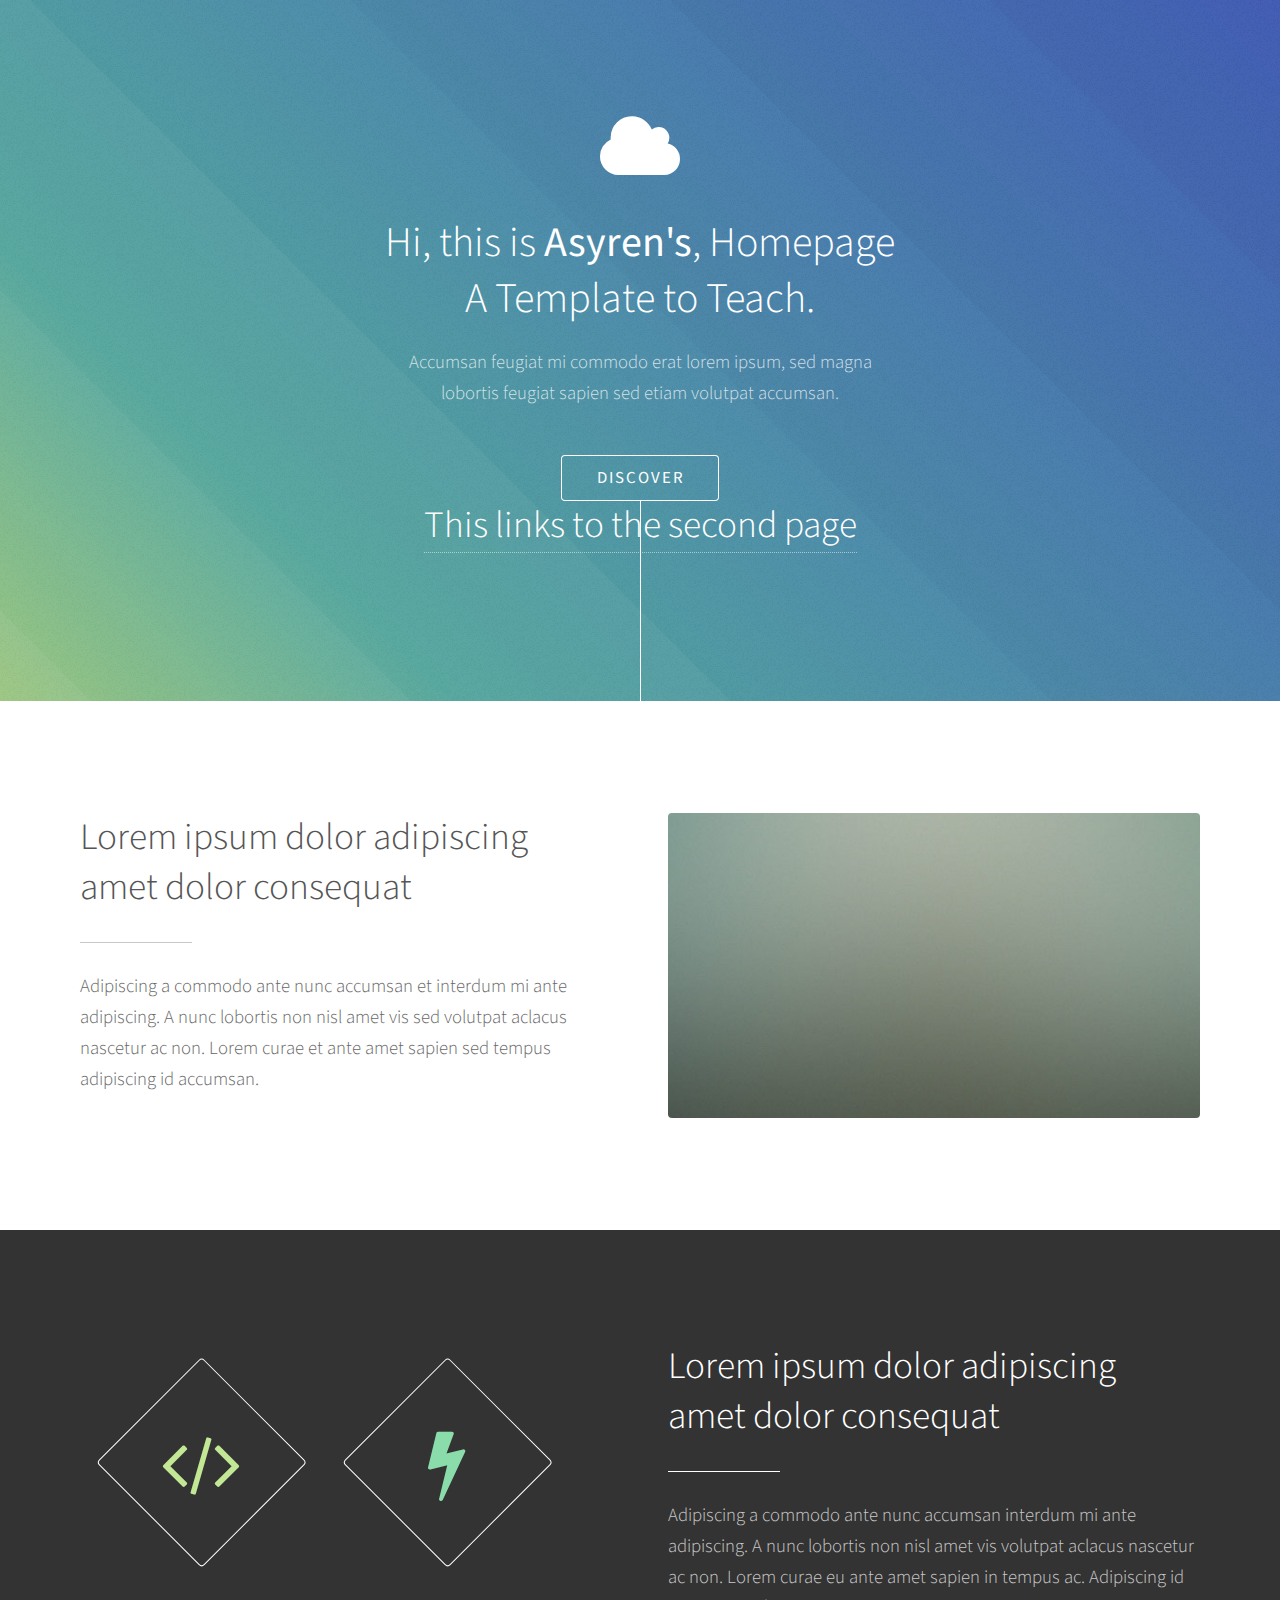
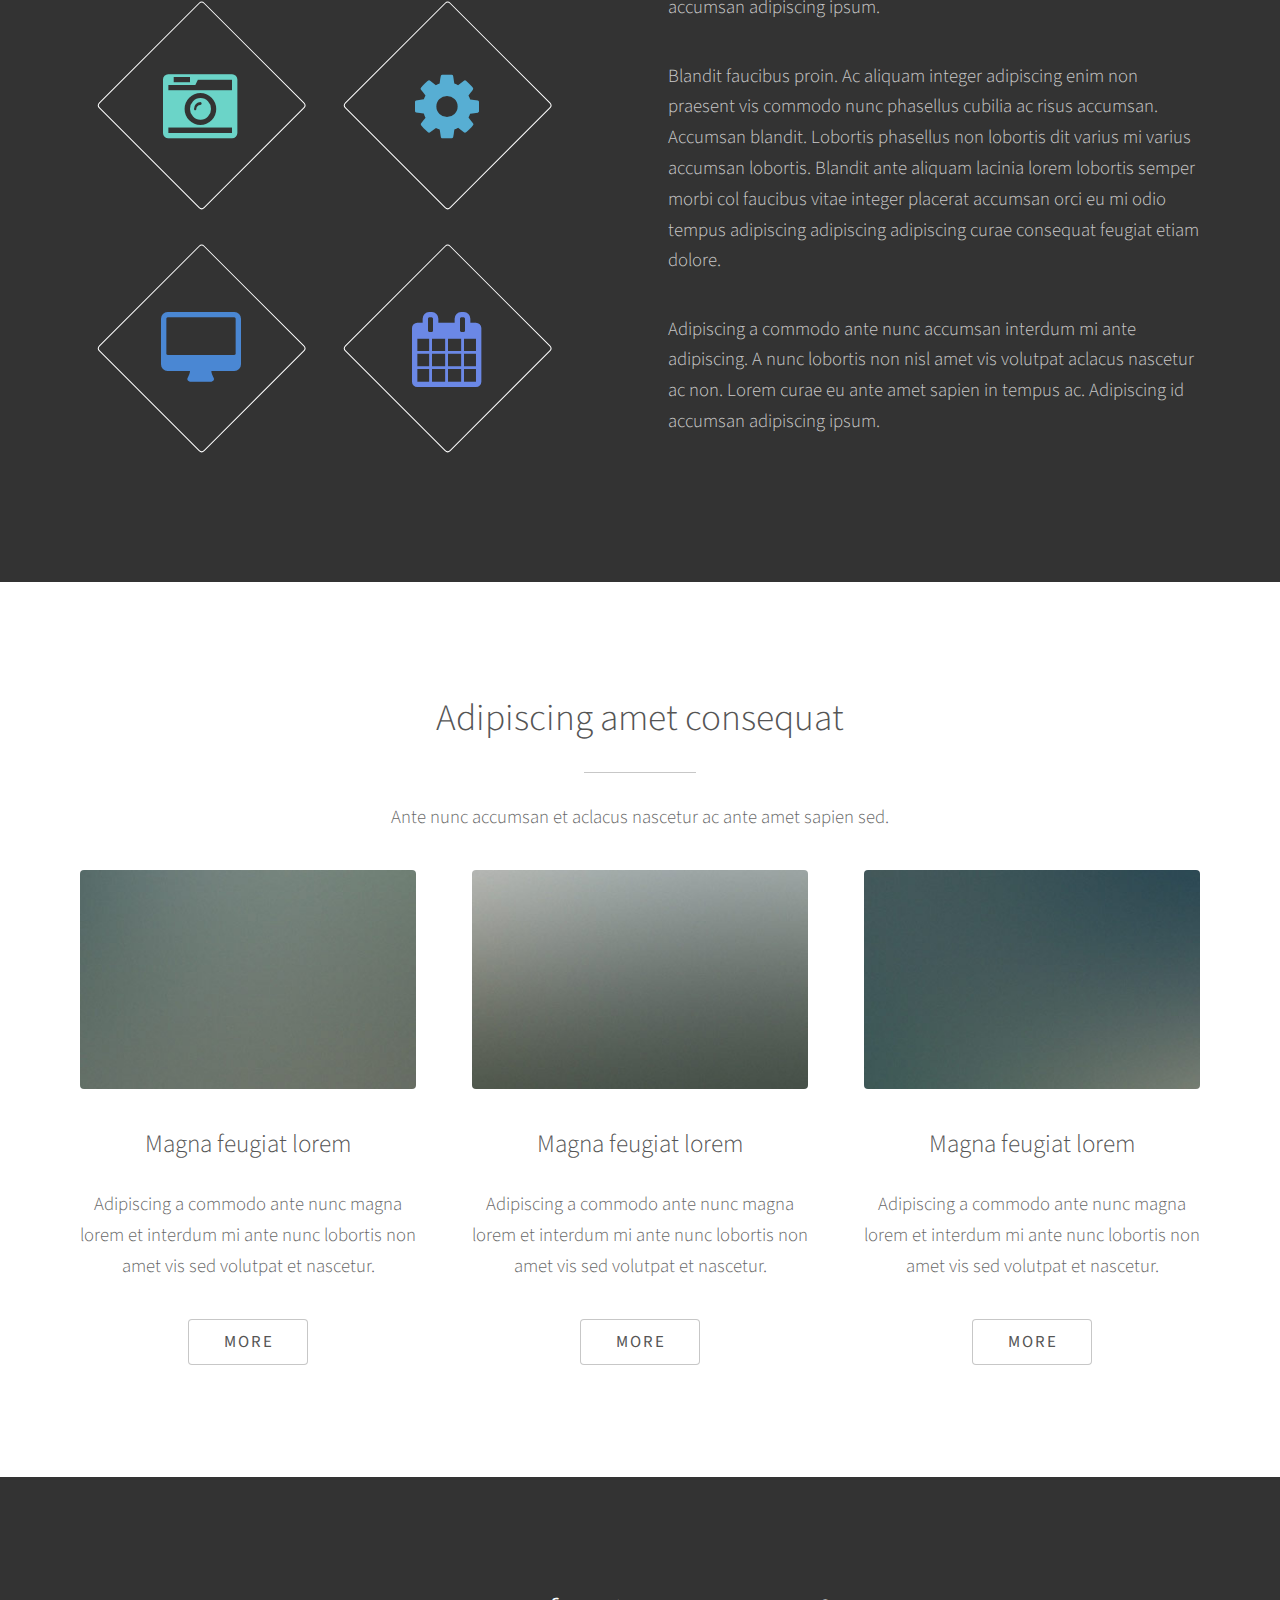
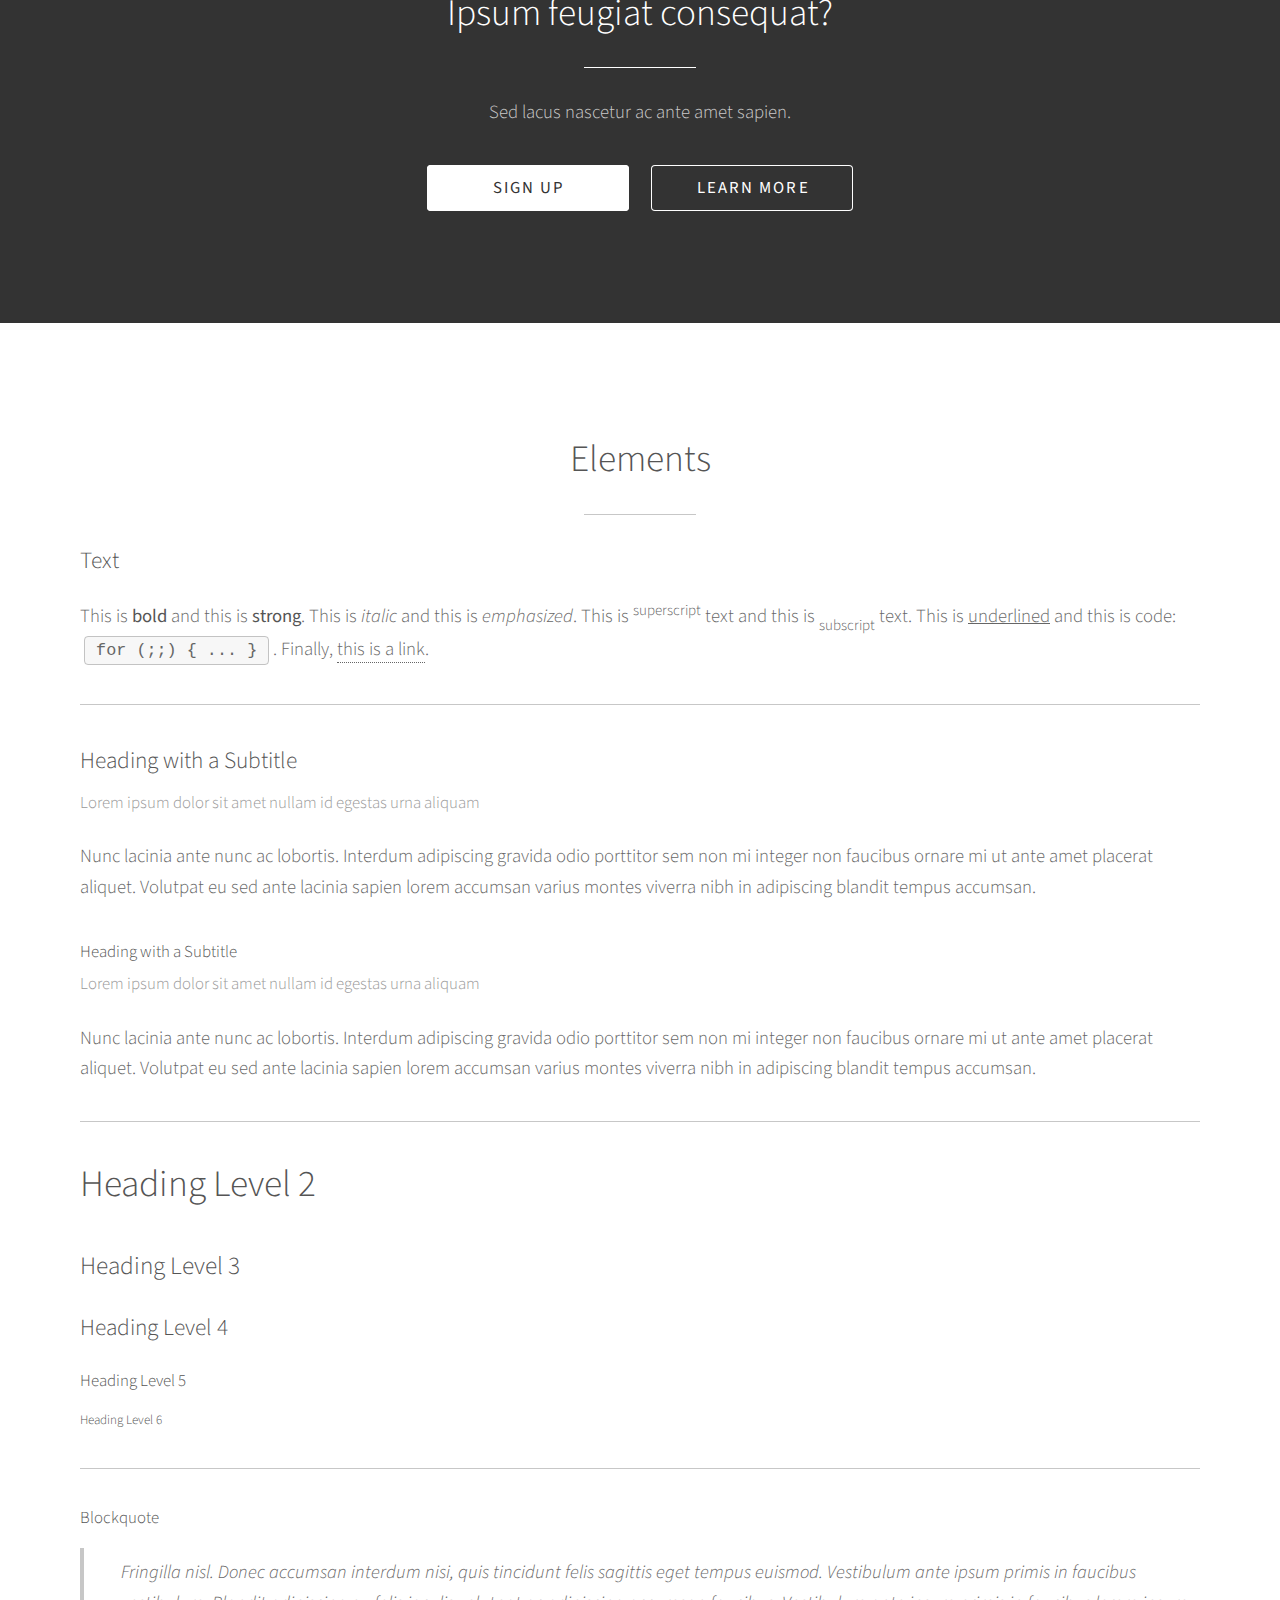
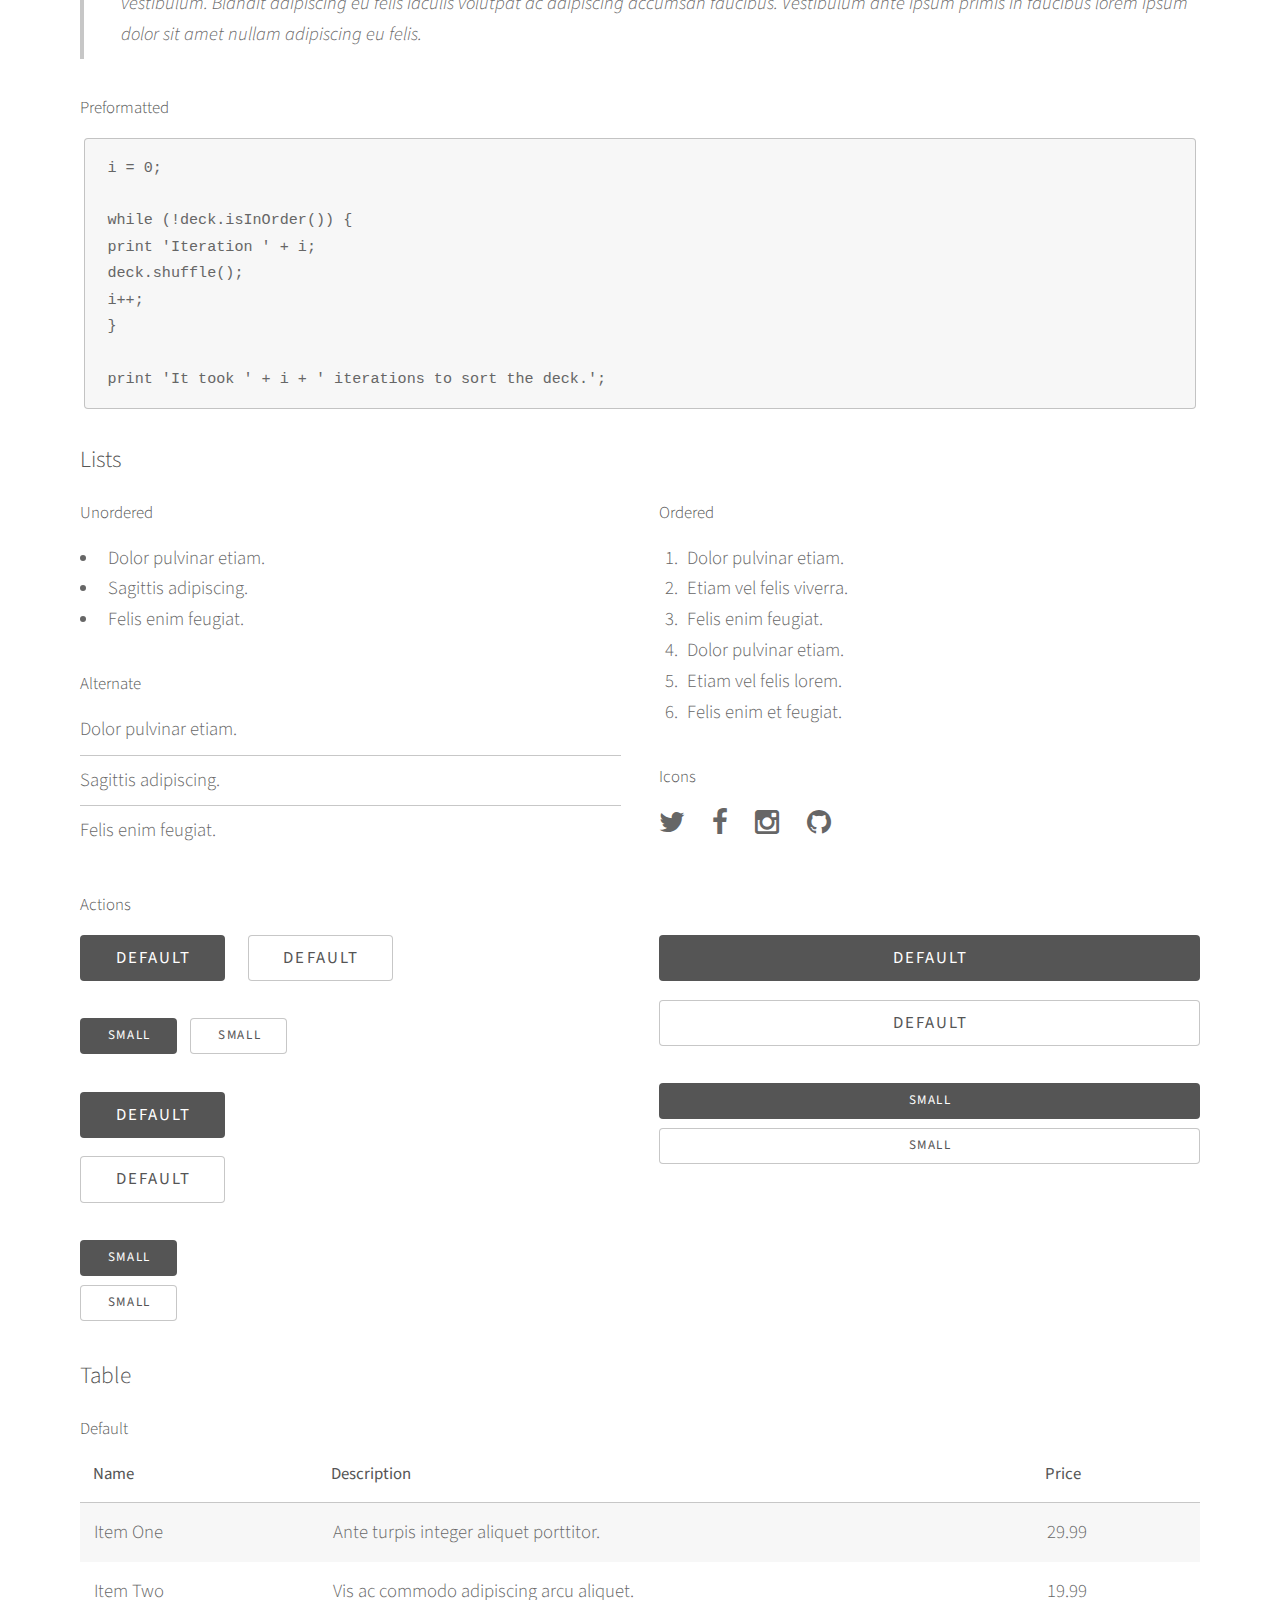
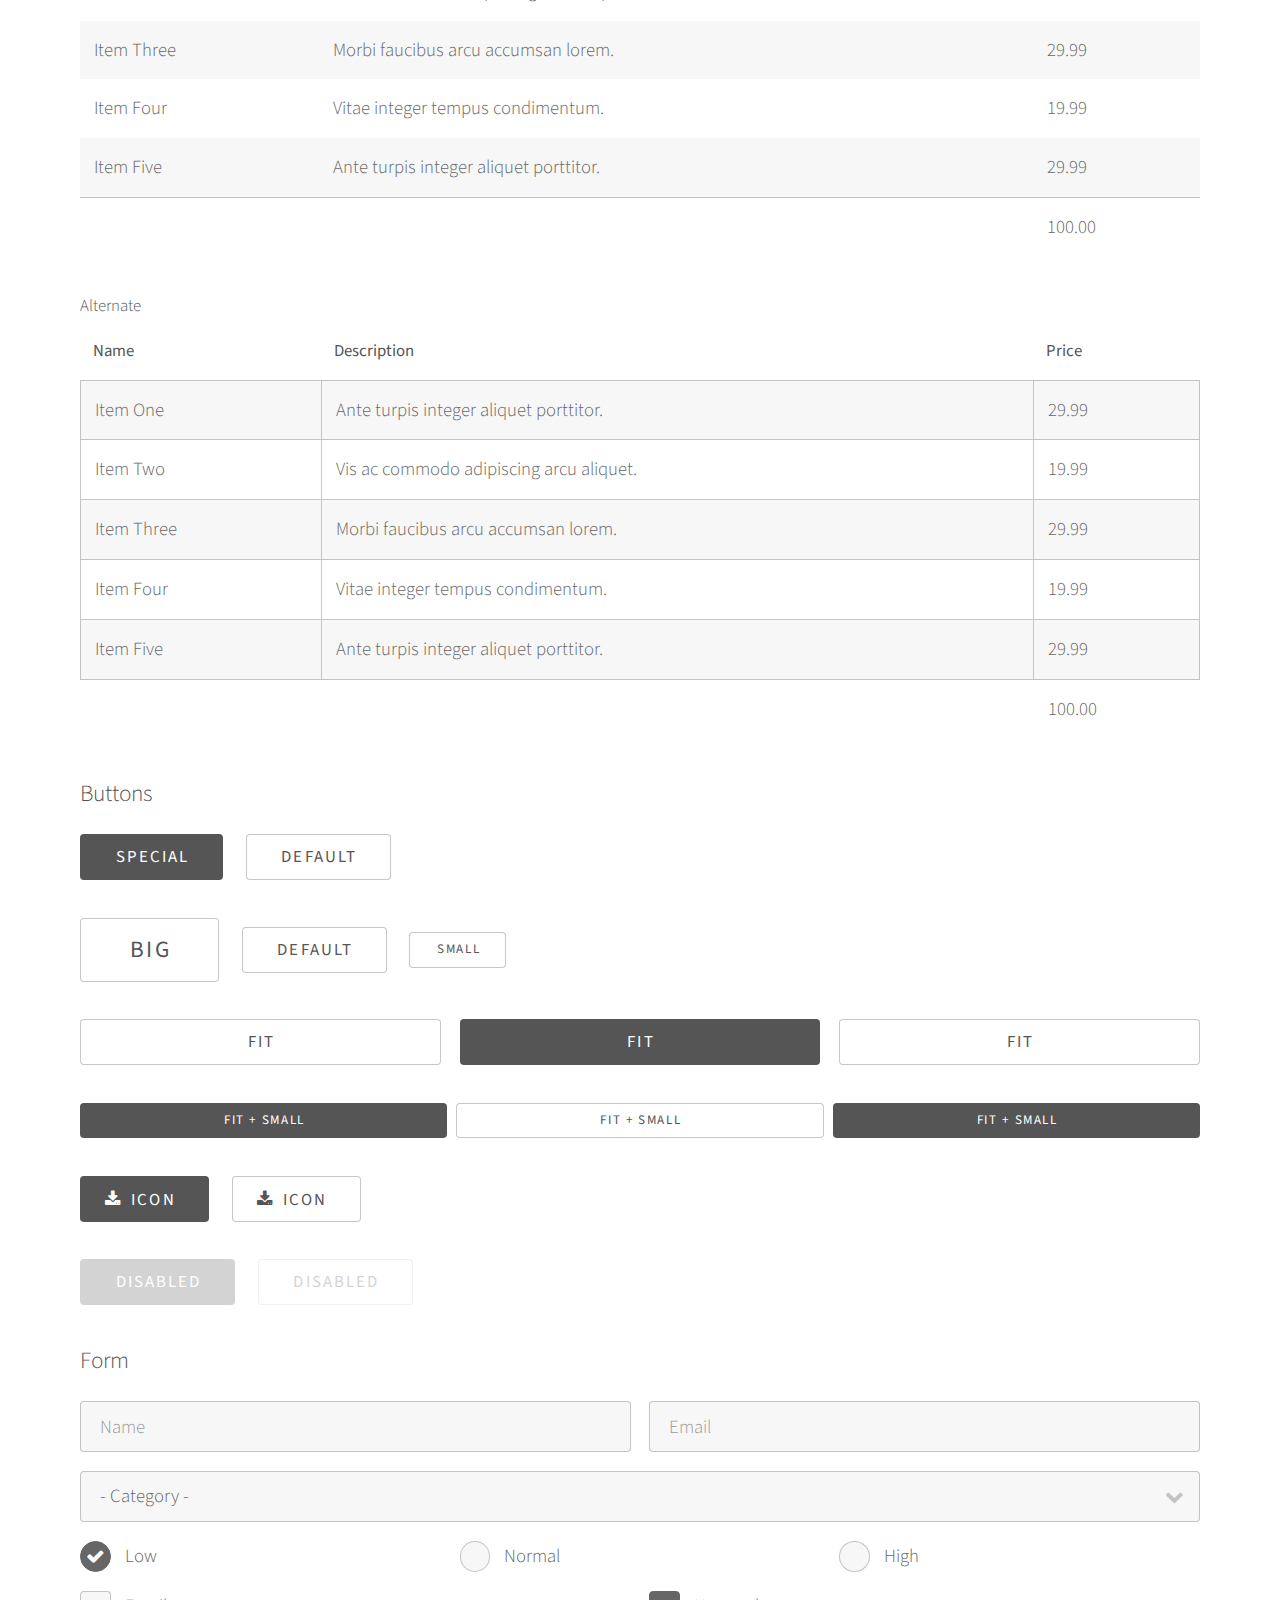
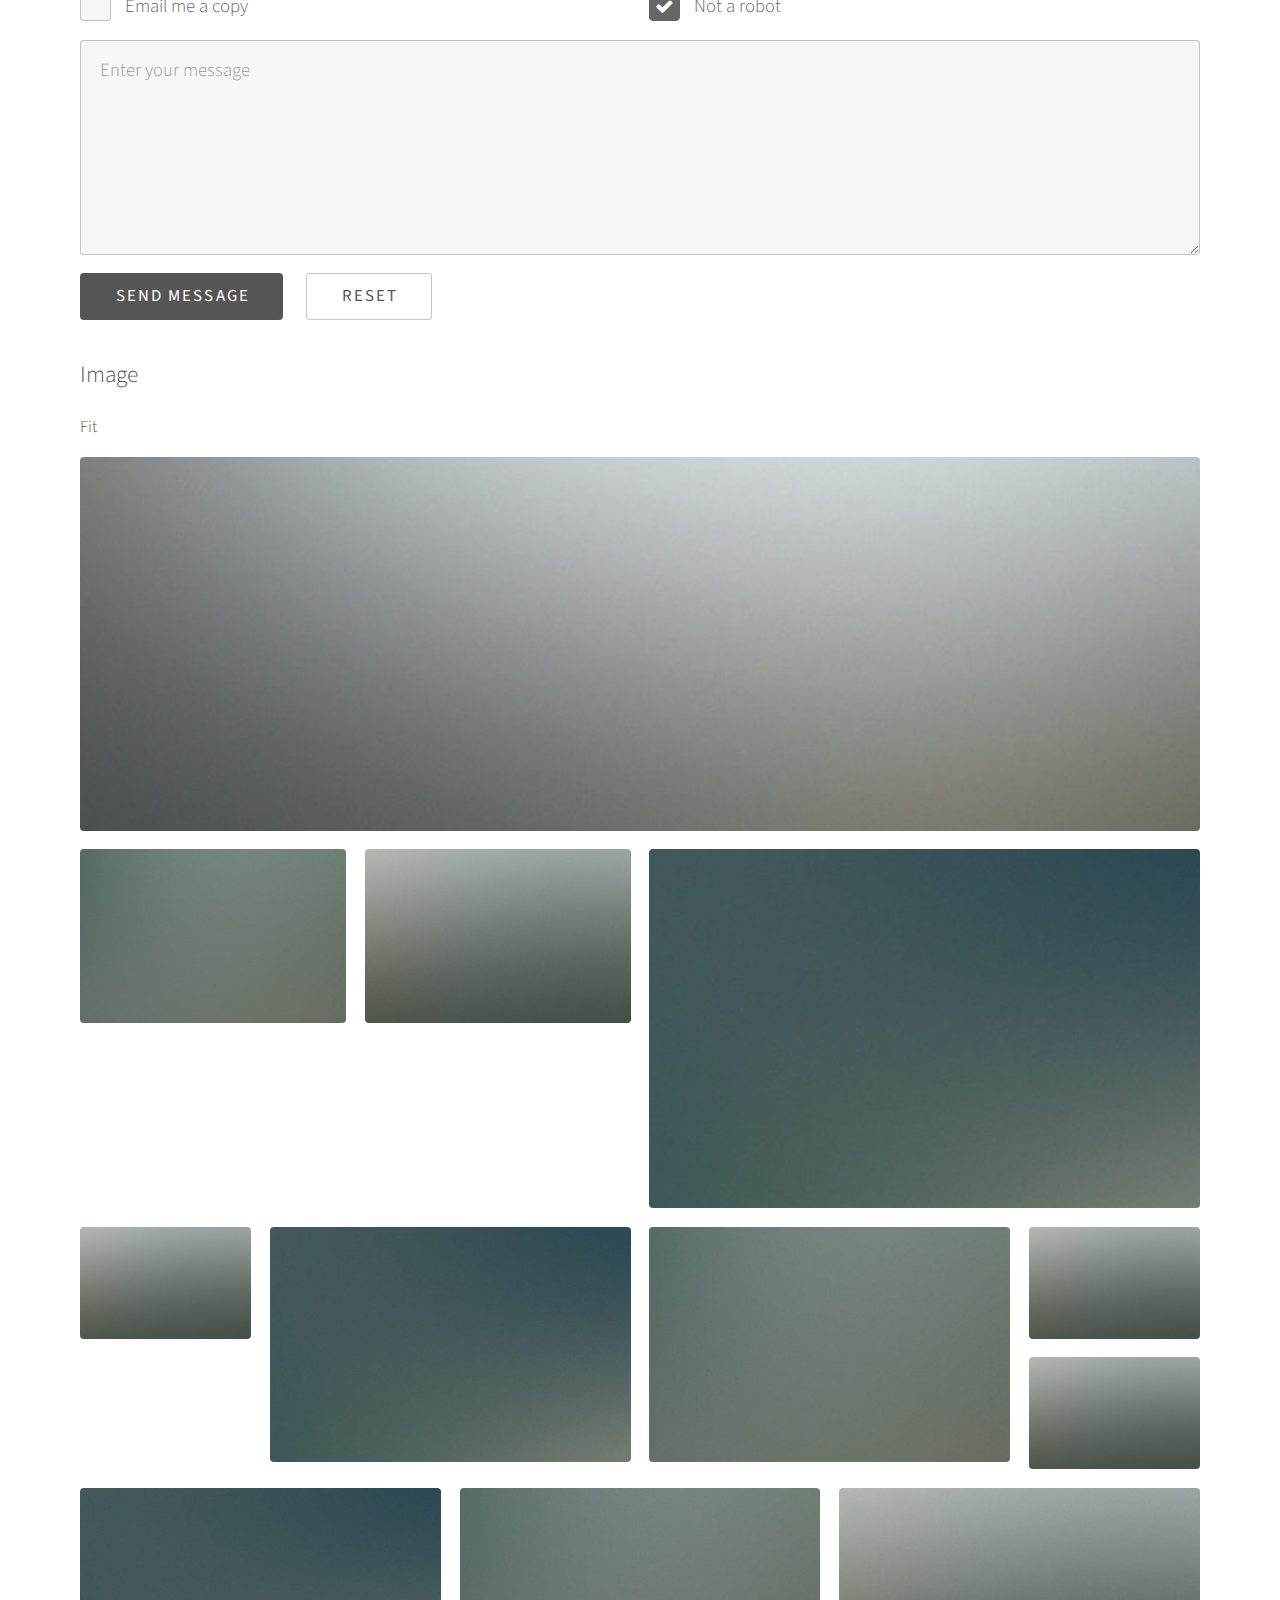
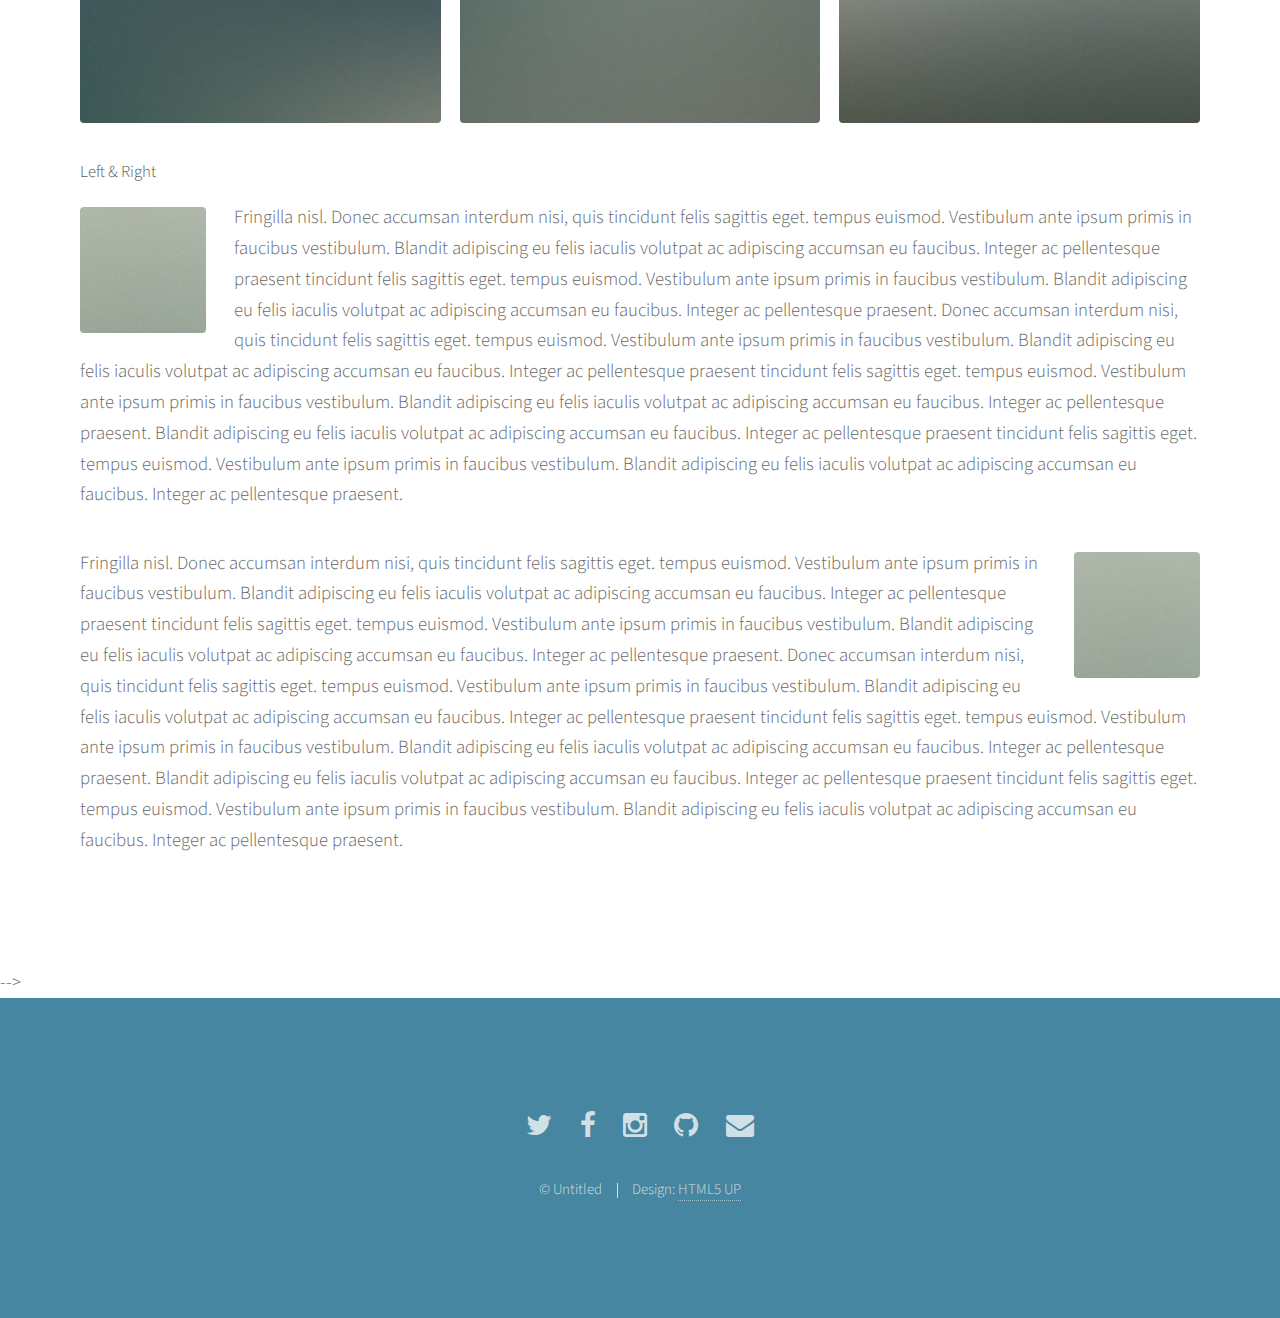
<file: index.html>
<!DOCTYPE HTML>
<!--
	Photon by HTML5 UP
	html5up.net | @n33co
	Free for personal and commercial use under the CCA 3.0 license (html5up.net/license)
-->
<html>
	<head>
		<title>Asyren's Homepage</title>
		<meta charset="utf-8" />
		<meta name="viewport" content="width=device-width, initial-scale=1" />
		<!--[if lte IE 8]><script src="assets/js/ie/html5shiv.js"></script><![endif]-->
		<link rel="stylesheet" href="assets/css/main.css" />
		<!--[if lte IE 8]><link rel="stylesheet" href="assets/css/ie8.css" /><![endif]-->
		<!--[if lte IE 9]><link rel="stylesheet" href="assets/css/ie9.css" /><![endif]-->
	</head>
	<body>

		<!-- Header -->
			<section id="header">
				<div class="inner">
					<span class="icon major fa-cloud"></span>
					<h1>
						Hi, this is <strong>Asyren's</strong>, Homepage<br />
						A Template to Teach.
					</h1>
					<p>Accumsan feugiat mi commodo erat lorem ipsum, sed magna<br />
					lobortis feugiat sapien sed etiam volutpat accumsan.</p>
					<ul class="actions">
						<li><a href="#one" class="button scrolly">Discover</a></li>
					</ul>
					<h2><a href="services.html">This links to the second page</a></h2>
				</div>
			</section>

		<!-- One -->
			<section id="one" class="main style1">
				<div class="container">
					<div class="row 150%">
						<div class="6u 12u$(medium)">
							<header class="major">
								<h2>Lorem ipsum dolor adipiscing<br />
								amet dolor consequat</h2>
							</header>
							<p>Adipiscing a commodo ante nunc accumsan et interdum mi ante adipiscing. A nunc lobortis non nisl amet vis sed volutpat aclacus nascetur ac non. Lorem curae et ante amet sapien sed tempus adipiscing id accumsan.</p>
						</div>
						<div class="6u$ 12u$(medium) important(medium)">
							<span class="image fit"><img src="images/pic01.jpg" alt="" /></span>
						</div>
					</div>
				</div>
			</section>

		<!-- Two -->
			<section id="two" class="main style2">
				<div class="container">
					<div class="row 150%">
						<div class="6u 12u$(medium)">
							<ul class="major-icons">
								<li><span class="icon style1 major fa-code"></span></li>
								<li><span class="icon style2 major fa-bolt"></span></li>
								<li><span class="icon style3 major fa-camera-retro"></span></li>
								<li><span class="icon style4 major fa-cog"></span></li>
								<li><span class="icon style5 major fa-desktop"></span></li>
								<li><span class="icon style6 major fa-calendar"></span></li>
							</ul>
						</div>
						<div class="6u$ 12u$(medium)">
							<header class="major">
								<h2>Lorem ipsum dolor adipiscing<br />
								amet dolor consequat</h2>
							</header>
							<p>Adipiscing a commodo ante nunc accumsan interdum mi ante adipiscing. A nunc lobortis non nisl amet vis volutpat aclacus nascetur ac non. Lorem curae eu ante amet sapien in tempus ac. Adipiscing id accumsan adipiscing ipsum.</p>
							<p>Blandit faucibus proin. Ac aliquam integer adipiscing enim non praesent vis commodo nunc phasellus cubilia ac risus accumsan. Accumsan blandit. Lobortis phasellus non lobortis dit varius mi varius accumsan lobortis. Blandit ante aliquam lacinia lorem lobortis semper morbi col faucibus vitae integer placerat accumsan orci eu mi odio tempus adipiscing adipiscing adipiscing curae consequat feugiat etiam dolore.</p>
							<p>Adipiscing a commodo ante nunc accumsan interdum mi ante adipiscing. A nunc lobortis non nisl amet vis volutpat aclacus nascetur ac non. Lorem curae eu ante amet sapien in tempus ac. Adipiscing id accumsan adipiscing ipsum.</p>
						</div>
					</div>
				</div>
			</section>

		<!-- Three -->
			<section id="three" class="main style1 special">
				<div class="container">
					<header class="major">
						<h2>Adipiscing amet consequat</h2>
					</header>
					<p>Ante nunc accumsan et aclacus nascetur ac ante amet sapien sed.</p>
					<div class="row 150%">
						<div class="4u 12u$(medium)">
							<span class="image fit"><img src="images/pic02.jpg" alt="" /></span>
							<h3>Magna feugiat lorem</h3>
							<p>Adipiscing a commodo ante nunc magna lorem et interdum mi ante nunc lobortis non amet vis sed volutpat et nascetur.</p>
							<ul class="actions">
								<li><a href="#" class="button">More</a></li>
							</ul>
						</div>
						<div class="4u 12u$(medium)">
							<span class="image fit"><img src="images/pic03.jpg" alt="" /></span>
							<h3>Magna feugiat lorem</h3>
							<p>Adipiscing a commodo ante nunc magna lorem et interdum mi ante nunc lobortis non amet vis sed volutpat et nascetur.</p>
							<ul class="actions">
								<li><a href="#" class="button">More</a></li>
							</ul>
						</div>
						<div class="4u$ 12u$(medium)">
							<span class="image fit"><img src="images/pic04.jpg" alt="" /></span>
							<h3>Magna feugiat lorem</h3>
							<p>Adipiscing a commodo ante nunc magna lorem et interdum mi ante nunc lobortis non amet vis sed volutpat et nascetur.</p>
							<ul class="actions">
								<li><a href="#" class="button">More</a></li>
							</ul>
						</div>
					</div>
				</div>
			</section>

		<!-- Four -->
			<section id="four" class="main style2 special">
				<div class="container">
					<header class="major">
						<h2>Ipsum feugiat consequat?</h2>
					</header>
					<p>Sed lacus nascetur ac ante amet sapien.</p>
					<ul class="actions uniform">
						<li><a href="#" class="button special">Sign Up</a></li>
						<li><a href="#" class="button">Learn More</a></li>
					</ul>
				</div>
			</section>

		<!-- Five -->
		
			<section id="five" class="main style1">
				<div class="container">
					<header class="major special">
						<h2>Elements</h2>
					</header>

					<section>
						<h4>Text</h4>
						<p>This is <b>bold</b> and this is <strong>strong</strong>. This is <i>italic</i> and this is <em>emphasized</em>.
						This is <sup>superscript</sup> text and this is <sub>subscript</sub> text.
						This is <u>underlined</u> and this is code: <code>for (;;) { ... }</code>. Finally, <a href="#">this is a link</a>.</p>
						<hr />
						<header>
							<h4>Heading with a Subtitle</h4>
							<p>Lorem ipsum dolor sit amet nullam id egestas urna aliquam</p>
						</header>
						<p>Nunc lacinia ante nunc ac lobortis. Interdum adipiscing gravida odio porttitor sem non mi integer non faucibus ornare mi ut ante amet placerat aliquet. Volutpat eu sed ante lacinia sapien lorem accumsan varius montes viverra nibh in adipiscing blandit tempus accumsan.</p>
						<header>
							<h5>Heading with a Subtitle</h5>
							<p>Lorem ipsum dolor sit amet nullam id egestas urna aliquam</p>
						</header>
						<p>Nunc lacinia ante nunc ac lobortis. Interdum adipiscing gravida odio porttitor sem non mi integer non faucibus ornare mi ut ante amet placerat aliquet. Volutpat eu sed ante lacinia sapien lorem accumsan varius montes viverra nibh in adipiscing blandit tempus accumsan.</p>
						<hr />
						<h2>Heading Level 2</h2>
						<h3>Heading Level 3</h3>
						<h4>Heading Level 4</h4>
						<h5>Heading Level 5</h5>
						<h6>Heading Level 6</h6>
						<hr />
						<h5>Blockquote</h5>
						<blockquote>Fringilla nisl. Donec accumsan interdum nisi, quis tincidunt felis sagittis eget tempus euismod. Vestibulum ante ipsum primis in faucibus vestibulum. Blandit adipiscing eu felis iaculis volutpat ac adipiscing accumsan faucibus. Vestibulum ante ipsum primis in faucibus lorem ipsum dolor sit amet nullam adipiscing eu felis.</blockquote>
						<h5>Preformatted</h5>
						<pre><code>i = 0;

while (!deck.isInOrder()) {
print 'Iteration ' + i;
deck.shuffle();
i++;
}

print 'It took ' + i + ' iterations to sort the deck.';</code></pre>
					</section>

					<section>
						<h4>Lists</h4>
						<div class="row">
							<div class="6u 12u$(medium)">
								<h5>Unordered</h5>
								<ul>
									<li>Dolor pulvinar etiam.</li>
									<li>Sagittis adipiscing.</li>
									<li>Felis enim feugiat.</li>
								</ul>
								<h5>Alternate</h5>
								<ul class="alt">
									<li>Dolor pulvinar etiam.</li>
									<li>Sagittis adipiscing.</li>
									<li>Felis enim feugiat.</li>
								</ul>
							</div>
							<div class="6u$ 12u$(medium)">
								<h5>Ordered</h5>
								<ol>
									<li>Dolor pulvinar etiam.</li>
									<li>Etiam vel felis viverra.</li>
									<li>Felis enim feugiat.</li>
									<li>Dolor pulvinar etiam.</li>
									<li>Etiam vel felis lorem.</li>
									<li>Felis enim et feugiat.</li>
								</ol>
								<h5>Icons</h5>
								<ul class="icons">
									<li><a href="#" class="icon fa-twitter"><span class="label">Twitter</span></a></li>
									<li><a href="#" class="icon fa-facebook"><span class="label">Facebook</span></a></li>
									<li><a href="#" class="icon fa-instagram"><span class="label">Instagram</span></a></li>
									<li><a href="#" class="icon fa-github"><span class="label">Github</span></a></li>
								</ul>
							</div>
						</div>
						<h5>Actions</h5>
						<div class="row">
							<div class="6u 12u$(medium)">
								<ul class="actions">
									<li><a href="#" class="button special">Default</a></li>
									<li><a href="#" class="button">Default</a></li>
								</ul>
								<ul class="actions small">
									<li><a href="#" class="button special small">Small</a></li>
									<li><a href="#" class="button small">Small</a></li>
								</ul>
								<ul class="actions vertical">
									<li><a href="#" class="button special">Default</a></li>
									<li><a href="#" class="button">Default</a></li>
								</ul>
								<ul class="actions vertical small">
									<li><a href="#" class="button special small">Small</a></li>
									<li><a href="#" class="button small">Small</a></li>
								</ul>
							</div>
							<div class="6u 12u$(medium)">
								<ul class="actions vertical">
									<li><a href="#" class="button special fit">Default</a></li>
									<li><a href="#" class="button fit">Default</a></li>
								</ul>
								<ul class="actions vertical small">
									<li><a href="#" class="button special small fit">Small</a></li>
									<li><a href="#" class="button small fit">Small</a></li>
								</ul>
							</div>
						</div>
					</section>

					<section>
						<h4>Table</h4>
						<h5>Default</h5>
						<div class="table-wrapper">
							<table>
								<thead>
									<tr>
										<th>Name</th>
										<th>Description</th>
										<th>Price</th>
									</tr>
								</thead>
								<tbody>
									<tr>
										<td>Item One</td>
										<td>Ante turpis integer aliquet porttitor.</td>
										<td>29.99</td>
									</tr>
									<tr>
										<td>Item Two</td>
										<td>Vis ac commodo adipiscing arcu aliquet.</td>
										<td>19.99</td>
									</tr>
									<tr>
										<td>Item Three</td>
										<td> Morbi faucibus arcu accumsan lorem.</td>
										<td>29.99</td>
									</tr>
									<tr>
										<td>Item Four</td>
										<td>Vitae integer tempus condimentum.</td>
										<td>19.99</td>
									</tr>
									<tr>
										<td>Item Five</td>
										<td>Ante turpis integer aliquet porttitor.</td>
										<td>29.99</td>
									</tr>
								</tbody>
								<tfoot>
									<tr>
										<td colspan="2"></td>
										<td>100.00</td>
									</tr>
								</tfoot>
							</table>
						</div>

						<h5>Alternate</h5>
						<div class="table-wrapper">
							<table class="alt">
								<thead>
									<tr>
										<th>Name</th>
										<th>Description</th>
										<th>Price</th>
									</tr>
								</thead>
								<tbody>
									<tr>
										<td>Item One</td>
										<td>Ante turpis integer aliquet porttitor.</td>
										<td>29.99</td>
									</tr>
									<tr>
										<td>Item Two</td>
										<td>Vis ac commodo adipiscing arcu aliquet.</td>
										<td>19.99</td>
									</tr>
									<tr>
										<td>Item Three</td>
										<td> Morbi faucibus arcu accumsan lorem.</td>
										<td>29.99</td>
									</tr>
									<tr>
										<td>Item Four</td>
										<td>Vitae integer tempus condimentum.</td>
										<td>19.99</td>
									</tr>
									<tr>
										<td>Item Five</td>
										<td>Ante turpis integer aliquet porttitor.</td>
										<td>29.99</td>
									</tr>
								</tbody>
								<tfoot>
									<tr>
										<td colspan="2"></td>
										<td>100.00</td>
									</tr>
								</tfoot>
							</table>
						</div>
					</section>

					<section>
						<h4>Buttons</h4>
						<ul class="actions">
							<li><a href="#" class="button special">Special</a></li>
							<li><a href="#" class="button">Default</a></li>
						</ul>
						<ul class="actions">
							<li><a href="#" class="button big">Big</a></li>
							<li><a href="#" class="button">Default</a></li>
							<li><a href="#" class="button small">Small</a></li>
						</ul>
						<ul class="actions fit">
							<li><a href="#" class="button fit">Fit</a></li>
							<li><a href="#" class="button special fit">Fit</a></li>
							<li><a href="#" class="button fit">Fit</a></li>
						</ul>
						<ul class="actions fit small">
							<li><a href="#" class="button special fit small">Fit + Small</a></li>
							<li><a href="#" class="button fit small">Fit + Small</a></li>
							<li><a href="#" class="button special fit small">Fit + Small</a></li>
						</ul>
						<ul class="actions">
							<li><a href="#" class="button special icon fa-download">Icon</a></li>
							<li><a href="#" class="button icon fa-download">Icon</a></li>
						</ul>
						<ul class="actions">
							<li><span class="button special disabled">Disabled</span></li>
							<li><span class="button disabled">Disabled</span></li>
						</ul>
					</section>

					<section>
						<h4>Form</h4>
						<form method="post" action="#">
							<div class="row uniform 50%">
								<div class="6u 12u$(xsmall)">
									<input type="text" name="demo-name" id="demo-name" value="" placeholder="Name" />
								</div>
								<div class="6u$ 12u$(xsmall)">
									<input type="email" name="demo-email" id="demo-email" value="" placeholder="Email" />
								</div>
								<div class="12u$">
									<div class="select-wrapper">
										<select name="demo-category" id="demo-category">
											<option value="">- Category -</option>
											<option value="1">Manufacturing</option>
											<option value="1">Shipping</option>
											<option value="1">Administration</option>
											<option value="1">Human Resources</option>
										</select>
									</div>
								</div>
								<div class="4u 12u$(small)">
									<input type="radio" id="demo-priority-low" name="demo-priority" checked>
									<label for="demo-priority-low">Low</label>
								</div>
								<div class="4u 12u$(small)">
									<input type="radio" id="demo-priority-normal" name="demo-priority">
									<label for="demo-priority-normal">Normal</label>
								</div>
								<div class="4u$ 12u$(small)">
									<input type="radio" id="demo-priority-high" name="demo-priority">
									<label for="demo-priority-high">High</label>
								</div>
								<div class="6u 12u$(small)">
									<input type="checkbox" id="demo-copy" name="demo-copy">
									<label for="demo-copy">Email me a copy</label>
								</div>
								<div class="6u$ 12u$(small)">
									<input type="checkbox" id="demo-human" name="demo-human" checked>
									<label for="demo-human">Not a robot</label>
								</div>
								<div class="12u$">
									<textarea name="demo-message" id="demo-message" placeholder="Enter your message" rows="6"></textarea>
								</div>
								<div class="12u$">
									<ul class="actions">
										<li><input type="submit" value="Send Message" class="special" /></li>
										<li><input type="reset" value="Reset" /></li>
									</ul>
								</div>
							</div>
						</form>
					</section>

					<section>
						<h4>Image</h4>
						<h5>Fit</h5>
						<div class="box alt">
							<div class="row uniform 50%">
								<div class="12u"><span class="image fit"><img src="images/pic06.jpg" alt="" /></span></div>
								<div class="3u"><span class="image fit"><img src="images/pic02.jpg" alt="" /></span></div>
								<div class="3u"><span class="image fit"><img src="images/pic03.jpg" alt="" /></span></div>
								<div class="6u"><span class="image fit"><img src="images/pic04.jpg" alt="" /></span></div>
								<div class="2u"><span class="image fit"><img src="images/pic03.jpg" alt="" /></span></div>

								<div class="4u"><span class="image fit"><img src="images/pic04.jpg" alt="" /></span></div>
								<div class="4u"><span class="image fit"><img src="images/pic02.jpg" alt="" /></span></div>
								<div class="2u"><span class="image fit"><img src="images/pic03.jpg" alt="" /></span></div>
								<div class="2u"><span class="image fit"><img src="images/pic03.jpg" alt="" /></span></div>


								<div class="4u"><span class="image fit"><img src="images/pic04.jpg" alt="" /></span></div>
								<div class="4u"><span class="image fit"><img src="images/pic02.jpg" alt="" /></span></div>
								<div class="4u"><span class="image fit"><img src="images/pic03.jpg" alt="" /></span></div>
							</div>
						</div>
						<h5>Left &amp; Right</h5>
						<p><span class="image left"><img src="images/pic05.jpg" alt="" /></span>Fringilla nisl. Donec accumsan interdum nisi, quis tincidunt felis sagittis eget. tempus euismod. Vestibulum ante ipsum primis in faucibus vestibulum. Blandit adipiscing eu felis iaculis volutpat ac adipiscing accumsan eu faucibus. Integer ac pellentesque praesent tincidunt felis sagittis eget. tempus euismod. Vestibulum ante ipsum primis in faucibus vestibulum. Blandit adipiscing eu felis iaculis volutpat ac adipiscing accumsan eu faucibus. Integer ac pellentesque praesent. Donec accumsan interdum nisi, quis tincidunt felis sagittis eget. tempus euismod. Vestibulum ante ipsum primis in faucibus vestibulum. Blandit adipiscing eu felis iaculis volutpat ac adipiscing accumsan eu faucibus. Integer ac pellentesque praesent tincidunt felis sagittis eget. tempus euismod. Vestibulum ante ipsum primis in faucibus vestibulum. Blandit adipiscing eu felis iaculis volutpat ac adipiscing accumsan eu faucibus. Integer ac pellentesque praesent. Blandit adipiscing eu felis iaculis volutpat ac adipiscing accumsan eu faucibus. Integer ac pellentesque praesent tincidunt felis sagittis eget. tempus euismod. Vestibulum ante ipsum primis in faucibus vestibulum. Blandit adipiscing eu felis iaculis volutpat ac adipiscing accumsan eu faucibus. Integer ac pellentesque praesent.</p>
						<p><span class="image right"><img src="images/pic05.jpg" alt="" /></span>Fringilla nisl. Donec accumsan interdum nisi, quis tincidunt felis sagittis eget. tempus euismod. Vestibulum ante ipsum primis in faucibus vestibulum. Blandit adipiscing eu felis iaculis volutpat ac adipiscing accumsan eu faucibus. Integer ac pellentesque praesent tincidunt felis sagittis eget. tempus euismod. Vestibulum ante ipsum primis in faucibus vestibulum. Blandit adipiscing eu felis iaculis volutpat ac adipiscing accumsan eu faucibus. Integer ac pellentesque praesent. Donec accumsan interdum nisi, quis tincidunt felis sagittis eget. tempus euismod. Vestibulum ante ipsum primis in faucibus vestibulum. Blandit adipiscing eu felis iaculis volutpat ac adipiscing accumsan eu faucibus. Integer ac pellentesque praesent tincidunt felis sagittis eget. tempus euismod. Vestibulum ante ipsum primis in faucibus vestibulum. Blandit adipiscing eu felis iaculis volutpat ac adipiscing accumsan eu faucibus. Integer ac pellentesque praesent. Blandit adipiscing eu felis iaculis volutpat ac adipiscing accumsan eu faucibus. Integer ac pellentesque praesent tincidunt felis sagittis eget. tempus euismod. Vestibulum ante ipsum primis in faucibus vestibulum. Blandit adipiscing eu felis iaculis volutpat ac adipiscing accumsan eu faucibus. Integer ac pellentesque praesent.</p>
					</section>

				</div>
			</section>
		-->

		<!-- Footer -->
			<section id="footer">
				<ul class="icons">
					<li><a href="#" class="icon alt fa-twitter"><span class="label">Twitter</span></a></li>
					<li><a href="#" class="icon alt fa-facebook"><span class="label">Facebook</span></a></li>
					<li><a href="#" class="icon alt fa-instagram"><span class="label">Instagram</span></a></li>
					<li><a href="#" class="icon alt fa-github"><span class="label">GitHub</span></a></li>
					<li><a href="#" class="icon alt fa-envelope"><span class="label">Email</span></a></li>
				</ul>
				<ul class="copyright">
					<li>&copy; Untitled</li><li>Design: <a href="http://html5up.net">HTML5 UP</a></li>
				</ul>
			</section>

		<!-- Scripts -->
			<script src="assets/js/jquery.min.js"></script>
			<script src="assets/js/jquery.scrolly.min.js"></script>
			<script src="assets/js/skel.min.js"></script>
			<script src="assets/js/util.js"></script>
			<!--[if lte IE 8]><script src="assets/js/ie/respond.min.js"></script><![endif]-->
			<script src="assets/js/main.js"></script>

	</body>
</html>
</file>
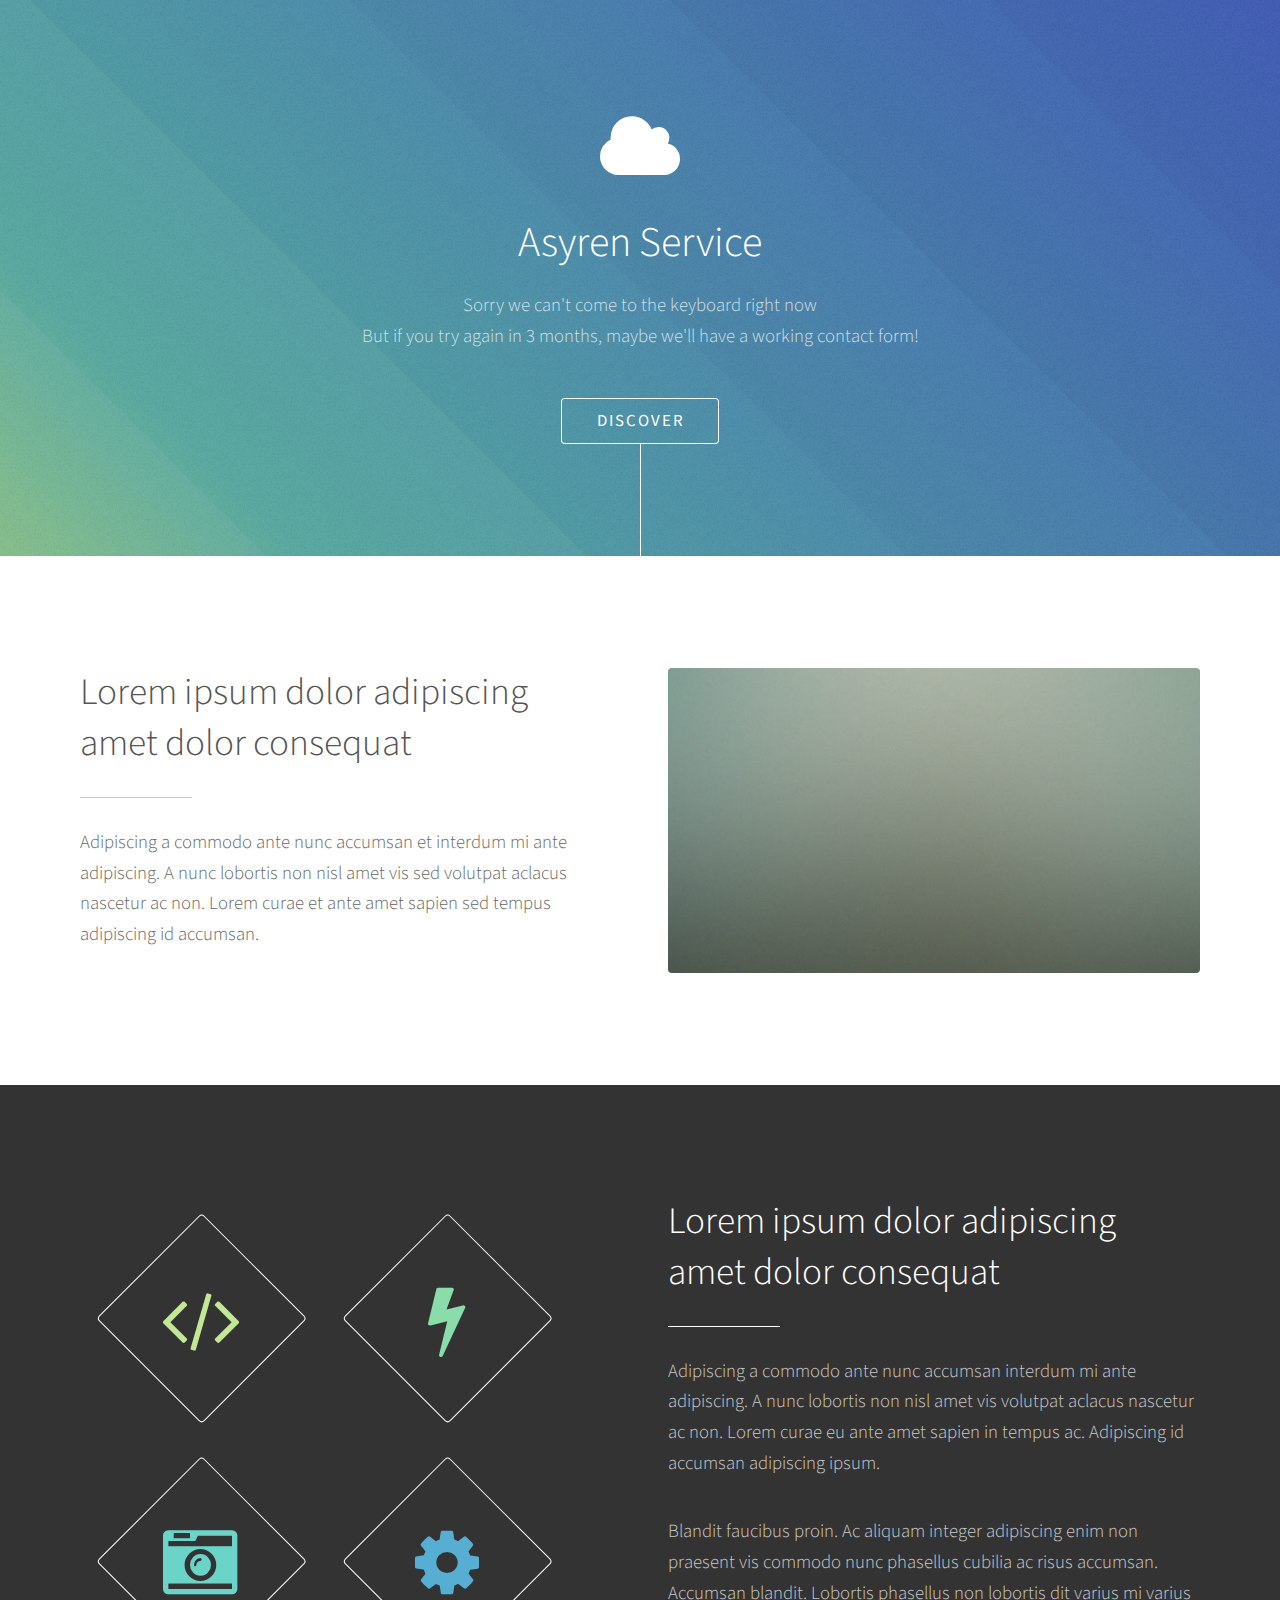
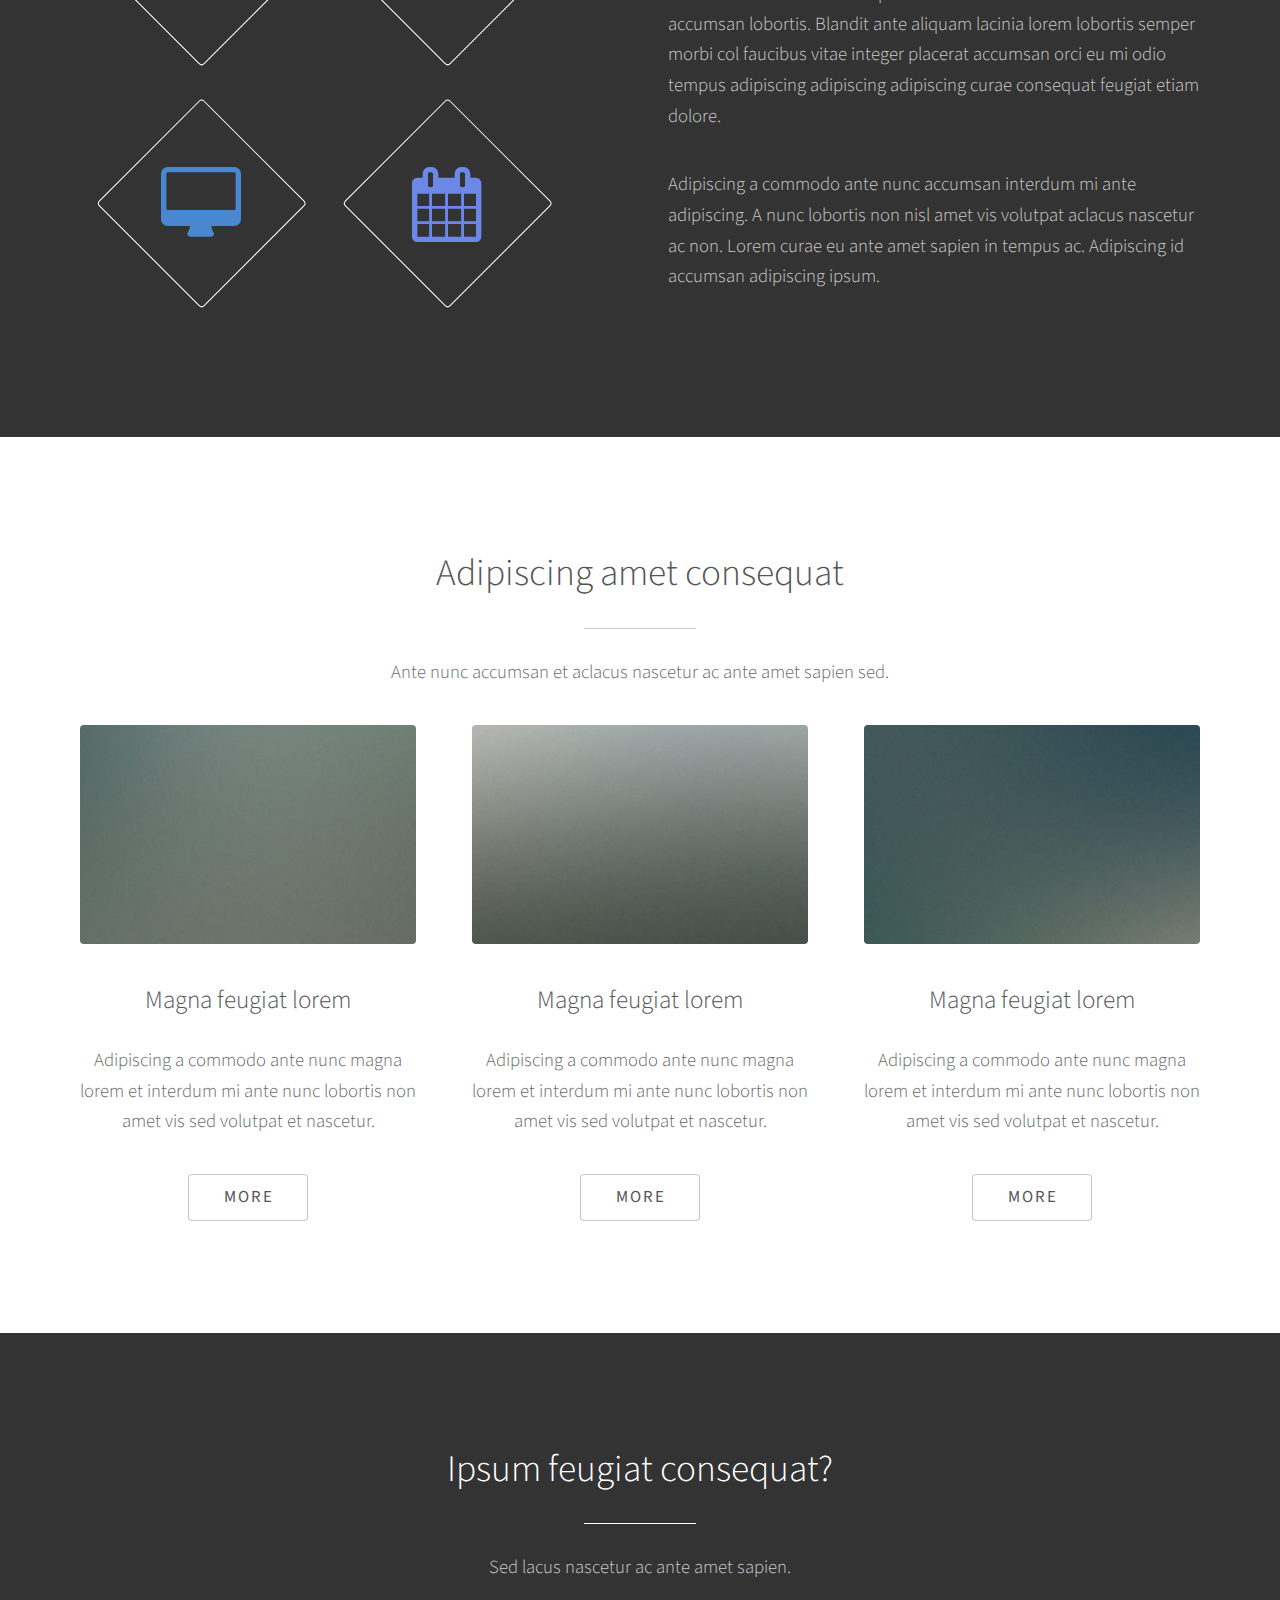
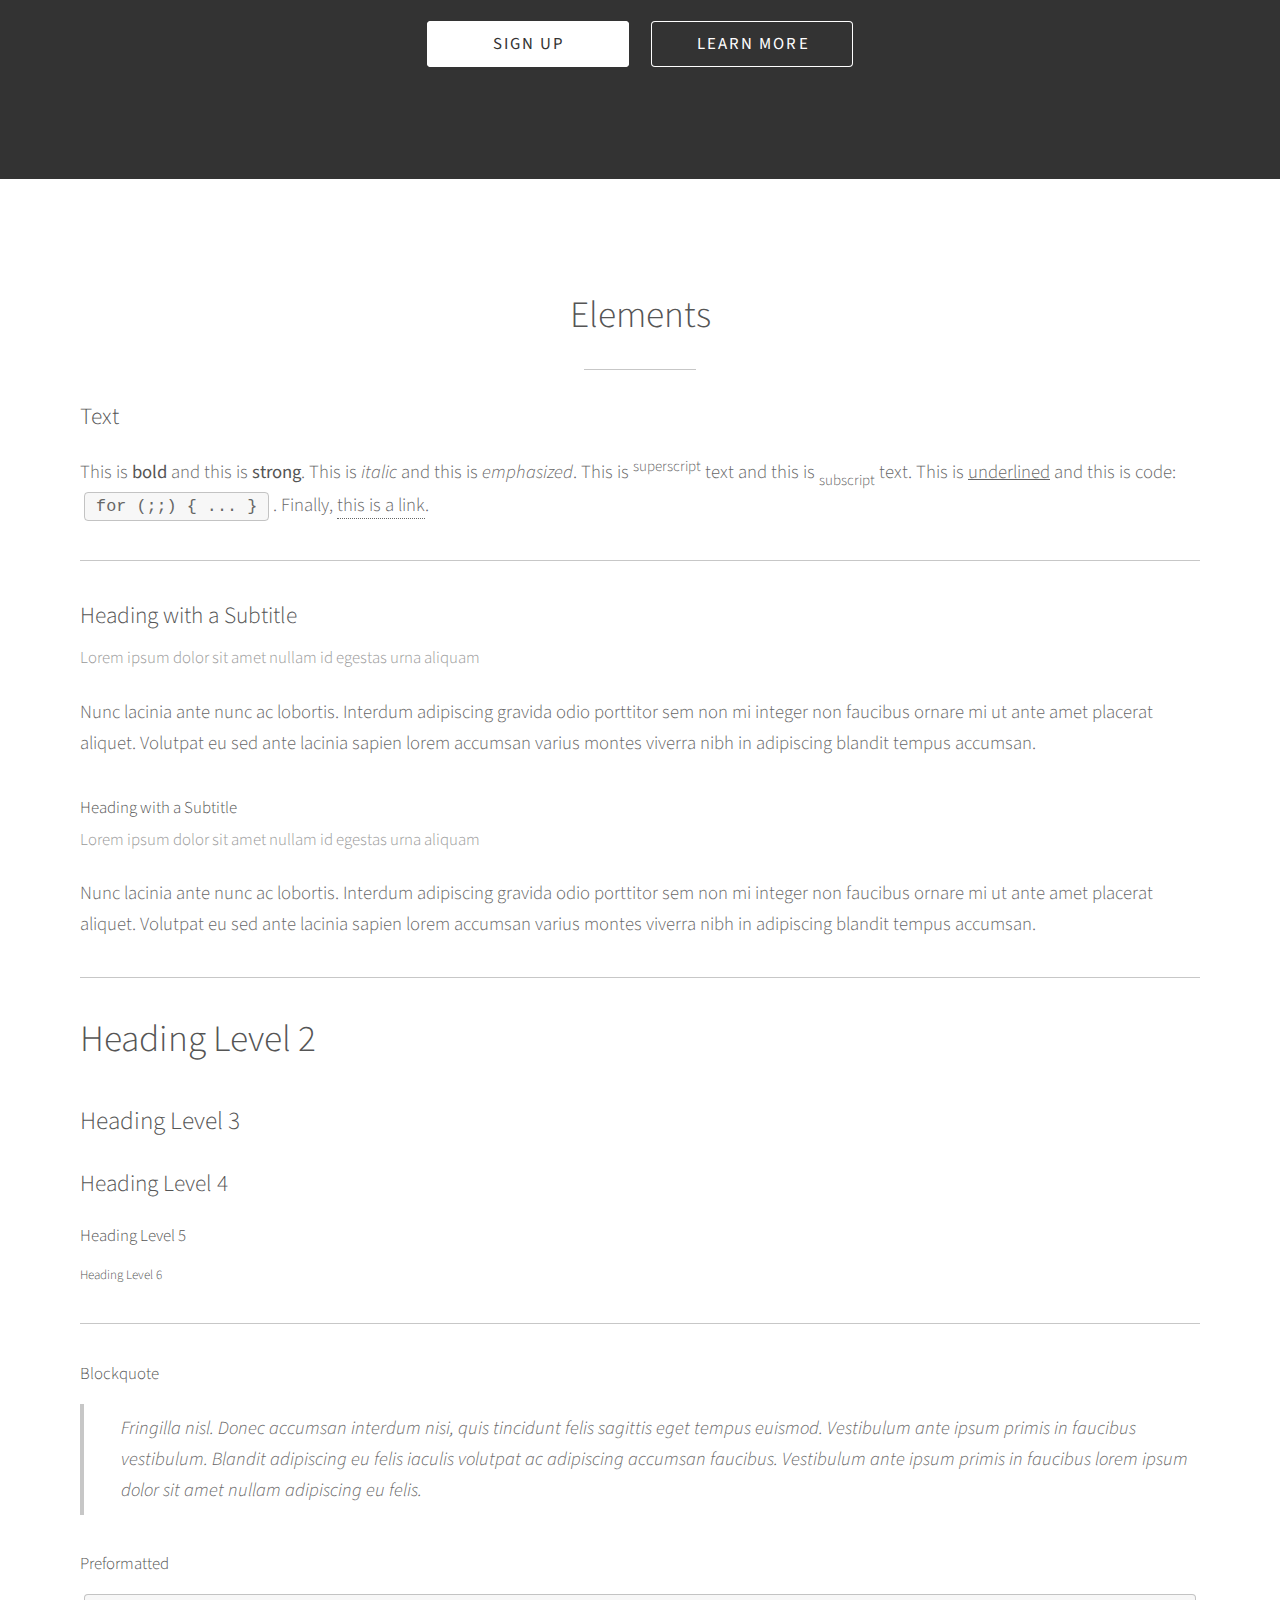
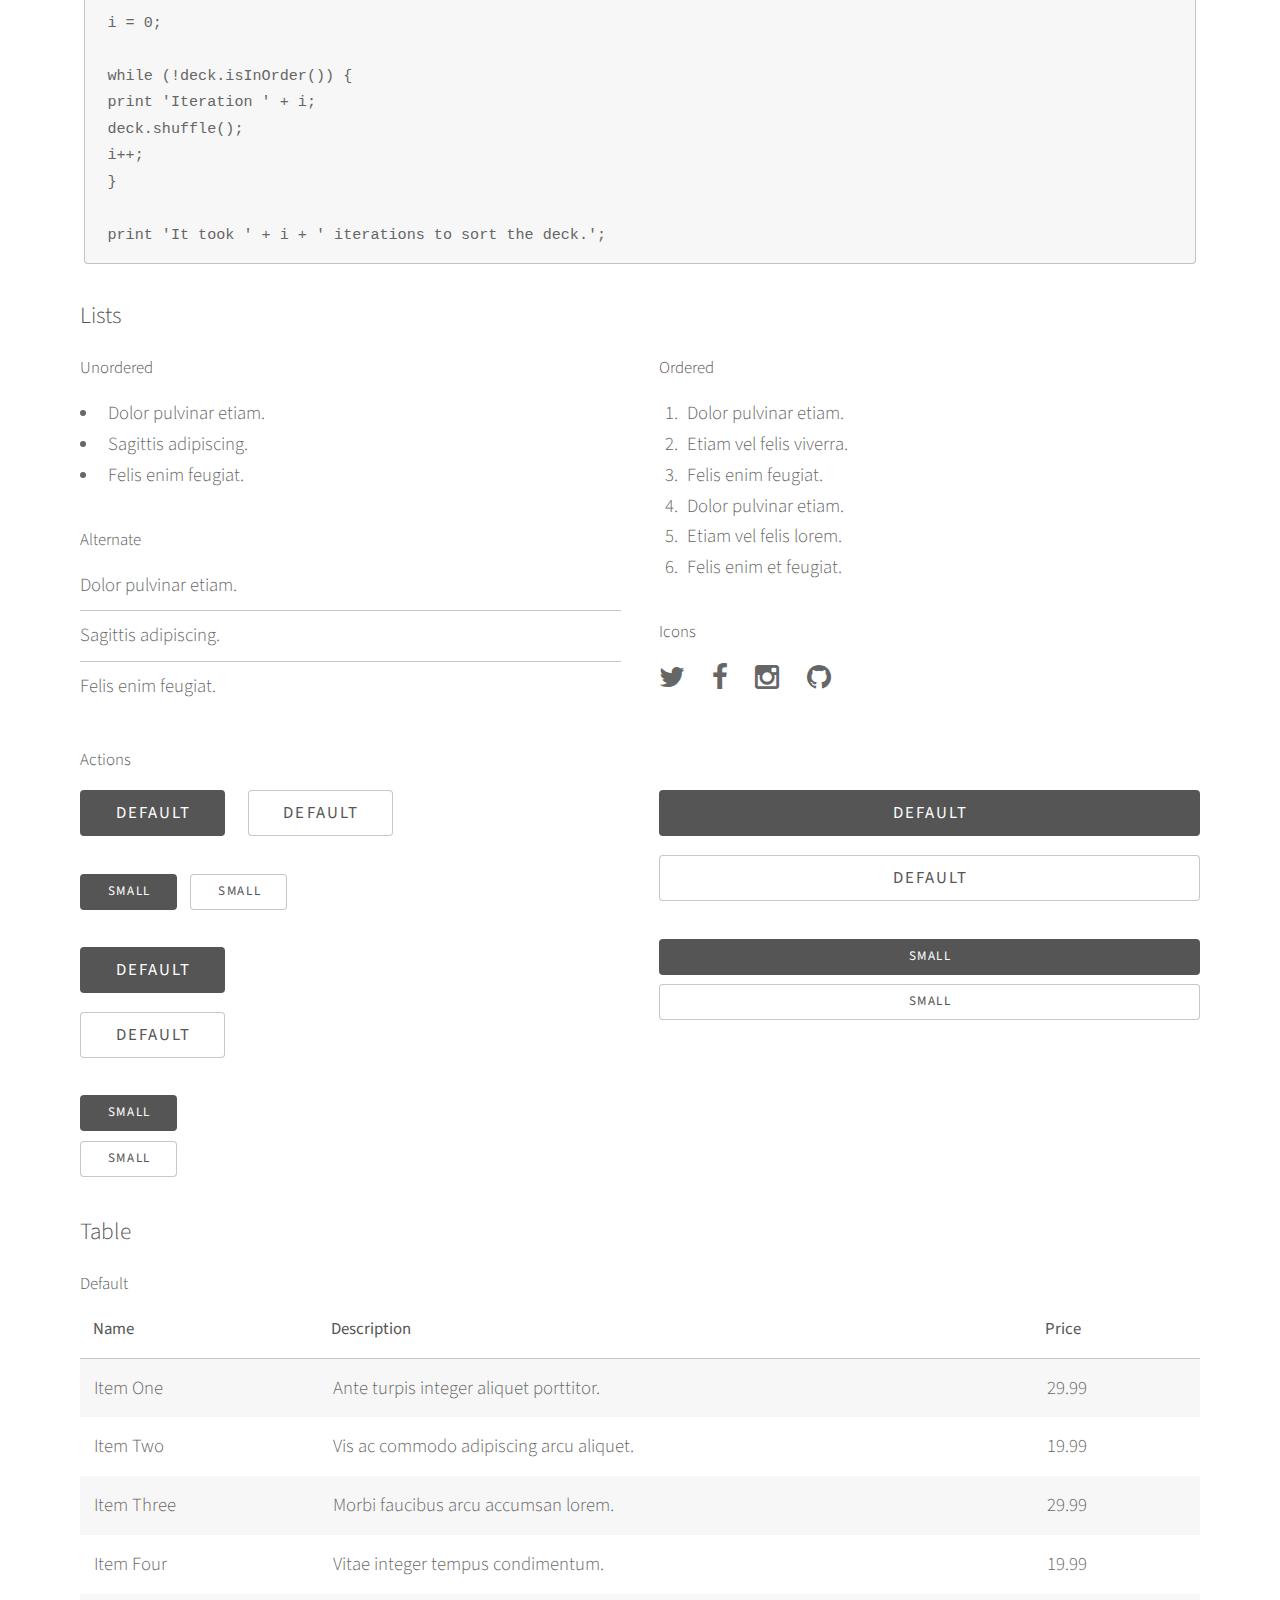
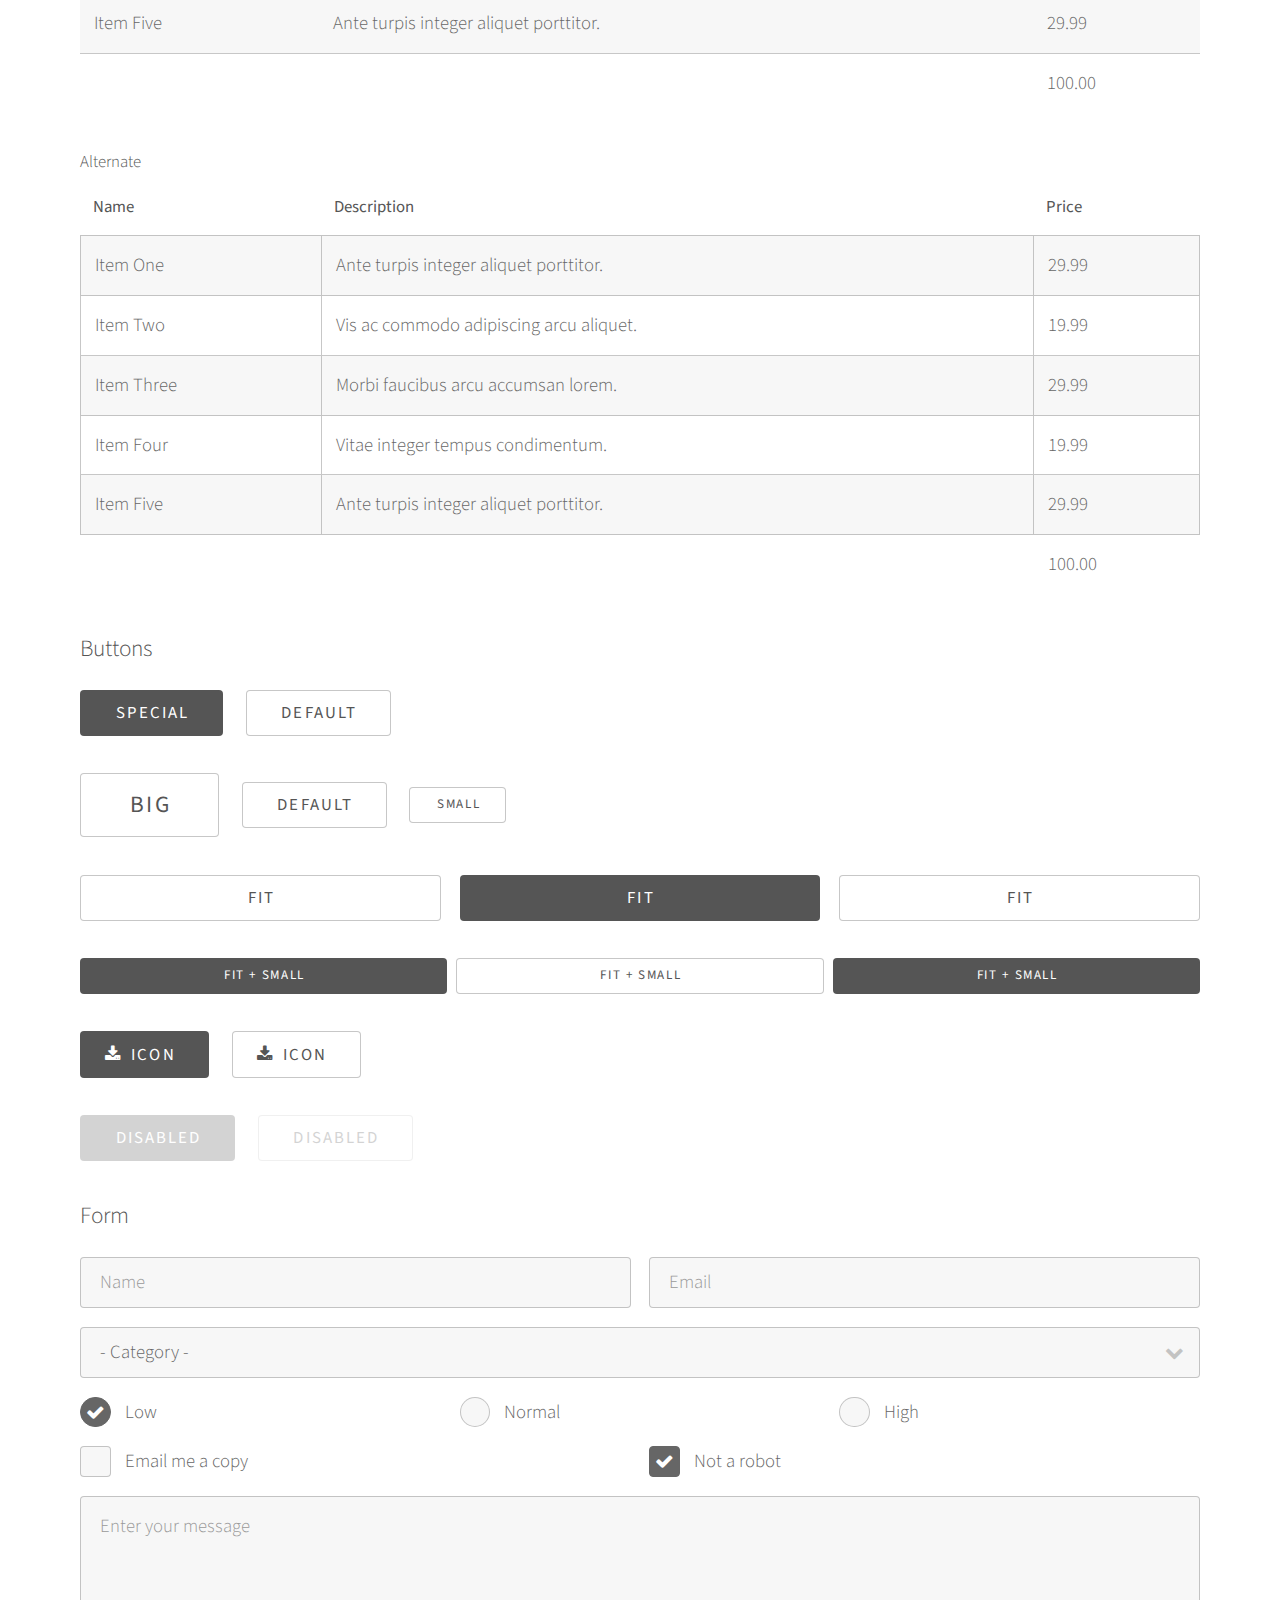
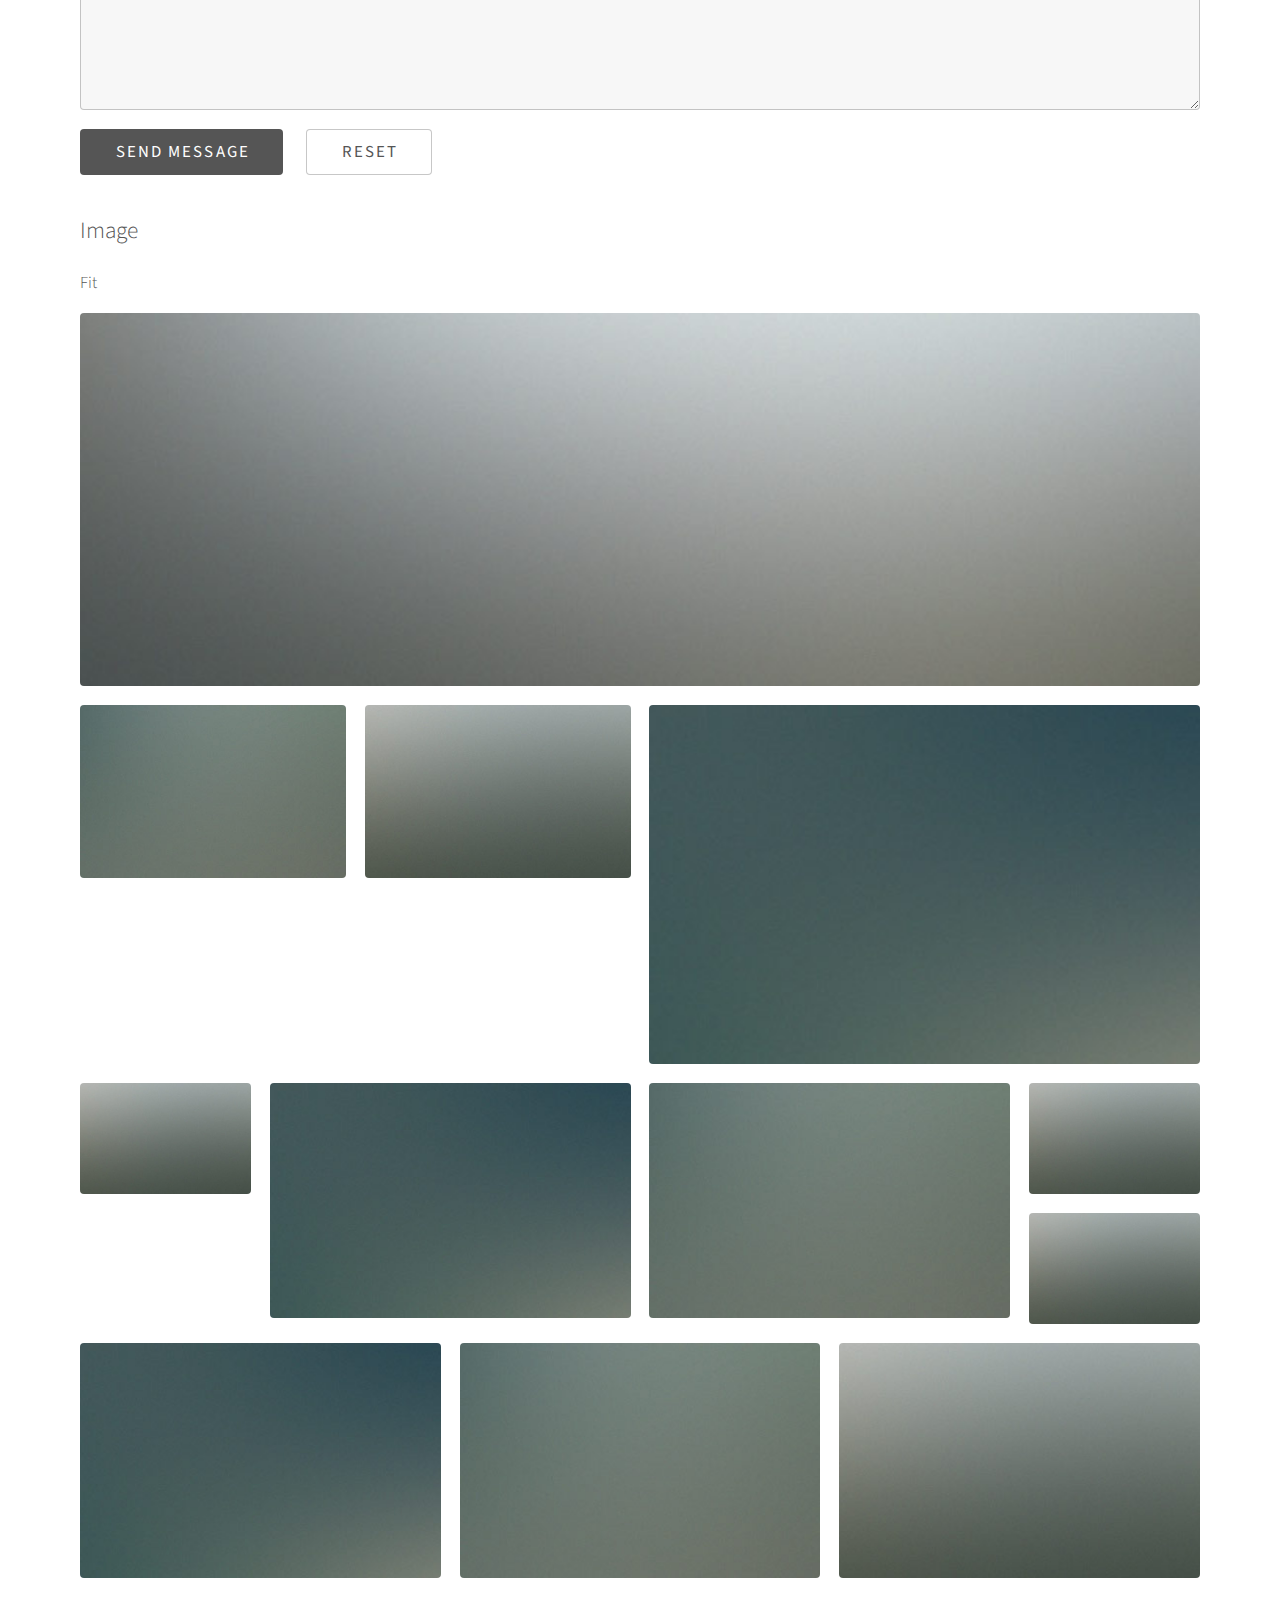
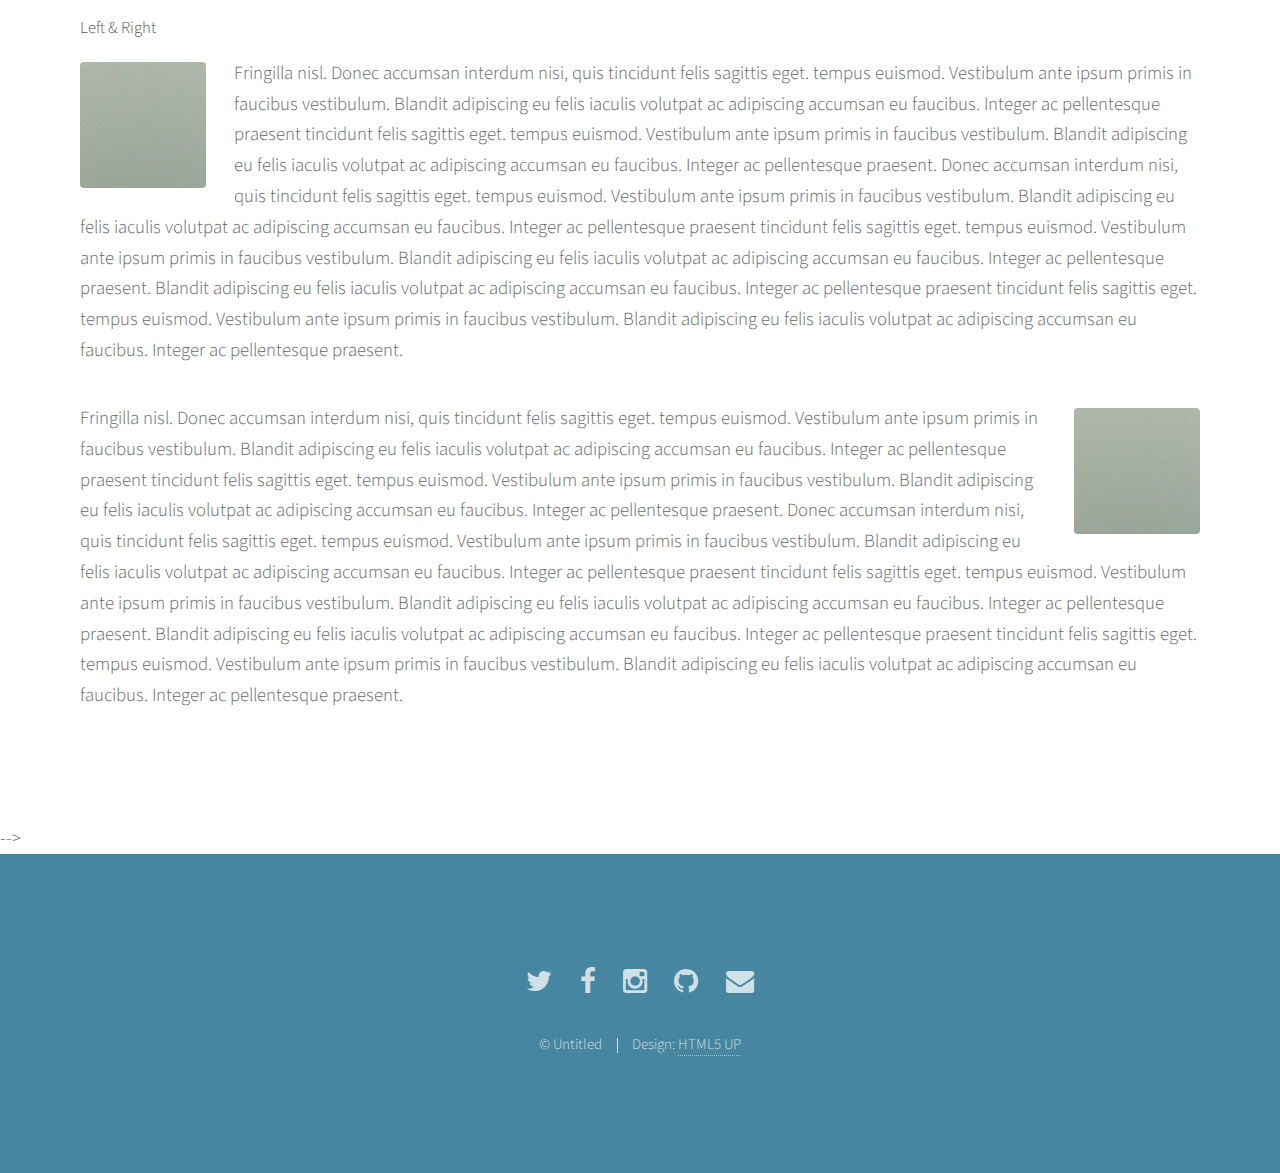
<file: services.html>
<!DOCTYPE HTML>
<!--
	Photon by HTML5 UP
	html5up.net | @n33co
	Free for personal and commercial use under the CCA 3.0 license (html5up.net/license)
-->
<html>
	<head>
		<title>Services</title>
		<meta charset="utf-8" />
		<meta name="viewport" content="width=device-width, initial-scale=1" />
		<!--[if lte IE 8]><script src="assets/js/ie/html5shiv.js"></script><![endif]-->
		<link rel="stylesheet" href="assets/css/main.css" />
		<!--[if lte IE 8]><link rel="stylesheet" href="assets/css/ie8.css" /><![endif]-->
		<!--[if lte IE 9]><link rel="stylesheet" href="assets/css/ie9.css" /><![endif]-->
	</head>
	<body>

		<!-- Header -->
			<section id="header">
				<div class="inner">
					<span class="icon major fa-cloud"></span>
					<h1>Asyren Service</h1>
					<p>Sorry we can't come to the keyboard right now<br>
					But if you try again in 3 months, maybe we'll have a working contact form!</p>
					<ul class="actions">
						<li><a href="#one" class="button scrolly">Discover</a></li>
					</ul>
				</div>
			</section>

		<!-- One -->
			<section id="one" class="main style1">
				<div class="container">
					<div class="row 150%">
						<div class="6u 12u$(medium)">
							<header class="major">
								<h2>Lorem ipsum dolor adipiscing<br />
								amet dolor consequat</h2>
							</header>
							<p>Adipiscing a commodo ante nunc accumsan et interdum mi ante adipiscing. A nunc lobortis non nisl amet vis sed volutpat aclacus nascetur ac non. Lorem curae et ante amet sapien sed tempus adipiscing id accumsan.</p>
						</div>
						<div class="6u$ 12u$(medium) important(medium)">
							<span class="image fit"><img src="images/pic01.jpg" alt="" /></span>
						</div>
					</div>
				</div>
			</section>

		<!-- Two -->
			<section id="two" class="main style2">
				<div class="container">
					<div class="row 150%">
						<div class="6u 12u$(medium)">
							<ul class="major-icons">
								<li><span class="icon style1 major fa-code"></span></li>
								<li><span class="icon style2 major fa-bolt"></span></li>
								<li><span class="icon style3 major fa-camera-retro"></span></li>
								<li><span class="icon style4 major fa-cog"></span></li>
								<li><span class="icon style5 major fa-desktop"></span></li>
								<li><span class="icon style6 major fa-calendar"></span></li>
							</ul>
						</div>
						<div class="6u$ 12u$(medium)">
							<header class="major">
								<h2>Lorem ipsum dolor adipiscing<br />
								amet dolor consequat</h2>
							</header>
							<p>Adipiscing a commodo ante nunc accumsan interdum mi ante adipiscing. A nunc lobortis non nisl amet vis volutpat aclacus nascetur ac non. Lorem curae eu ante amet sapien in tempus ac. Adipiscing id accumsan adipiscing ipsum.</p>
							<p>Blandit faucibus proin. Ac aliquam integer adipiscing enim non praesent vis commodo nunc phasellus cubilia ac risus accumsan. Accumsan blandit. Lobortis phasellus non lobortis dit varius mi varius accumsan lobortis. Blandit ante aliquam lacinia lorem lobortis semper morbi col faucibus vitae integer placerat accumsan orci eu mi odio tempus adipiscing adipiscing adipiscing curae consequat feugiat etiam dolore.</p>
							<p>Adipiscing a commodo ante nunc accumsan interdum mi ante adipiscing. A nunc lobortis non nisl amet vis volutpat aclacus nascetur ac non. Lorem curae eu ante amet sapien in tempus ac. Adipiscing id accumsan adipiscing ipsum.</p>
						</div>
					</div>
				</div>
			</section>

		<!-- Three -->
			<section id="three" class="main style1 special">
				<div class="container">
					<header class="major">
						<h2>Adipiscing amet consequat</h2>
					</header>
					<p>Ante nunc accumsan et aclacus nascetur ac ante amet sapien sed.</p>
					<div class="row 150%">
						<div class="4u 12u$(medium)">
							<span class="image fit"><img src="images/pic02.jpg" alt="" /></span>
							<h3>Magna feugiat lorem</h3>
							<p>Adipiscing a commodo ante nunc magna lorem et interdum mi ante nunc lobortis non amet vis sed volutpat et nascetur.</p>
							<ul class="actions">
								<li><a href="#" class="button">More</a></li>
							</ul>
						</div>
						<div class="4u 12u$(medium)">
							<span class="image fit"><img src="images/pic03.jpg" alt="" /></span>
							<h3>Magna feugiat lorem</h3>
							<p>Adipiscing a commodo ante nunc magna lorem et interdum mi ante nunc lobortis non amet vis sed volutpat et nascetur.</p>
							<ul class="actions">
								<li><a href="#" class="button">More</a></li>
							</ul>
						</div>
						<div class="4u$ 12u$(medium)">
							<span class="image fit"><img src="images/pic04.jpg" alt="" /></span>
							<h3>Magna feugiat lorem</h3>
							<p>Adipiscing a commodo ante nunc magna lorem et interdum mi ante nunc lobortis non amet vis sed volutpat et nascetur.</p>
							<ul class="actions">
								<li><a href="#" class="button">More</a></li>
							</ul>
						</div>
					</div>
				</div>
			</section>

		<!-- Four -->
			<section id="four" class="main style2 special">
				<div class="container">
					<header class="major">
						<h2>Ipsum feugiat consequat?</h2>
					</header>
					<p>Sed lacus nascetur ac ante amet sapien.</p>
					<ul class="actions uniform">
						<li><a href="#" class="button special">Sign Up</a></li>
						<li><a href="#" class="button">Learn More</a></li>
					</ul>
				</div>
			</section>

		<!-- Five -->
		
			<section id="five" class="main style1">
				<div class="container">
					<header class="major special">
						<h2>Elements</h2>
					</header>

					<section>
						<h4>Text</h4>
						<p>This is <b>bold</b> and this is <strong>strong</strong>. This is <i>italic</i> and this is <em>emphasized</em>.
						This is <sup>superscript</sup> text and this is <sub>subscript</sub> text.
						This is <u>underlined</u> and this is code: <code>for (;;) { ... }</code>. Finally, <a href="#">this is a link</a>.</p>
						<hr />
						<header>
							<h4>Heading with a Subtitle</h4>
							<p>Lorem ipsum dolor sit amet nullam id egestas urna aliquam</p>
						</header>
						<p>Nunc lacinia ante nunc ac lobortis. Interdum adipiscing gravida odio porttitor sem non mi integer non faucibus ornare mi ut ante amet placerat aliquet. Volutpat eu sed ante lacinia sapien lorem accumsan varius montes viverra nibh in adipiscing blandit tempus accumsan.</p>
						<header>
							<h5>Heading with a Subtitle</h5>
							<p>Lorem ipsum dolor sit amet nullam id egestas urna aliquam</p>
						</header>
						<p>Nunc lacinia ante nunc ac lobortis. Interdum adipiscing gravida odio porttitor sem non mi integer non faucibus ornare mi ut ante amet placerat aliquet. Volutpat eu sed ante lacinia sapien lorem accumsan varius montes viverra nibh in adipiscing blandit tempus accumsan.</p>
						<hr />
						<h2>Heading Level 2</h2>
						<h3>Heading Level 3</h3>
						<h4>Heading Level 4</h4>
						<h5>Heading Level 5</h5>
						<h6>Heading Level 6</h6>
						<hr />
						<h5>Blockquote</h5>
						<blockquote>Fringilla nisl. Donec accumsan interdum nisi, quis tincidunt felis sagittis eget tempus euismod. Vestibulum ante ipsum primis in faucibus vestibulum. Blandit adipiscing eu felis iaculis volutpat ac adipiscing accumsan faucibus. Vestibulum ante ipsum primis in faucibus lorem ipsum dolor sit amet nullam adipiscing eu felis.</blockquote>
						<h5>Preformatted</h5>
						<pre><code>i = 0;

while (!deck.isInOrder()) {
print 'Iteration ' + i;
deck.shuffle();
i++;
}

print 'It took ' + i + ' iterations to sort the deck.';</code></pre>
					</section>

					<section>
						<h4>Lists</h4>
						<div class="row">
							<div class="6u 12u$(medium)">
								<h5>Unordered</h5>
								<ul>
									<li>Dolor pulvinar etiam.</li>
									<li>Sagittis adipiscing.</li>
									<li>Felis enim feugiat.</li>
								</ul>
								<h5>Alternate</h5>
								<ul class="alt">
									<li>Dolor pulvinar etiam.</li>
									<li>Sagittis adipiscing.</li>
									<li>Felis enim feugiat.</li>
								</ul>
							</div>
							<div class="6u$ 12u$(medium)">
								<h5>Ordered</h5>
								<ol>
									<li>Dolor pulvinar etiam.</li>
									<li>Etiam vel felis viverra.</li>
									<li>Felis enim feugiat.</li>
									<li>Dolor pulvinar etiam.</li>
									<li>Etiam vel felis lorem.</li>
									<li>Felis enim et feugiat.</li>
								</ol>
								<h5>Icons</h5>
								<ul class="icons">
									<li><a href="#" class="icon fa-twitter"><span class="label">Twitter</span></a></li>
									<li><a href="#" class="icon fa-facebook"><span class="label">Facebook</span></a></li>
									<li><a href="#" class="icon fa-instagram"><span class="label">Instagram</span></a></li>
									<li><a href="#" class="icon fa-github"><span class="label">Github</span></a></li>
								</ul>
							</div>
						</div>
						<h5>Actions</h5>
						<div class="row">
							<div class="6u 12u$(medium)">
								<ul class="actions">
									<li><a href="#" class="button special">Default</a></li>
									<li><a href="#" class="button">Default</a></li>
								</ul>
								<ul class="actions small">
									<li><a href="#" class="button special small">Small</a></li>
									<li><a href="#" class="button small">Small</a></li>
								</ul>
								<ul class="actions vertical">
									<li><a href="#" class="button special">Default</a></li>
									<li><a href="#" class="button">Default</a></li>
								</ul>
								<ul class="actions vertical small">
									<li><a href="#" class="button special small">Small</a></li>
									<li><a href="#" class="button small">Small</a></li>
								</ul>
							</div>
							<div class="6u 12u$(medium)">
								<ul class="actions vertical">
									<li><a href="#" class="button special fit">Default</a></li>
									<li><a href="#" class="button fit">Default</a></li>
								</ul>
								<ul class="actions vertical small">
									<li><a href="#" class="button special small fit">Small</a></li>
									<li><a href="#" class="button small fit">Small</a></li>
								</ul>
							</div>
						</div>
					</section>

					<section>
						<h4>Table</h4>
						<h5>Default</h5>
						<div class="table-wrapper">
							<table>
								<thead>
									<tr>
										<th>Name</th>
										<th>Description</th>
										<th>Price</th>
									</tr>
								</thead>
								<tbody>
									<tr>
										<td>Item One</td>
										<td>Ante turpis integer aliquet porttitor.</td>
										<td>29.99</td>
									</tr>
									<tr>
										<td>Item Two</td>
										<td>Vis ac commodo adipiscing arcu aliquet.</td>
										<td>19.99</td>
									</tr>
									<tr>
										<td>Item Three</td>
										<td> Morbi faucibus arcu accumsan lorem.</td>
										<td>29.99</td>
									</tr>
									<tr>
										<td>Item Four</td>
										<td>Vitae integer tempus condimentum.</td>
										<td>19.99</td>
									</tr>
									<tr>
										<td>Item Five</td>
										<td>Ante turpis integer aliquet porttitor.</td>
										<td>29.99</td>
									</tr>
								</tbody>
								<tfoot>
									<tr>
										<td colspan="2"></td>
										<td>100.00</td>
									</tr>
								</tfoot>
							</table>
						</div>

						<h5>Alternate</h5>
						<div class="table-wrapper">
							<table class="alt">
								<thead>
									<tr>
										<th>Name</th>
										<th>Description</th>
										<th>Price</th>
									</tr>
								</thead>
								<tbody>
									<tr>
										<td>Item One</td>
										<td>Ante turpis integer aliquet porttitor.</td>
										<td>29.99</td>
									</tr>
									<tr>
										<td>Item Two</td>
										<td>Vis ac commodo adipiscing arcu aliquet.</td>
										<td>19.99</td>
									</tr>
									<tr>
										<td>Item Three</td>
										<td> Morbi faucibus arcu accumsan lorem.</td>
										<td>29.99</td>
									</tr>
									<tr>
										<td>Item Four</td>
										<td>Vitae integer tempus condimentum.</td>
										<td>19.99</td>
									</tr>
									<tr>
										<td>Item Five</td>
										<td>Ante turpis integer aliquet porttitor.</td>
										<td>29.99</td>
									</tr>
								</tbody>
								<tfoot>
									<tr>
										<td colspan="2"></td>
										<td>100.00</td>
									</tr>
								</tfoot>
							</table>
						</div>
					</section>

					<section>
						<h4>Buttons</h4>
						<ul class="actions">
							<li><a href="#" class="button special">Special</a></li>
							<li><a href="#" class="button">Default</a></li>
						</ul>
						<ul class="actions">
							<li><a href="#" class="button big">Big</a></li>
							<li><a href="#" class="button">Default</a></li>
							<li><a href="#" class="button small">Small</a></li>
						</ul>
						<ul class="actions fit">
							<li><a href="#" class="button fit">Fit</a></li>
							<li><a href="#" class="button special fit">Fit</a></li>
							<li><a href="#" class="button fit">Fit</a></li>
						</ul>
						<ul class="actions fit small">
							<li><a href="#" class="button special fit small">Fit + Small</a></li>
							<li><a href="#" class="button fit small">Fit + Small</a></li>
							<li><a href="#" class="button special fit small">Fit + Small</a></li>
						</ul>
						<ul class="actions">
							<li><a href="#" class="button special icon fa-download">Icon</a></li>
							<li><a href="#" class="button icon fa-download">Icon</a></li>
						</ul>
						<ul class="actions">
							<li><span class="button special disabled">Disabled</span></li>
							<li><span class="button disabled">Disabled</span></li>
						</ul>
					</section>

					<section>
						<h4>Form</h4>
						<form method="post" action="#">
							<div class="row uniform 50%">
								<div class="6u 12u$(xsmall)">
									<input type="text" name="demo-name" id="demo-name" value="" placeholder="Name" />
								</div>
								<div class="6u$ 12u$(xsmall)">
									<input type="email" name="demo-email" id="demo-email" value="" placeholder="Email" />
								</div>
								<div class="12u$">
									<div class="select-wrapper">
										<select name="demo-category" id="demo-category">
											<option value="">- Category -</option>
											<option value="1">Manufacturing</option>
											<option value="1">Shipping</option>
											<option value="1">Administration</option>
											<option value="1">Human Resources</option>
										</select>
									</div>
								</div>
								<div class="4u 12u$(small)">
									<input type="radio" id="demo-priority-low" name="demo-priority" checked>
									<label for="demo-priority-low">Low</label>
								</div>
								<div class="4u 12u$(small)">
									<input type="radio" id="demo-priority-normal" name="demo-priority">
									<label for="demo-priority-normal">Normal</label>
								</div>
								<div class="4u$ 12u$(small)">
									<input type="radio" id="demo-priority-high" name="demo-priority">
									<label for="demo-priority-high">High</label>
								</div>
								<div class="6u 12u$(small)">
									<input type="checkbox" id="demo-copy" name="demo-copy">
									<label for="demo-copy">Email me a copy</label>
								</div>
								<div class="6u$ 12u$(small)">
									<input type="checkbox" id="demo-human" name="demo-human" checked>
									<label for="demo-human">Not a robot</label>
								</div>
								<div class="12u$">
									<textarea name="demo-message" id="demo-message" placeholder="Enter your message" rows="6"></textarea>
								</div>
								<div class="12u$">
									<ul class="actions">
										<li><input type="submit" value="Send Message" class="special" /></li>
										<li><input type="reset" value="Reset" /></li>
									</ul>
								</div>
							</div>
						</form>
					</section>

					<section>
						<h4>Image</h4>
						<h5>Fit</h5>
						<div class="box alt">
							<div class="row uniform 50%">
								<div class="12u"><span class="image fit"><img src="images/pic06.jpg" alt="" /></span></div>
								<div class="3u"><span class="image fit"><img src="images/pic02.jpg" alt="" /></span></div>
								<div class="3u"><span class="image fit"><img src="images/pic03.jpg" alt="" /></span></div>
								<div class="6u"><span class="image fit"><img src="images/pic04.jpg" alt="" /></span></div>
								<div class="2u"><span class="image fit"><img src="images/pic03.jpg" alt="" /></span></div>

								<div class="4u"><span class="image fit"><img src="images/pic04.jpg" alt="" /></span></div>
								<div class="4u"><span class="image fit"><img src="images/pic02.jpg" alt="" /></span></div>
								<div class="2u"><span class="image fit"><img src="images/pic03.jpg" alt="" /></span></div>
								<div class="2u"><span class="image fit"><img src="images/pic03.jpg" alt="" /></span></div>


								<div class="4u"><span class="image fit"><img src="images/pic04.jpg" alt="" /></span></div>
								<div class="4u"><span class="image fit"><img src="images/pic02.jpg" alt="" /></span></div>
								<div class="4u"><span class="image fit"><img src="images/pic03.jpg" alt="" /></span></div>
							</div>
						</div>
						<h5>Left &amp; Right</h5>
						<p><span class="image left"><img src="images/pic05.jpg" alt="" /></span>Fringilla nisl. Donec accumsan interdum nisi, quis tincidunt felis sagittis eget. tempus euismod. Vestibulum ante ipsum primis in faucibus vestibulum. Blandit adipiscing eu felis iaculis volutpat ac adipiscing accumsan eu faucibus. Integer ac pellentesque praesent tincidunt felis sagittis eget. tempus euismod. Vestibulum ante ipsum primis in faucibus vestibulum. Blandit adipiscing eu felis iaculis volutpat ac adipiscing accumsan eu faucibus. Integer ac pellentesque praesent. Donec accumsan interdum nisi, quis tincidunt felis sagittis eget. tempus euismod. Vestibulum ante ipsum primis in faucibus vestibulum. Blandit adipiscing eu felis iaculis volutpat ac adipiscing accumsan eu faucibus. Integer ac pellentesque praesent tincidunt felis sagittis eget. tempus euismod. Vestibulum ante ipsum primis in faucibus vestibulum. Blandit adipiscing eu felis iaculis volutpat ac adipiscing accumsan eu faucibus. Integer ac pellentesque praesent. Blandit adipiscing eu felis iaculis volutpat ac adipiscing accumsan eu faucibus. Integer ac pellentesque praesent tincidunt felis sagittis eget. tempus euismod. Vestibulum ante ipsum primis in faucibus vestibulum. Blandit adipiscing eu felis iaculis volutpat ac adipiscing accumsan eu faucibus. Integer ac pellentesque praesent.</p>
						<p><span class="image right"><img src="images/pic05.jpg" alt="" /></span>Fringilla nisl. Donec accumsan interdum nisi, quis tincidunt felis sagittis eget. tempus euismod. Vestibulum ante ipsum primis in faucibus vestibulum. Blandit adipiscing eu felis iaculis volutpat ac adipiscing accumsan eu faucibus. Integer ac pellentesque praesent tincidunt felis sagittis eget. tempus euismod. Vestibulum ante ipsum primis in faucibus vestibulum. Blandit adipiscing eu felis iaculis volutpat ac adipiscing accumsan eu faucibus. Integer ac pellentesque praesent. Donec accumsan interdum nisi, quis tincidunt felis sagittis eget. tempus euismod. Vestibulum ante ipsum primis in faucibus vestibulum. Blandit adipiscing eu felis iaculis volutpat ac adipiscing accumsan eu faucibus. Integer ac pellentesque praesent tincidunt felis sagittis eget. tempus euismod. Vestibulum ante ipsum primis in faucibus vestibulum. Blandit adipiscing eu felis iaculis volutpat ac adipiscing accumsan eu faucibus. Integer ac pellentesque praesent. Blandit adipiscing eu felis iaculis volutpat ac adipiscing accumsan eu faucibus. Integer ac pellentesque praesent tincidunt felis sagittis eget. tempus euismod. Vestibulum ante ipsum primis in faucibus vestibulum. Blandit adipiscing eu felis iaculis volutpat ac adipiscing accumsan eu faucibus. Integer ac pellentesque praesent.</p>
					</section>

				</div>
			</section>
		-->

		<!-- Footer -->
			<section id="footer">
				<ul class="icons">
					<li><a href="#" class="icon alt fa-twitter"><span class="label">Twitter</span></a></li>
					<li><a href="#" class="icon alt fa-facebook"><span class="label">Facebook</span></a></li>
					<li><a href="#" class="icon alt fa-instagram"><span class="label">Instagram</span></a></li>
					<li><a href="#" class="icon alt fa-github"><span class="label">GitHub</span></a></li>
					<li><a href="#" class="icon alt fa-envelope"><span class="label">Email</span></a></li>
				</ul>
				<ul class="copyright">
					<li>&copy; Untitled</li><li>Design: <a href="http://html5up.net">HTML5 UP</a></li>
				</ul>
			</section>

		<!-- Scripts -->
			<script src="assets/js/jquery.min.js"></script>
			<script src="assets/js/jquery.scrolly.min.js"></script>
			<script src="assets/js/skel.min.js"></script>
			<script src="assets/js/util.js"></script>
			<!--[if lte IE 8]><script src="assets/js/ie/respond.min.js"></script><![endif]-->
			<script src="assets/js/main.js"></script>

	</body>
</html>
</file>
<file: assets/css/ie8.css>
/*
	Photon by HTML5 UP
	html5up.net | @n33co
	Free for personal and commercial use under the CCA 3.0 license (html5up.net/license)
*/

/* Basic */

	hr {
		border-bottom: solid 1px #ccc;
	}

	blockquote {
		border-left: solid 4px #ccc;
	}

	code {
		border: solid 1px #ccc;
	}

/* Section/Article */

	header.major:after {
		background: #ccc;
	}

/* Form */

	input[type="text"],
	input[type="password"],
	input[type="email"],
	select,
	textarea {
		-ms-behavior: url("assets/js/ie/PIE.htc");
		border: solid 1px #ccc;
		position: relative;
	}

/* List */

	ul.alt li {
		border-top: solid 1px #ccc;
	}

	ul.major-icons li .icon {
		-ms-behavior: url("assets/js/ie/PIE.htc");
		border: solid 1px #ccc;
		position: relative;
	}

/* Table */

	table thead {
		border-bottom: solid 1px #ccc;
	}

	table tfoot {
		border-top: solid 1px #ccc;
	}

	table.alt tbody tr td {
		border: solid 1px #ccc;
		border-left-width: 0;
		border-top-width: 0;
	}

/* Button */

	input[type="submit"],
	input[type="reset"],
	input[type="button"],
	button,
	.button {
		-ms-behavior: url("assets/js/ie/PIE.htc");
		border: solid 1px #ccc;
		position: relative;
	}

/* Image */

	.image {
		-ms-behavior: url("assets/js/ie/PIE.htc");
	}

		.image img {
			-ms-behavior: url("assets/js/ie/PIE.htc");
			position: relative;
		}

/* Main */

	.main.style2 {
		background-color: #333;
		color: #ffffff;
		-ms-behavior: url("assets/js/ie/backgroundsize.min.htc");
		background-image: url("../../images/header.jpg");
		background-size: cover;
		position: relative;
	}

		.main.style2 a {
			border-bottom-color: #ffffff;
		}

			.main.style2 a:hover {
				color: #ffffff;
			}

		.main.style2 h1, .main.style2 h2, .main.style2 h3, .main.style2 h4, .main.style2 h5, .main.style2 h6, .main.style2 strong, .main.style2 b {
			color: #ffffff;
		}

		.main.style2 header p {
			color: #ffffff;
		}

		.main.style2 header.major:after {
			background: #ffffff;
		}

		.main.style2 input[type="submit"],
		.main.style2 input[type="reset"],
		.main.style2 input[type="button"],
		.main.style2 button,
		.main.style2 .button {
			border: solid 1px #ffffff !important;
			color: #ffffff !important;
		}

			.main.style2 input[type="submit"]:hover,
			.main.style2 input[type="reset"]:hover,
			.main.style2 input[type="button"]:hover,
			.main.style2 button:hover,
			.main.style2 .button:hover {
				background-color: transparent;
			}

			.main.style2 input[type="submit"]:active,
			.main.style2 input[type="reset"]:active,
			.main.style2 input[type="button"]:active,
			.main.style2 button:active,
			.main.style2 .button:active {
				background-color: transparent;
			}

			.main.style2 input[type="submit"].special,
			.main.style2 input[type="reset"].special,
			.main.style2 input[type="button"].special,
			.main.style2 button.special,
			.main.style2 .button.special {
				background-color: #ffffff;
				border: solid 1px #ffffff !important;
				color: #333 !important;
			}

				.main.style2 input[type="submit"].special:hover,
				.main.style2 input[type="reset"].special:hover,
				.main.style2 input[type="button"].special:hover,
				.main.style2 button.special:hover,
				.main.style2 .button.special:hover {
					background-color: transparent !important;
					color: #ffffff !important;
				}

				.main.style2 input[type="submit"].special:active,
				.main.style2 input[type="reset"].special:active,
				.main.style2 input[type="button"].special:active,
				.main.style2 button.special:active,
				.main.style2 .button.special:active {
					background-color: transparent !important;
				}

		.main.style2 ul.major-icons li .icon {
			border-color: #ffffff;
		}

		.main.style2 .icon.major {
			color: #ffffff;
		}

		.main.style2:before {
			background-image: url("images/overlay1.png");
			content: '';
			height: 100%;
			left: 0;
			position: absolute;
			top: 0;
			width: 100%;
		}

		.main.style2 > * {
			position: relative;
			z-index: 1;
		}

/* Header */

	#header {
		background-color: #4686a0;
		color: #ffffff;
	}

		#header a {
			border-bottom-color: #ffffff;
		}

			#header a:hover {
				color: #ffffff;
			}

		#header h1, #header h2, #header h3, #header h4, #header h5, #header h6, #header strong, #header b {
			color: #ffffff;
		}

		#header header p {
			color: #ffffff;
		}

		#header header.major:after {
			background: #ffffff;
		}

		#header input[type="submit"],
		#header input[type="reset"],
		#header input[type="button"],
		#header button,
		#header .button {
			border: solid 1px #ffffff !important;
			color: #ffffff !important;
		}

			#header input[type="submit"]:hover,
			#header input[type="reset"]:hover,
			#header input[type="button"]:hover,
			#header button:hover,
			#header .button:hover {
				background-color: transparent;
			}

			#header input[type="submit"]:active,
			#header input[type="reset"]:active,
			#header input[type="button"]:active,
			#header button:active,
			#header .button:active {
				background-color: transparent;
			}

			#header input[type="submit"].special,
			#header input[type="reset"].special,
			#header input[type="button"].special,
			#header button.special,
			#header .button.special {
				background-color: #ffffff;
				border: solid 1px #ffffff !important;
				color: #4686a0 !important;
			}

				#header input[type="submit"].special:hover,
				#header input[type="reset"].special:hover,
				#header input[type="button"].special:hover,
				#header button.special:hover,
				#header .button.special:hover {
					background-color: transparent !important;
					color: #ffffff !important;
				}

				#header input[type="submit"].special:active,
				#header input[type="reset"].special:active,
				#header input[type="button"].special:active,
				#header button.special:active,
				#header .button.special:active {
					background-color: transparent !important;
				}

		#header ul.major-icons li .icon {
			border-color: #ffffff;
		}

		#header .icon.major {
			color: #ffffff;
		}

/* Footer */

	#footer {
		background-color: #4686a0;
		color: #ffffff;
	}

		#footer a {
			border-bottom-color: #ffffff;
		}

			#footer a:hover {
				color: #ffffff;
			}

		#footer h1, #footer h2, #footer h3, #footer h4, #footer h5, #footer h6, #footer strong, #footer b {
			color: #ffffff;
		}

		#footer header p {
			color: #ffffff;
		}

		#footer header.major:after {
			background: #ffffff;
		}

		#footer input[type="submit"],
		#footer input[type="reset"],
		#footer input[type="button"],
		#footer button,
		#footer .button {
			border: solid 1px #ffffff !important;
			color: #ffffff !important;
		}

			#footer input[type="submit"]:hover,
			#footer input[type="reset"]:hover,
			#footer input[type="button"]:hover,
			#footer button:hover,
			#footer .button:hover {
				background-color: transparent;
			}

			#footer input[type="submit"]:active,
			#footer input[type="reset"]:active,
			#footer input[type="button"]:active,
			#footer button:active,
			#footer .button:active {
				background-color: transparent;
			}

			#footer input[type="submit"].special,
			#footer input[type="reset"].special,
			#footer input[type="button"].special,
			#footer button.special,
			#footer .button.special {
				background-color: #ffffff;
				border: solid 1px #ffffff !important;
				color: #4686a0 !important;
			}

				#footer input[type="submit"].special:hover,
				#footer input[type="reset"].special:hover,
				#footer input[type="button"].special:hover,
				#footer button.special:hover,
				#footer .button.special:hover {
					background-color: transparent !important;
					color: #ffffff !important;
				}

				#footer input[type="submit"].special:active,
				#footer input[type="reset"].special:active,
				#footer input[type="button"].special:active,
				#footer button.special:active,
				#footer .button.special:active {
					background-color: transparent !important;
				}

		#footer ul.major-icons li .icon {
			border-color: #ffffff;
		}

		#footer .icon.major {
			color: #ffffff;
		}
</file>
<file: assets/css/ie9.css>
/*
	Photon by HTML5 UP
	html5up.net | @n33co
	Free for personal and commercial use under the CCA 3.0 license (html5up.net/license)
*/

/* Header */

	#header {
		background-image: none;
		filter: progid:DXImageTransform.Microsoft.Gradient(startColorStr="#4fa49a", endColorStr="#4361c2", GradientType=1);
		position: relative;
	}

		#header:before {
			background-image: url("images/overlay2.png"), url("images/overlay3.svg");
			background-position: top left,							center center;
			background-size: auto,								cover;
			content: '';
			height: 100%;
			left: 0;
			position: absolute;
			top: 0;
			width: 100%;
		}

		#header > * {
			position: relative;
			z-index: 1;
		}

/* Footer */

	#footer {
		background-image: none;
		filter: progid:DXImageTransform.Microsoft.Gradient(startColorStr="#4361c2", endColorStr="#4fa49a", GradientType=1);
		position: relative;
	}

		#footer:before {
			background-image: url("images/overlay2.png"), url("images/overlay4.svg");
			background-position: top left,							center center;
			background-size: auto,								cover;
			content: '';
			height: 100%;
			left: 0;
			position: absolute;
			top: 0;
			width: 100%;
		}

		#footer > * {
			position: relative;
			z-index: 1;
		}
</file>
<file: assets/css/main.css>
@import url("font-awesome.min.css");
@import url("http://fonts.googleapis.com/css?family=Source+Sans+Pro:300,300italic,400,400italic");

/*
	Photon by HTML5 UP
	html5up.net | @n33co
	Free for personal and commercial use under the CCA 3.0 license (html5up.net/license)
*/

/* Reset */

	html, body, div, span, applet, object, iframe, h1, h2, h3, h4, h5, h6, p, blockquote, pre, a, abbr, acronym, address, big, cite, code, del, dfn, em, img, ins, kbd, q, s, samp, small, strike, strong, sub, sup, tt, var, b, u, i, center, dl, dt, dd, ol, ul, li, fieldset, form, label, legend, table, caption, tbody, tfoot, thead, tr, th, td, article, aside, canvas, details, embed, figure, figcaption, footer, header, hgroup, menu, nav, output, ruby, section, summary, time, mark, audio, video {
		margin: 0;
		padding: 0;
		border: 0;
		font-size: 100%;
		font: inherit;
		vertical-align: baseline;
	}

	article, aside, details, figcaption, figure, footer, header, hgroup, menu, nav, section {
		display: block;
	}

	body {
		line-height: 1;
	}

	ol, ul {
		list-style: none;
	}

	blockquote, q {
		quotes: none;
	}

	blockquote:before, blockquote:after, q:before, q:after {
		content: '';
		content: none;
	}

	table {
		border-collapse: collapse;
		border-spacing: 0;
	}

	body {
		-webkit-text-size-adjust: none;
	}

/* Box Model */

	*, *:before, *:after {
		-moz-box-sizing: border-box;
		-webkit-box-sizing: border-box;
		box-sizing: border-box;
	}

/* Containers */

	.container {
		margin-left: auto;
		margin-right: auto;
	}

	.container.\31 25\25 {
		width: 100%;
		max-width: 75em;
		min-width: 60em;
	}

	.container.\37 5\25 {
		width: 45em;
	}

	.container.\35 0\25 {
		width: 30em;
	}

	.container.\32 5\25 {
		width: 15em;
	}

	.container {
		width: 60em;
	}

	@media screen and (max-width: 1680px) {

		.container.\31 25\25 {
			width: 100%;
			max-width: 75em;
			min-width: 60em;
		}

		.container.\37 5\25 {
			width: 45em;
		}

		.container.\35 0\25 {
			width: 30em;
		}

		.container.\32 5\25 {
			width: 15em;
		}

		.container {
			width: 60em;
		}

	}

	@media screen and (max-width: 1140px) {

		.container.\31 25\25 {
			width: 100%;
			max-width: 112.5%;
			min-width: 90%;
		}

		.container.\37 5\25 {
			width: 67.5%;
		}

		.container.\35 0\25 {
			width: 45%;
		}

		.container.\32 5\25 {
			width: 22.5%;
		}

		.container {
			width: 90%;
		}

	}

	@media screen and (max-width: 980px) {

		.container.\31 25\25 {
			width: 100%;
			max-width: 125%;
			min-width: 100%;
		}

		.container.\37 5\25 {
			width: 75%;
		}

		.container.\35 0\25 {
			width: 50%;
		}

		.container.\32 5\25 {
			width: 25%;
		}

		.container {
			width: 100% !important;
		}

	}

	@media screen and (max-width: 736px) {

		.container.\31 25\25 {
			width: 100%;
			max-width: 125%;
			min-width: 100%;
		}

		.container.\37 5\25 {
			width: 75%;
		}

		.container.\35 0\25 {
			width: 50%;
		}

		.container.\32 5\25 {
			width: 25%;
		}

		.container {
			width: 100% !important;
		}

	}

	@media screen and (max-width: 480px) {

		.container.\31 25\25 {
			width: 100%;
			max-width: 125%;
			min-width: 100%;
		}

		.container.\37 5\25 {
			width: 75%;
		}

		.container.\35 0\25 {
			width: 50%;
		}

		.container.\32 5\25 {
			width: 25%;
		}

		.container {
			width: 100% !important;
		}

	}

	@media screen and (max-width: 320px) {

		.container.\31 25\25 {
			width: 100%;
			max-width: 125%;
			min-width: 100%;
		}

		.container.\37 5\25 {
			width: 75%;
		}

		.container.\35 0\25 {
			width: 50%;
		}

		.container.\32 5\25 {
			width: 25%;
		}

		.container {
			width: 100% !important;
		}

	}

/* Grid */

	.row {
		border-bottom: solid 1px transparent;
		-moz-box-sizing: border-box;
		-webkit-box-sizing: border-box;
		box-sizing: border-box;
	}

	.row > * {
		float: left;
		-moz-box-sizing: border-box;
		-webkit-box-sizing: border-box;
		box-sizing: border-box;
	}

	.row:after, .row:before {
		content: '';
		display: block;
		clear: both;
		height: 0;
	}

	.row.uniform > * > :first-child {
		margin-top: 0;
	}

	.row.uniform > * > :last-child {
		margin-bottom: 0;
	}

	.row.\30 \25 > * {
		padding: 0 0 0 0em;
	}

	.row.\30 \25 {
		margin: 0 0 -1px 0em;
	}

	.row.uniform.\30 \25 > * {
		padding: 0em 0 0 0em;
	}

	.row.uniform.\30 \25 {
		margin: 0em 0 -1px 0em;
	}

	.row > * {
		padding: 0 0 0 2em;
	}

	.row {
		margin: 0 0 -1px -2em;
	}

	.row.uniform > * {
		padding: 2em 0 0 2em;
	}

	.row.uniform {
		margin: -2em 0 -1px -2em;
	}

	.row.\32 00\25 > * {
		padding: 0 0 0 4em;
	}

	.row.\32 00\25 {
		margin: 0 0 -1px -4em;
	}

	.row.uniform.\32 00\25 > * {
		padding: 4em 0 0 4em;
	}

	.row.uniform.\32 00\25 {
		margin: -4em 0 -1px -4em;
	}

	.row.\31 50\25 > * {
		padding: 0 0 0 3em;
	}

	.row.\31 50\25 {
		margin: 0 0 -1px -3em;
	}

	.row.uniform.\31 50\25 > * {
		padding: 3em 0 0 3em;
	}

	.row.uniform.\31 50\25 {
		margin: -3em 0 -1px -3em;
	}

	.row.\35 0\25 > * {
		padding: 0 0 0 1em;
	}

	.row.\35 0\25 {
		margin: 0 0 -1px -1em;
	}

	.row.uniform.\35 0\25 > * {
		padding: 1em 0 0 1em;
	}

	.row.uniform.\35 0\25 {
		margin: -1em 0 -1px -1em;
	}

	.row.\32 5\25 > * {
		padding: 0 0 0 0.5em;
	}

	.row.\32 5\25 {
		margin: 0 0 -1px -0.5em;
	}

	.row.uniform.\32 5\25 > * {
		padding: 0.5em 0 0 0.5em;
	}

	.row.uniform.\32 5\25 {
		margin: -0.5em 0 -1px -0.5em;
	}

	.\31 2u, .\31 2u\24 {
		width: 100%;
		clear: none;
		margin-left: 0;
	}

	.\31 1u, .\31 1u\24 {
		width: 91.6666666667%;
		clear: none;
		margin-left: 0;
	}

	.\31 0u, .\31 0u\24 {
		width: 83.3333333333%;
		clear: none;
		margin-left: 0;
	}

	.\39 u, .\39 u\24 {
		width: 75%;
		clear: none;
		margin-left: 0;
	}

	.\38 u, .\38 u\24 {
		width: 66.6666666667%;
		clear: none;
		margin-left: 0;
	}

	.\37 u, .\37 u\24 {
		width: 58.3333333333%;
		clear: none;
		margin-left: 0;
	}

	.\36 u, .\36 u\24 {
		width: 50%;
		clear: none;
		margin-left: 0;
	}

	.\35 u, .\35 u\24 {
		width: 41.6666666667%;
		clear: none;
		margin-left: 0;
	}

	.\34 u, .\34 u\24 {
		width: 33.3333333333%;
		clear: none;
		margin-left: 0;
	}

	.\33 u, .\33 u\24 {
		width: 25%;
		clear: none;
		margin-left: 0;
	}

	.\32 u, .\32 u\24 {
		width: 16.6666666667%;
		clear: none;
		margin-left: 0;
	}

	.\31 u, .\31 u\24 {
		width: 8.3333333333%;
		clear: none;
		margin-left: 0;
	}

	.\31 2u\24 + *,
	.\31 1u\24 + *,
	.\31 0u\24 + *,
	.\39 u\24 + *,
	.\38 u\24 + *,
	.\37 u\24 + *,
	.\36 u\24 + *,
	.\35 u\24 + *,
	.\34 u\24 + *,
	.\33 u\24 + *,
	.\32 u\24 + *,
	.\31 u\24 + * {
		clear: left;
	}

	.\-11u {
		margin-left: 91.66667%;
	}

	.\-10u {
		margin-left: 83.33333%;
	}

	.\-9u {
		margin-left: 75%;
	}

	.\-8u {
		margin-left: 66.66667%;
	}

	.\-7u {
		margin-left: 58.33333%;
	}

	.\-6u {
		margin-left: 50%;
	}

	.\-5u {
		margin-left: 41.66667%;
	}

	.\-4u {
		margin-left: 33.33333%;
	}

	.\-3u {
		margin-left: 25%;
	}

	.\-2u {
		margin-left: 16.66667%;
	}

	.\-1u {
		margin-left: 8.33333%;
	}

	@media screen and (max-width: 1680px) {

		.row > * {
			padding: 0 0 0 2em;
		}

		.row {
			margin: 0 0 -1px -2em;
		}

		.row.uniform > * {
			padding: 2em 0 0 2em;
		}

		.row.uniform {
			margin: -2em 0 -1px -2em;
		}

		.row.\32 00\25 > * {
			padding: 0 0 0 4em;
		}

		.row.\32 00\25 {
			margin: 0 0 -1px -4em;
		}

		.row.uniform.\32 00\25 > * {
			padding: 4em 0 0 4em;
		}

		.row.uniform.\32 00\25 {
			margin: -4em 0 -1px -4em;
		}

		.row.\31 50\25 > * {
			padding: 0 0 0 3em;
		}

		.row.\31 50\25 {
			margin: 0 0 -1px -3em;
		}

		.row.uniform.\31 50\25 > * {
			padding: 3em 0 0 3em;
		}

		.row.uniform.\31 50\25 {
			margin: -3em 0 -1px -3em;
		}

		.row.\35 0\25 > * {
			padding: 0 0 0 1em;
		}

		.row.\35 0\25 {
			margin: 0 0 -1px -1em;
		}

		.row.uniform.\35 0\25 > * {
			padding: 1em 0 0 1em;
		}

		.row.uniform.\35 0\25 {
			margin: -1em 0 -1px -1em;
		}

		.row.\32 5\25 > * {
			padding: 0 0 0 0.5em;
		}

		.row.\32 5\25 {
			margin: 0 0 -1px -0.5em;
		}

		.row.uniform.\32 5\25 > * {
			padding: 0.5em 0 0 0.5em;
		}

		.row.uniform.\32 5\25 {
			margin: -0.5em 0 -1px -0.5em;
		}

		.\31 2u\28xlarge\29, .\31 2u\24\28xlarge\29 {
			width: 100%;
			clear: none;
			margin-left: 0;
		}

		.\31 1u\28xlarge\29, .\31 1u\24\28xlarge\29 {
			width: 91.6666666667%;
			clear: none;
			margin-left: 0;
		}

		.\31 0u\28xlarge\29, .\31 0u\24\28xlarge\29 {
			width: 83.3333333333%;
			clear: none;
			margin-left: 0;
		}

		.\39 u\28xlarge\29, .\39 u\24\28xlarge\29 {
			width: 75%;
			clear: none;
			margin-left: 0;
		}

		.\38 u\28xlarge\29, .\38 u\24\28xlarge\29 {
			width: 66.6666666667%;
			clear: none;
			margin-left: 0;
		}

		.\37 u\28xlarge\29, .\37 u\24\28xlarge\29 {
			width: 58.3333333333%;
			clear: none;
			margin-left: 0;
		}

		.\36 u\28xlarge\29, .\36 u\24\28xlarge\29 {
			width: 50%;
			clear: none;
			margin-left: 0;
		}

		.\35 u\28xlarge\29, .\35 u\24\28xlarge\29 {
			width: 41.6666666667%;
			clear: none;
			margin-left: 0;
		}

		.\34 u\28xlarge\29, .\34 u\24\28xlarge\29 {
			width: 33.3333333333%;
			clear: none;
			margin-left: 0;
		}

		.\33 u\28xlarge\29, .\33 u\24\28xlarge\29 {
			width: 25%;
			clear: none;
			margin-left: 0;
		}

		.\32 u\28xlarge\29, .\32 u\24\28xlarge\29 {
			width: 16.6666666667%;
			clear: none;
			margin-left: 0;
		}

		.\31 u\28xlarge\29, .\31 u\24\28xlarge\29 {
			width: 8.3333333333%;
			clear: none;
			margin-left: 0;
		}

		.\31 2u\24\28xlarge\29 + *,
		.\31 1u\24\28xlarge\29 + *,
		.\31 0u\24\28xlarge\29 + *,
		.\39 u\24\28xlarge\29 + *,
		.\38 u\24\28xlarge\29 + *,
		.\37 u\24\28xlarge\29 + *,
		.\36 u\24\28xlarge\29 + *,
		.\35 u\24\28xlarge\29 + *,
		.\34 u\24\28xlarge\29 + *,
		.\33 u\24\28xlarge\29 + *,
		.\32 u\24\28xlarge\29 + *,
		.\31 u\24\28xlarge\29 + * {
			clear: left;
		}

		.\-11u\28xlarge\29 {
			margin-left: 91.66667%;
		}

		.\-10u\28xlarge\29 {
			margin-left: 83.33333%;
		}

		.\-9u\28xlarge\29 {
			margin-left: 75%;
		}

		.\-8u\28xlarge\29 {
			margin-left: 66.66667%;
		}

		.\-7u\28xlarge\29 {
			margin-left: 58.33333%;
		}

		.\-6u\28xlarge\29 {
			margin-left: 50%;
		}

		.\-5u\28xlarge\29 {
			margin-left: 41.66667%;
		}

		.\-4u\28xlarge\29 {
			margin-left: 33.33333%;
		}

		.\-3u\28xlarge\29 {
			margin-left: 25%;
		}

		.\-2u\28xlarge\29 {
			margin-left: 16.66667%;
		}

		.\-1u\28xlarge\29 {
			margin-left: 8.33333%;
		}

	}

	@media screen and (max-width: 1140px) {

		.row > * {
			padding: 0 0 0 1.5em;
		}

		.row {
			margin: 0 0 -1px -1.5em;
		}

		.row.uniform > * {
			padding: 1.5em 0 0 1.5em;
		}

		.row.uniform {
			margin: -1.5em 0 -1px -1.5em;
		}

		.row.\32 00\25 > * {
			padding: 0 0 0 3em;
		}

		.row.\32 00\25 {
			margin: 0 0 -1px -3em;
		}

		.row.uniform.\32 00\25 > * {
			padding: 3em 0 0 3em;
		}

		.row.uniform.\32 00\25 {
			margin: -3em 0 -1px -3em;
		}

		.row.\31 50\25 > * {
			padding: 0 0 0 2.25em;
		}

		.row.\31 50\25 {
			margin: 0 0 -1px -2.25em;
		}

		.row.uniform.\31 50\25 > * {
			padding: 2.25em 0 0 2.25em;
		}

		.row.uniform.\31 50\25 {
			margin: -2.25em 0 -1px -2.25em;
		}

		.row.\35 0\25 > * {
			padding: 0 0 0 0.75em;
		}

		.row.\35 0\25 {
			margin: 0 0 -1px -0.75em;
		}

		.row.uniform.\35 0\25 > * {
			padding: 0.75em 0 0 0.75em;
		}

		.row.uniform.\35 0\25 {
			margin: -0.75em 0 -1px -0.75em;
		}

		.row.\32 5\25 > * {
			padding: 0 0 0 0.375em;
		}

		.row.\32 5\25 {
			margin: 0 0 -1px -0.375em;
		}

		.row.uniform.\32 5\25 > * {
			padding: 0.375em 0 0 0.375em;
		}

		.row.uniform.\32 5\25 {
			margin: -0.375em 0 -1px -0.375em;
		}

		.\31 2u\28large\29, .\31 2u\24\28large\29 {
			width: 100%;
			clear: none;
			margin-left: 0;
		}

		.\31 1u\28large\29, .\31 1u\24\28large\29 {
			width: 91.6666666667%;
			clear: none;
			margin-left: 0;
		}

		.\31 0u\28large\29, .\31 0u\24\28large\29 {
			width: 83.3333333333%;
			clear: none;
			margin-left: 0;
		}

		.\39 u\28large\29, .\39 u\24\28large\29 {
			width: 75%;
			clear: none;
			margin-left: 0;
		}

		.\38 u\28large\29, .\38 u\24\28large\29 {
			width: 66.6666666667%;
			clear: none;
			margin-left: 0;
		}

		.\37 u\28large\29, .\37 u\24\28large\29 {
			width: 58.3333333333%;
			clear: none;
			margin-left: 0;
		}

		.\36 u\28large\29, .\36 u\24\28large\29 {
			width: 50%;
			clear: none;
			margin-left: 0;
		}

		.\35 u\28large\29, .\35 u\24\28large\29 {
			width: 41.6666666667%;
			clear: none;
			margin-left: 0;
		}

		.\34 u\28large\29, .\34 u\24\28large\29 {
			width: 33.3333333333%;
			clear: none;
			margin-left: 0;
		}

		.\33 u\28large\29, .\33 u\24\28large\29 {
			width: 25%;
			clear: none;
			margin-left: 0;
		}

		.\32 u\28large\29, .\32 u\24\28large\29 {
			width: 16.6666666667%;
			clear: none;
			margin-left: 0;
		}

		.\31 u\28large\29, .\31 u\24\28large\29 {
			width: 8.3333333333%;
			clear: none;
			margin-left: 0;
		}

		.\31 2u\24\28large\29 + *,
		.\31 1u\24\28large\29 + *,
		.\31 0u\24\28large\29 + *,
		.\39 u\24\28large\29 + *,
		.\38 u\24\28large\29 + *,
		.\37 u\24\28large\29 + *,
		.\36 u\24\28large\29 + *,
		.\35 u\24\28large\29 + *,
		.\34 u\24\28large\29 + *,
		.\33 u\24\28large\29 + *,
		.\32 u\24\28large\29 + *,
		.\31 u\24\28large\29 + * {
			clear: left;
		}

		.\-11u\28large\29 {
			margin-left: 91.66667%;
		}

		.\-10u\28large\29 {
			margin-left: 83.33333%;
		}

		.\-9u\28large\29 {
			margin-left: 75%;
		}

		.\-8u\28large\29 {
			margin-left: 66.66667%;
		}

		.\-7u\28large\29 {
			margin-left: 58.33333%;
		}

		.\-6u\28large\29 {
			margin-left: 50%;
		}

		.\-5u\28large\29 {
			margin-left: 41.66667%;
		}

		.\-4u\28large\29 {
			margin-left: 33.33333%;
		}

		.\-3u\28large\29 {
			margin-left: 25%;
		}

		.\-2u\28large\29 {
			margin-left: 16.66667%;
		}

		.\-1u\28large\29 {
			margin-left: 8.33333%;
		}

	}

	@media screen and (max-width: 980px) {

		.row > * {
			padding: 0 0 0 1.5em;
		}

		.row {
			margin: 0 0 -1px -1.5em;
		}

		.row.uniform > * {
			padding: 1.5em 0 0 1.5em;
		}

		.row.uniform {
			margin: -1.5em 0 -1px -1.5em;
		}

		.row.\32 00\25 > * {
			padding: 0 0 0 3em;
		}

		.row.\32 00\25 {
			margin: 0 0 -1px -3em;
		}

		.row.uniform.\32 00\25 > * {
			padding: 3em 0 0 3em;
		}

		.row.uniform.\32 00\25 {
			margin: -3em 0 -1px -3em;
		}

		.row.\31 50\25 > * {
			padding: 0 0 0 2.25em;
		}

		.row.\31 50\25 {
			margin: 0 0 -1px -2.25em;
		}

		.row.uniform.\31 50\25 > * {
			padding: 2.25em 0 0 2.25em;
		}

		.row.uniform.\31 50\25 {
			margin: -2.25em 0 -1px -2.25em;
		}

		.row.\35 0\25 > * {
			padding: 0 0 0 0.75em;
		}

		.row.\35 0\25 {
			margin: 0 0 -1px -0.75em;
		}

		.row.uniform.\35 0\25 > * {
			padding: 0.75em 0 0 0.75em;
		}

		.row.uniform.\35 0\25 {
			margin: -0.75em 0 -1px -0.75em;
		}

		.row.\32 5\25 > * {
			padding: 0 0 0 0.375em;
		}

		.row.\32 5\25 {
			margin: 0 0 -1px -0.375em;
		}

		.row.uniform.\32 5\25 > * {
			padding: 0.375em 0 0 0.375em;
		}

		.row.uniform.\32 5\25 {
			margin: -0.375em 0 -1px -0.375em;
		}

		.\31 2u\28medium\29, .\31 2u\24\28medium\29 {
			width: 100%;
			clear: none;
			margin-left: 0;
		}

		.\31 1u\28medium\29, .\31 1u\24\28medium\29 {
			width: 91.6666666667%;
			clear: none;
			margin-left: 0;
		}

		.\31 0u\28medium\29, .\31 0u\24\28medium\29 {
			width: 83.3333333333%;
			clear: none;
			margin-left: 0;
		}

		.\39 u\28medium\29, .\39 u\24\28medium\29 {
			width: 75%;
			clear: none;
			margin-left: 0;
		}

		.\38 u\28medium\29, .\38 u\24\28medium\29 {
			width: 66.6666666667%;
			clear: none;
			margin-left: 0;
		}

		.\37 u\28medium\29, .\37 u\24\28medium\29 {
			width: 58.3333333333%;
			clear: none;
			margin-left: 0;
		}

		.\36 u\28medium\29, .\36 u\24\28medium\29 {
			width: 50%;
			clear: none;
			margin-left: 0;
		}

		.\35 u\28medium\29, .\35 u\24\28medium\29 {
			width: 41.6666666667%;
			clear: none;
			margin-left: 0;
		}

		.\34 u\28medium\29, .\34 u\24\28medium\29 {
			width: 33.3333333333%;
			clear: none;
			margin-left: 0;
		}

		.\33 u\28medium\29, .\33 u\24\28medium\29 {
			width: 25%;
			clear: none;
			margin-left: 0;
		}

		.\32 u\28medium\29, .\32 u\24\28medium\29 {
			width: 16.6666666667%;
			clear: none;
			margin-left: 0;
		}

		.\31 u\28medium\29, .\31 u\24\28medium\29 {
			width: 8.3333333333%;
			clear: none;
			margin-left: 0;
		}

		.\31 2u\24\28medium\29 + *,
		.\31 1u\24\28medium\29 + *,
		.\31 0u\24\28medium\29 + *,
		.\39 u\24\28medium\29 + *,
		.\38 u\24\28medium\29 + *,
		.\37 u\24\28medium\29 + *,
		.\36 u\24\28medium\29 + *,
		.\35 u\24\28medium\29 + *,
		.\34 u\24\28medium\29 + *,
		.\33 u\24\28medium\29 + *,
		.\32 u\24\28medium\29 + *,
		.\31 u\24\28medium\29 + * {
			clear: left;
		}

		.\-11u\28medium\29 {
			margin-left: 91.66667%;
		}

		.\-10u\28medium\29 {
			margin-left: 83.33333%;
		}

		.\-9u\28medium\29 {
			margin-left: 75%;
		}

		.\-8u\28medium\29 {
			margin-left: 66.66667%;
		}

		.\-7u\28medium\29 {
			margin-left: 58.33333%;
		}

		.\-6u\28medium\29 {
			margin-left: 50%;
		}

		.\-5u\28medium\29 {
			margin-left: 41.66667%;
		}

		.\-4u\28medium\29 {
			margin-left: 33.33333%;
		}

		.\-3u\28medium\29 {
			margin-left: 25%;
		}

		.\-2u\28medium\29 {
			margin-left: 16.66667%;
		}

		.\-1u\28medium\29 {
			margin-left: 8.33333%;
		}

	}

	@media screen and (max-width: 736px) {

		.row > * {
			padding: 0 0 0 1.5em;
		}

		.row {
			margin: 0 0 -1px -1.5em;
		}

		.row.uniform > * {
			padding: 1.5em 0 0 1.5em;
		}

		.row.uniform {
			margin: -1.5em 0 -1px -1.5em;
		}

		.row.\32 00\25 > * {
			padding: 0 0 0 3em;
		}

		.row.\32 00\25 {
			margin: 0 0 -1px -3em;
		}

		.row.uniform.\32 00\25 > * {
			padding: 3em 0 0 3em;
		}

		.row.uniform.\32 00\25 {
			margin: -3em 0 -1px -3em;
		}

		.row.\31 50\25 > * {
			padding: 0 0 0 2.25em;
		}

		.row.\31 50\25 {
			margin: 0 0 -1px -2.25em;
		}

		.row.uniform.\31 50\25 > * {
			padding: 2.25em 0 0 2.25em;
		}

		.row.uniform.\31 50\25 {
			margin: -2.25em 0 -1px -2.25em;
		}

		.row.\35 0\25 > * {
			padding: 0 0 0 0.75em;
		}

		.row.\35 0\25 {
			margin: 0 0 -1px -0.75em;
		}

		.row.uniform.\35 0\25 > * {
			padding: 0.75em 0 0 0.75em;
		}

		.row.uniform.\35 0\25 {
			margin: -0.75em 0 -1px -0.75em;
		}

		.row.\32 5\25 > * {
			padding: 0 0 0 0.375em;
		}

		.row.\32 5\25 {
			margin: 0 0 -1px -0.375em;
		}

		.row.uniform.\32 5\25 > * {
			padding: 0.375em 0 0 0.375em;
		}

		.row.uniform.\32 5\25 {
			margin: -0.375em 0 -1px -0.375em;
		}

		.\31 2u\28small\29, .\31 2u\24\28small\29 {
			width: 100%;
			clear: none;
			margin-left: 0;
		}

		.\31 1u\28small\29, .\31 1u\24\28small\29 {
			width: 91.6666666667%;
			clear: none;
			margin-left: 0;
		}

		.\31 0u\28small\29, .\31 0u\24\28small\29 {
			width: 83.3333333333%;
			clear: none;
			margin-left: 0;
		}

		.\39 u\28small\29, .\39 u\24\28small\29 {
			width: 75%;
			clear: none;
			margin-left: 0;
		}

		.\38 u\28small\29, .\38 u\24\28small\29 {
			width: 66.6666666667%;
			clear: none;
			margin-left: 0;
		}

		.\37 u\28small\29, .\37 u\24\28small\29 {
			width: 58.3333333333%;
			clear: none;
			margin-left: 0;
		}

		.\36 u\28small\29, .\36 u\24\28small\29 {
			width: 50%;
			clear: none;
			margin-left: 0;
		}

		.\35 u\28small\29, .\35 u\24\28small\29 {
			width: 41.6666666667%;
			clear: none;
			margin-left: 0;
		}

		.\34 u\28small\29, .\34 u\24\28small\29 {
			width: 33.3333333333%;
			clear: none;
			margin-left: 0;
		}

		.\33 u\28small\29, .\33 u\24\28small\29 {
			width: 25%;
			clear: none;
			margin-left: 0;
		}

		.\32 u\28small\29, .\32 u\24\28small\29 {
			width: 16.6666666667%;
			clear: none;
			margin-left: 0;
		}

		.\31 u\28small\29, .\31 u\24\28small\29 {
			width: 8.3333333333%;
			clear: none;
			margin-left: 0;
		}

		.\31 2u\24\28small\29 + *,
		.\31 1u\24\28small\29 + *,
		.\31 0u\24\28small\29 + *,
		.\39 u\24\28small\29 + *,
		.\38 u\24\28small\29 + *,
		.\37 u\24\28small\29 + *,
		.\36 u\24\28small\29 + *,
		.\35 u\24\28small\29 + *,
		.\34 u\24\28small\29 + *,
		.\33 u\24\28small\29 + *,
		.\32 u\24\28small\29 + *,
		.\31 u\24\28small\29 + * {
			clear: left;
		}

		.\-11u\28small\29 {
			margin-left: 91.66667%;
		}

		.\-10u\28small\29 {
			margin-left: 83.33333%;
		}

		.\-9u\28small\29 {
			margin-left: 75%;
		}

		.\-8u\28small\29 {
			margin-left: 66.66667%;
		}

		.\-7u\28small\29 {
			margin-left: 58.33333%;
		}

		.\-6u\28small\29 {
			margin-left: 50%;
		}

		.\-5u\28small\29 {
			margin-left: 41.66667%;
		}

		.\-4u\28small\29 {
			margin-left: 33.33333%;
		}

		.\-3u\28small\29 {
			margin-left: 25%;
		}

		.\-2u\28small\29 {
			margin-left: 16.66667%;
		}

		.\-1u\28small\29 {
			margin-left: 8.33333%;
		}

	}

	@media screen and (max-width: 480px) {

		.row > * {
			padding: 0 0 0 1.5em;
		}

		.row {
			margin: 0 0 -1px -1.5em;
		}

		.row.uniform > * {
			padding: 1.5em 0 0 1.5em;
		}

		.row.uniform {
			margin: -1.5em 0 -1px -1.5em;
		}

		.row.\32 00\25 > * {
			padding: 0 0 0 3em;
		}

		.row.\32 00\25 {
			margin: 0 0 -1px -3em;
		}

		.row.uniform.\32 00\25 > * {
			padding: 3em 0 0 3em;
		}

		.row.uniform.\32 00\25 {
			margin: -3em 0 -1px -3em;
		}

		.row.\31 50\25 > * {
			padding: 0 0 0 2.25em;
		}

		.row.\31 50\25 {
			margin: 0 0 -1px -2.25em;
		}

		.row.uniform.\31 50\25 > * {
			padding: 2.25em 0 0 2.25em;
		}

		.row.uniform.\31 50\25 {
			margin: -2.25em 0 -1px -2.25em;
		}

		.row.\35 0\25 > * {
			padding: 0 0 0 0.75em;
		}

		.row.\35 0\25 {
			margin: 0 0 -1px -0.75em;
		}

		.row.uniform.\35 0\25 > * {
			padding: 0.75em 0 0 0.75em;
		}

		.row.uniform.\35 0\25 {
			margin: -0.75em 0 -1px -0.75em;
		}

		.row.\32 5\25 > * {
			padding: 0 0 0 0.375em;
		}

		.row.\32 5\25 {
			margin: 0 0 -1px -0.375em;
		}

		.row.uniform.\32 5\25 > * {
			padding: 0.375em 0 0 0.375em;
		}

		.row.uniform.\32 5\25 {
			margin: -0.375em 0 -1px -0.375em;
		}

		.\31 2u\28xsmall\29, .\31 2u\24\28xsmall\29 {
			width: 100%;
			clear: none;
			margin-left: 0;
		}

		.\31 1u\28xsmall\29, .\31 1u\24\28xsmall\29 {
			width: 91.6666666667%;
			clear: none;
			margin-left: 0;
		}

		.\31 0u\28xsmall\29, .\31 0u\24\28xsmall\29 {
			width: 83.3333333333%;
			clear: none;
			margin-left: 0;
		}

		.\39 u\28xsmall\29, .\39 u\24\28xsmall\29 {
			width: 75%;
			clear: none;
			margin-left: 0;
		}

		.\38 u\28xsmall\29, .\38 u\24\28xsmall\29 {
			width: 66.6666666667%;
			clear: none;
			margin-left: 0;
		}

		.\37 u\28xsmall\29, .\37 u\24\28xsmall\29 {
			width: 58.3333333333%;
			clear: none;
			margin-left: 0;
		}

		.\36 u\28xsmall\29, .\36 u\24\28xsmall\29 {
			width: 50%;
			clear: none;
			margin-left: 0;
		}

		.\35 u\28xsmall\29, .\35 u\24\28xsmall\29 {
			width: 41.6666666667%;
			clear: none;
			margin-left: 0;
		}

		.\34 u\28xsmall\29, .\34 u\24\28xsmall\29 {
			width: 33.3333333333%;
			clear: none;
			margin-left: 0;
		}

		.\33 u\28xsmall\29, .\33 u\24\28xsmall\29 {
			width: 25%;
			clear: none;
			margin-left: 0;
		}

		.\32 u\28xsmall\29, .\32 u\24\28xsmall\29 {
			width: 16.6666666667%;
			clear: none;
			margin-left: 0;
		}

		.\31 u\28xsmall\29, .\31 u\24\28xsmall\29 {
			width: 8.3333333333%;
			clear: none;
			margin-left: 0;
		}

		.\31 2u\24\28xsmall\29 + *,
		.\31 1u\24\28xsmall\29 + *,
		.\31 0u\24\28xsmall\29 + *,
		.\39 u\24\28xsmall\29 + *,
		.\38 u\24\28xsmall\29 + *,
		.\37 u\24\28xsmall\29 + *,
		.\36 u\24\28xsmall\29 + *,
		.\35 u\24\28xsmall\29 + *,
		.\34 u\24\28xsmall\29 + *,
		.\33 u\24\28xsmall\29 + *,
		.\32 u\24\28xsmall\29 + *,
		.\31 u\24\28xsmall\29 + * {
			clear: left;
		}

		.\-11u\28xsmall\29 {
			margin-left: 91.66667%;
		}

		.\-10u\28xsmall\29 {
			margin-left: 83.33333%;
		}

		.\-9u\28xsmall\29 {
			margin-left: 75%;
		}

		.\-8u\28xsmall\29 {
			margin-left: 66.66667%;
		}

		.\-7u\28xsmall\29 {
			margin-left: 58.33333%;
		}

		.\-6u\28xsmall\29 {
			margin-left: 50%;
		}

		.\-5u\28xsmall\29 {
			margin-left: 41.66667%;
		}

		.\-4u\28xsmall\29 {
			margin-left: 33.33333%;
		}

		.\-3u\28xsmall\29 {
			margin-left: 25%;
		}

		.\-2u\28xsmall\29 {
			margin-left: 16.66667%;
		}

		.\-1u\28xsmall\29 {
			margin-left: 8.33333%;
		}

	}

	@media screen and (max-width: 320px) {

		.row > * {
			padding: 0 0 0 1.5em;
		}

		.row {
			margin: 0 0 -1px -1.5em;
		}

		.row.uniform > * {
			padding: 1.5em 0 0 1.5em;
		}

		.row.uniform {
			margin: -1.5em 0 -1px -1.5em;
		}

		.row.\32 00\25 > * {
			padding: 0 0 0 3em;
		}

		.row.\32 00\25 {
			margin: 0 0 -1px -3em;
		}

		.row.uniform.\32 00\25 > * {
			padding: 3em 0 0 3em;
		}

		.row.uniform.\32 00\25 {
			margin: -3em 0 -1px -3em;
		}

		.row.\31 50\25 > * {
			padding: 0 0 0 2.25em;
		}

		.row.\31 50\25 {
			margin: 0 0 -1px -2.25em;
		}

		.row.uniform.\31 50\25 > * {
			padding: 2.25em 0 0 2.25em;
		}

		.row.uniform.\31 50\25 {
			margin: -2.25em 0 -1px -2.25em;
		}

		.row.\35 0\25 > * {
			padding: 0 0 0 0.75em;
		}

		.row.\35 0\25 {
			margin: 0 0 -1px -0.75em;
		}

		.row.uniform.\35 0\25 > * {
			padding: 0.75em 0 0 0.75em;
		}

		.row.uniform.\35 0\25 {
			margin: -0.75em 0 -1px -0.75em;
		}

		.row.\32 5\25 > * {
			padding: 0 0 0 0.375em;
		}

		.row.\32 5\25 {
			margin: 0 0 -1px -0.375em;
		}

		.row.uniform.\32 5\25 > * {
			padding: 0.375em 0 0 0.375em;
		}

		.row.uniform.\32 5\25 {
			margin: -0.375em 0 -1px -0.375em;
		}

		.\31 2u\28xxsmall\29, .\31 2u\24\28xxsmall\29 {
			width: 100%;
			clear: none;
			margin-left: 0;
		}

		.\31 1u\28xxsmall\29, .\31 1u\24\28xxsmall\29 {
			width: 91.6666666667%;
			clear: none;
			margin-left: 0;
		}

		.\31 0u\28xxsmall\29, .\31 0u\24\28xxsmall\29 {
			width: 83.3333333333%;
			clear: none;
			margin-left: 0;
		}

		.\39 u\28xxsmall\29, .\39 u\24\28xxsmall\29 {
			width: 75%;
			clear: none;
			margin-left: 0;
		}

		.\38 u\28xxsmall\29, .\38 u\24\28xxsmall\29 {
			width: 66.6666666667%;
			clear: none;
			margin-left: 0;
		}

		.\37 u\28xxsmall\29, .\37 u\24\28xxsmall\29 {
			width: 58.3333333333%;
			clear: none;
			margin-left: 0;
		}

		.\36 u\28xxsmall\29, .\36 u\24\28xxsmall\29 {
			width: 50%;
			clear: none;
			margin-left: 0;
		}

		.\35 u\28xxsmall\29, .\35 u\24\28xxsmall\29 {
			width: 41.6666666667%;
			clear: none;
			margin-left: 0;
		}

		.\34 u\28xxsmall\29, .\34 u\24\28xxsmall\29 {
			width: 33.3333333333%;
			clear: none;
			margin-left: 0;
		}

		.\33 u\28xxsmall\29, .\33 u\24\28xxsmall\29 {
			width: 25%;
			clear: none;
			margin-left: 0;
		}

		.\32 u\28xxsmall\29, .\32 u\24\28xxsmall\29 {
			width: 16.6666666667%;
			clear: none;
			margin-left: 0;
		}

		.\31 u\28xxsmall\29, .\31 u\24\28xxsmall\29 {
			width: 8.3333333333%;
			clear: none;
			margin-left: 0;
		}

		.\31 2u\24\28xxsmall\29 + *,
		.\31 1u\24\28xxsmall\29 + *,
		.\31 0u\24\28xxsmall\29 + *,
		.\39 u\24\28xxsmall\29 + *,
		.\38 u\24\28xxsmall\29 + *,
		.\37 u\24\28xxsmall\29 + *,
		.\36 u\24\28xxsmall\29 + *,
		.\35 u\24\28xxsmall\29 + *,
		.\34 u\24\28xxsmall\29 + *,
		.\33 u\24\28xxsmall\29 + *,
		.\32 u\24\28xxsmall\29 + *,
		.\31 u\24\28xxsmall\29 + * {
			clear: left;
		}

		.\-11u\28xxsmall\29 {
			margin-left: 91.66667%;
		}

		.\-10u\28xxsmall\29 {
			margin-left: 83.33333%;
		}

		.\-9u\28xxsmall\29 {
			margin-left: 75%;
		}

		.\-8u\28xxsmall\29 {
			margin-left: 66.66667%;
		}

		.\-7u\28xxsmall\29 {
			margin-left: 58.33333%;
		}

		.\-6u\28xxsmall\29 {
			margin-left: 50%;
		}

		.\-5u\28xxsmall\29 {
			margin-left: 41.66667%;
		}

		.\-4u\28xxsmall\29 {
			margin-left: 33.33333%;
		}

		.\-3u\28xxsmall\29 {
			margin-left: 25%;
		}

		.\-2u\28xxsmall\29 {
			margin-left: 16.66667%;
		}

		.\-1u\28xxsmall\29 {
			margin-left: 8.33333%;
		}

	}

/* Basic */

	body {
		background: #fff;
	}

		body.is-loading *, body.is-loading *:before, body.is-loading *:after {
			-moz-animation: none !important;
			-webkit-animation: none !important;
			-ms-animation: none !important;
			animation: none !important;
			-moz-transition: none !important;
			-webkit-transition: none !important;
			-ms-transition: none !important;
			transition: none !important;
		}

	body, input, select, textarea {
		color: #666;
		font-family: "Source Sans Pro", Helvetica, sans-serif;
		font-size: 16pt;
		font-weight: 300;
		line-height: 1.65em;
	}

	a {
		-moz-transition: color 0.2s ease-in-out, border-color 0.2s ease-in-out;
		-webkit-transition: color 0.2s ease-in-out, border-color 0.2s ease-in-out;
		-ms-transition: color 0.2s ease-in-out, border-color 0.2s ease-in-out;
		transition: color 0.2s ease-in-out, border-color 0.2s ease-in-out;
		border-bottom: dotted 1px #666;
		color: inherit;
		text-decoration: none;
	}

		a:hover {
			border-bottom-color: transparent !important;
			color: #6bd4c8;
		}

	strong, b {
		color: #555;
		font-weight: 400;
	}

	em, i {
		font-style: italic;
	}

	p {
		margin: 0 0 2em 0;
	}

	h1, h2, h3, h4, h5, h6 {
		color: #555;
		line-height: 1em;
		margin: 0 0 1em 0;
	}

		h1 a, h2 a, h3 a, h4 a, h5 a, h6 a {
			color: inherit;
			text-decoration: none;
		}

	h1 {
		font-size: 2.25em;
		line-height: 1.35em;
	}

	h2 {
		font-size: 2em;
		line-height: 1.35em;
	}

	h3 {
		font-size: 1.35em;
		line-height: 1.5em;
	}

	h4 {
		font-size: 1.25em;
		line-height: 1.5em;
	}

	h5 {
		font-size: 0.9em;
		line-height: 1.5em;
	}

	h6 {
		font-size: 0.7em;
		line-height: 1.5em;
	}

	sub {
		font-size: 0.8em;
		position: relative;
		top: 0.5em;
	}

	sup {
		font-size: 0.8em;
		position: relative;
		top: -0.5em;
	}

	hr {
		border: 0;
		border-bottom: solid 1px rgba(144, 144, 144, 0.5);
		margin: 2em 0;
	}

		hr.major {
			margin: 3em 0;
		}

	blockquote {
		border-left: solid 4px rgba(144, 144, 144, 0.5);
		font-style: italic;
		margin: 0 0 2em 0;
		padding: 0.5em 0 0.5em 2em;
	}

	code {
		background: rgba(144, 144, 144, 0.075);
		border-radius: 4px;
		border: solid 1px rgba(144, 144, 144, 0.5);
		font-family: "Courier New", monospace;
		font-size: 0.9em;
		margin: 0 0.25em;
		padding: 0.25em 0.65em;
	}

	pre {
		-webkit-overflow-scrolling: touch;
		font-family: "Courier New", monospace;
		font-size: 0.9em;
		margin: 0 0 2em 0;
	}

		pre code {
			display: block;
			line-height: 1.75em;
			padding: 1em 1.5em;
			overflow-x: auto;
		}

	.align-left {
		text-align: left;
	}

	.align-center {
		text-align: center;
	}

	.align-right {
		text-align: right;
	}

/* Section/Article */

	section.special, article.special {
		text-align: center;
	}

	header p {
		color: #999;
		margin: 0 0 1.5em 0;
		position: relative;
	}

	header h2 + p {
		font-size: 1.25em;
		line-height: 1.5em;
		margin-top: -1em;
	}

	header h3 + p {
		font-size: 1.1em;
		line-height: 1.5em;
		margin-top: -0.8em;
	}

	header h4 + p,
	header h5 + p,
	header h6 + p {
		font-size: 0.9em;
		line-height: 1.5em;
		margin-top: -0.6em;
	}

	header.major {
		margin: 0 0 1em 0;
	}

		header.major:after {
			background: rgba(144, 144, 144, 0.5);
			content: '';
			display: inline-block;
			height: 1px;
			margin-top: 1.5em;
			width: 6em;
		}

		header.major h2, header.major h3, header.major h4, header.major h5, header.major h6 {
			margin: 0;
		}

		header.major p {
			margin: 0.7em 0 0 0;
		}

	header.special {
		text-align: center;
	}

/* Form */

	form {
		margin: 0 0 2em 0;
	}

	label {
		color: #555;
		display: block;
		font-size: 0.9em;
		font-weight: 400;
		margin: 0 0 1em 0;
	}

	input[type="text"],
	input[type="password"],
	input[type="email"],
	select,
	textarea {
		-moz-appearance: none;
		-webkit-appearance: none;
		-ms-appearance: none;
		appearance: none;
		background: rgba(144, 144, 144, 0.075);
		border-radius: 4px;
		border: none;
		border: solid 1px rgba(144, 144, 144, 0.5);
		color: inherit;
		display: block;
		outline: 0;
		padding: 0 1em;
		text-decoration: none;
		width: 100%;
	}

		input[type="text"]:invalid,
		input[type="password"]:invalid,
		input[type="email"]:invalid,
		select:invalid,
		textarea:invalid {
			box-shadow: none;
		}

		input[type="text"]:focus,
		input[type="password"]:focus,
		input[type="email"]:focus,
		select:focus,
		textarea:focus {
			border-color: #6bd4c8;
		}

	.select-wrapper {
		text-decoration: none;
		display: block;
		position: relative;
	}

		.select-wrapper:before {
			-moz-osx-font-smoothing: grayscale;
			-webkit-font-smoothing: antialiased;
			font-family: FontAwesome;
			font-style: normal;
			font-weight: normal;
			text-transform: none !important;
		}

		.select-wrapper:before {
			color: rgba(144, 144, 144, 0.5);
			content: '\f078';
			display: block;
			height: 2.75em;
			line-height: 2.75em;
			pointer-events: none;
			position: absolute;
			right: 0;
			text-align: center;
			top: 0;
			width: 2.75em;
		}

		.select-wrapper select::-ms-expand {
			display: none;
		}

	input[type="text"],
	input[type="password"],
	input[type="email"],
	select {
		height: 2.75em;
	}

	textarea {
		padding: 0.75em 1em;
	}

	input[type="checkbox"],
	input[type="radio"] {
		-moz-appearance: none;
		-webkit-appearance: none;
		-ms-appearance: none;
		appearance: none;
		display: block;
		float: left;
		margin-right: -2em;
		opacity: 0;
		width: 1em;
		z-index: -1;
	}

		input[type="checkbox"] + label,
		input[type="radio"] + label {
			text-decoration: none;
			color: #666;
			cursor: pointer;
			display: inline-block;
			font-size: 1em;
			font-weight: 300;
			padding-left: 2.4em;
			padding-right: 0.75em;
			position: relative;
		}

			input[type="checkbox"] + label:before,
			input[type="radio"] + label:before {
				-moz-osx-font-smoothing: grayscale;
				-webkit-font-smoothing: antialiased;
				font-family: FontAwesome;
				font-style: normal;
				font-weight: normal;
				text-transform: none !important;
			}

			input[type="checkbox"] + label:before,
			input[type="radio"] + label:before {
				background: rgba(144, 144, 144, 0.075);
				border-radius: 4px;
				border: solid 1px rgba(144, 144, 144, 0.5);
				content: '';
				display: inline-block;
				height: 1.65em;
				left: 0;
				line-height: 1.58125em;
				position: absolute;
				text-align: center;
				top: 0;
				width: 1.65em;
			}

		input[type="checkbox"]:checked + label:before,
		input[type="radio"]:checked + label:before {
			background: #666666;
			border-color: #666666;
			color: #ffffff;
			content: '\f00c';
		}

		input[type="checkbox"]:focus + label:before,
		input[type="radio"]:focus + label:before {
			border-color: #6bd4c8;
		}

	input[type="checkbox"] + label:before {
		border-radius: 4px;
	}

	input[type="radio"] + label:before {
		border-radius: 100%;
	}

	::-webkit-input-placeholder {
		color: #999 !important;
		opacity: 1.0;
	}

	:-moz-placeholder {
		color: #999 !important;
		opacity: 1.0;
	}

	::-moz-placeholder {
		color: #999 !important;
		opacity: 1.0;
	}

	:-ms-input-placeholder {
		color: #999 !important;
		opacity: 1.0;
	}

	.formerize-placeholder {
		color: #999 !important;
		opacity: 1.0;
	}

/* Box */

	.box {
		border-radius: 4px;
		border: solid 1px rgba(144, 144, 144, 0.5);
		margin-bottom: 2em;
		padding: 1.5em;
	}

		.box > :last-child,
		.box > :last-child > :last-child,
		.box > :last-child > :last-child > :last-child {
			margin-bottom: 0;
		}

		.box.alt {
			border: 0;
			border-radius: 0;
			padding: 0;
		}

/* Icon */

	.icon {
		text-decoration: none;
		border-bottom: none;
		position: relative;
	}

		.icon:before {
			-moz-osx-font-smoothing: grayscale;
			-webkit-font-smoothing: antialiased;
			font-family: FontAwesome;
			font-style: normal;
			font-weight: normal;
			text-transform: none !important;
		}

		.icon > .label {
			display: none;
		}

		.icon.style1:before {
			color: #c3e895;
		}

		.icon.style2:before {
			color: #8addaa;
		}

		.icon.style3:before {
			color: #6bd4c8;
		}

		.icon.style4:before {
			color: #57aed3;
		}

		.icon.style5:before {
			color: #4a87d3;
		}

		.icon.style6:before {
			color: #6b88e6;
		}

		.icon.major {
			text-decoration: none;
			color: #555;
			cursor: default;
			display: inline-block;
			margin: 0 0 1.5em 0;
		}

			.icon.major:before {
				-moz-osx-font-smoothing: grayscale;
				-webkit-font-smoothing: antialiased;
				font-family: FontAwesome;
				font-style: normal;
				font-weight: normal;
				text-transform: none !important;
			}

			.icon.major:before {
				font-size: 4em;
				line-height: 1em;
			}

/* Image */

	.image {
		border-radius: 4px;
		border: 0;
		display: inline-block;
		position: relative;
	}

		.image img {
			border-radius: 4px;
			display: block;
		}

		.image.left {
			float: left;
			padding: 0 1.5em 1em 0;
			top: 0.25em;
		}

		.image.right {
			float: right;
			padding: 0 0 1em 1.5em;
			top: 0.25em;
		}

		.image.left, .image.right {
			max-width: 40%;
		}

			.image.left img, .image.right img {
				width: 100%;
			}

		.image.fit {
			display: block;
			margin: 0 0 2em 0;
			width: 100%;
		}

			.image.fit img {
				width: 100%;
			}

/* List */

	ol {
		list-style: decimal;
		margin: 0 0 2em 0;
		padding-left: 1.25em;
	}

		ol li {
			padding-left: 0.25em;
		}

	ul {
		list-style: disc;
		margin: 0 0 2em 0;
		padding-left: 1em;
	}

		ul li {
			padding-left: 0.5em;
		}

		ul.alt {
			list-style: none;
			padding-left: 0;
		}

			ul.alt li {
				border-top: solid 1px rgba(144, 144, 144, 0.5);
				padding: 0.5em 0;
			}

				ul.alt li:first-child {
					border-top: 0;
					padding-top: 0;
				}

		ul.icons {
			cursor: default;
			list-style: none;
			padding-left: 0;
		}

			ul.icons li {
				display: inline-block;
				padding: 0 1.25em 0 0;
			}

				ul.icons li:last-child {
					padding-right: 0;
				}

				ul.icons li .icon:before {
					font-size: 1.5em;
				}

		ul.major-icons {
			list-style: none;
			padding-left: 0;
		}

			ul.major-icons li {
				display: inline-block;
				padding: 2.5em;
				text-align: center;
			}

				ul.major-icons li .icon {
					-moz-transform: rotate(45deg);
					-webkit-transform: rotate(45deg);
					-ms-transform: rotate(45deg);
					transform: rotate(45deg);
					border-radius: 4px;
					border: solid 1px rgba(144, 144, 144, 0.5);
					display: inline-block;
					height: 8em;
					line-height: 8em;
					margin: 0;
					text-align: center;
					width: 8em;
				}

					ul.major-icons li .icon:before {
						-moz-transform: rotate(-45deg);
						-webkit-transform: rotate(-45deg);
						-ms-transform: rotate(-45deg);
						transform: rotate(-45deg);
						display: inline-block;
						line-height: inherit;
					}

		ul.actions {
			cursor: default;
			list-style: none;
			padding-left: 0;
		}

			ul.actions li {
				display: inline-block;
				padding: 0 1em 0 0;
				vertical-align: middle;
			}

				ul.actions li:last-child {
					padding-right: 0;
				}

			ul.actions.small li {
				padding: 0 0.5em 0 0;
			}

			ul.actions.vertical li {
				display: block;
				padding: 1em 0 0 0;
			}

				ul.actions.vertical li:first-child {
					padding-top: 0;
				}

				ul.actions.vertical li > * {
					margin-bottom: 0;
				}

			ul.actions.vertical.small li {
				padding: 0.5em 0 0 0;
			}

				ul.actions.vertical.small li:first-child {
					padding-top: 0;
				}

			ul.actions.uniform li > * {
				min-width: 12em;
			}

			ul.actions.fit {
				display: table;
				margin-left: -1em;
				padding: 0;
				table-layout: fixed;
				width: calc(100% + 1em);
			}

				ul.actions.fit li {
					display: table-cell;
					padding: 0 0 0 1em;
				}

					ul.actions.fit li > * {
						margin-bottom: 0;
					}

				ul.actions.fit.small {
					margin-left: -0.5em;
					width: calc(100% + 0.5em);
				}

					ul.actions.fit.small li {
						padding: 0 0 0 0.5em;
					}

	dl {
		margin: 0 0 2em 0;
	}

/* Table */

	.table-wrapper {
		-webkit-overflow-scrolling: touch;
		overflow-x: auto;
	}

	table {
		margin: 0 0 2em 0;
		width: 100%;
	}

		table tbody tr {
			border-left: 0;
			border-right: 0;
		}

			table tbody tr:nth-child(2n + 1) {
				background-color: rgba(144, 144, 144, 0.075);
			}

		table td {
			padding: 0.75em 0.75em;
		}

		table th {
			color: #555;
			font-size: 0.9em;
			font-weight: 400;
			padding: 0 0.75em 0.75em 0.75em;
			text-align: left;
		}

		table thead {
			border-bottom: solid 1px rgba(144, 144, 144, 0.5);
		}

		table tfoot {
			border-top: solid 1px rgba(144, 144, 144, 0.5);
		}

		table.alt {
			border-collapse: separate;
		}

			table.alt tbody tr td {
				border: solid 1px rgba(144, 144, 144, 0.5);
				border-left-width: 0;
				border-top-width: 0;
			}

				table.alt tbody tr td:first-child {
					border-left-width: 1px;
				}

			table.alt tbody tr:first-child td {
				border-top-width: 1px;
			}

			table.alt thead {
				border-bottom: 0;
			}

			table.alt tfoot {
				border-top: 0;
			}

/* Button */

	input[type="submit"],
	input[type="reset"],
	input[type="button"],
	button,
	.button {
		-moz-appearance: none;
		-webkit-appearance: none;
		-ms-appearance: none;
		appearance: none;
		-moz-transition: background-color 0.2s ease-in-out, color 0.2s ease-in-out;
		-webkit-transition: background-color 0.2s ease-in-out, color 0.2s ease-in-out;
		-ms-transition: background-color 0.2s ease-in-out, color 0.2s ease-in-out;
		transition: background-color 0.2s ease-in-out, color 0.2s ease-in-out;
		background-color: transparent;
		border-radius: 4px;
		border: 0;
		box-shadow: inset 0 0 0 1px rgba(144, 144, 144, 0.5);
		color: #555 !important;
		cursor: pointer;
		display: inline-block;
		font-size: 0.9em;
		font-weight: 400;
		height: 2.75em;
		letter-spacing: 0.125em;
		line-height: 2.75em;
		padding: 0 2em;
		text-align: center;
		text-decoration: none;
		text-indent: 0.125em;
		text-transform: uppercase;
		white-space: nowrap;
	}

		input[type="submit"]:hover,
		input[type="reset"]:hover,
		input[type="button"]:hover,
		button:hover,
		.button:hover {
			background-color: rgba(144, 144, 144, 0.075);
		}

		input[type="submit"]:active,
		input[type="reset"]:active,
		input[type="button"]:active,
		button:active,
		.button:active {
			background-color: rgba(144, 144, 144, 0.2);
		}

		input[type="submit"].icon,
		input[type="reset"].icon,
		input[type="button"].icon,
		button.icon,
		.button.icon {
			padding-left: 1.35em;
		}

			input[type="submit"].icon:before,
			input[type="reset"].icon:before,
			input[type="button"].icon:before,
			button.icon:before,
			.button.icon:before {
				margin-right: 0.5em;
			}

		input[type="submit"].fit,
		input[type="reset"].fit,
		input[type="button"].fit,
		button.fit,
		.button.fit {
			display: block;
			margin: 0 0 1em 0;
			width: 100%;
		}

		input[type="submit"].small,
		input[type="reset"].small,
		input[type="button"].small,
		button.small,
		.button.small {
			font-size: 0.7em;
		}

		input[type="submit"].big,
		input[type="reset"].big,
		input[type="button"].big,
		button.big,
		.button.big {
			font-size: 1.25em;
		}

		input[type="submit"].special,
		input[type="reset"].special,
		input[type="button"].special,
		button.special,
		.button.special {
			background-color: #555;
			box-shadow: none !important;
			color: #fff !important;
		}

			input[type="submit"].special:hover,
			input[type="reset"].special:hover,
			input[type="button"].special:hover,
			button.special:hover,
			.button.special:hover {
				background-color: #626262;
			}

			input[type="submit"].special:active,
			input[type="reset"].special:active,
			input[type="button"].special:active,
			button.special:active,
			.button.special:active {
				background-color: #484848;
			}

		input[type="submit"].disabled, input[type="submit"]:disabled,
		input[type="reset"].disabled,
		input[type="reset"]:disabled,
		input[type="button"].disabled,
		input[type="button"]:disabled,
		button.disabled,
		button:disabled,
		.button.disabled,
		.button:disabled {
			cursor: default;
			opacity: 0.25;
		}

/* Main */

	.main {
		padding: 6em 0 4em 0 ;
	}

		.main.style1 {
			background: #fff;
		}

		.main.style2 {
			background-color: #333;
			color: rgba(255, 255, 255, 0.75);
			background-attachment: fixed,							fixed;
			background-image: url("images/overlay1.png"), url("../../images/header.jpg");
			background-size: auto,							cover;
		}

			.main.style2 a {
				border-bottom-color: rgba(255, 255, 255, 0.5);
			}

				.main.style2 a:hover {
					color: #ffffff;
				}

			.main.style2 h1, .main.style2 h2, .main.style2 h3, .main.style2 h4, .main.style2 h5, .main.style2 h6, .main.style2 strong, .main.style2 b {
				color: #ffffff;
			}

			.main.style2 header p {
				color: #ffffff;
			}

			.main.style2 header.major:after {
				background: #ffffff;
			}

			.main.style2 input[type="submit"],
			.main.style2 input[type="reset"],
			.main.style2 input[type="button"],
			.main.style2 button,
			.main.style2 .button {
				box-shadow: inset 0 0 0 1px #ffffff;
				color: #ffffff !important;
			}

				.main.style2 input[type="submit"]:hover,
				.main.style2 input[type="reset"]:hover,
				.main.style2 input[type="button"]:hover,
				.main.style2 button:hover,
				.main.style2 .button:hover {
					background-color: rgba(255, 255, 255, 0.125);
				}

				.main.style2 input[type="submit"]:active,
				.main.style2 input[type="reset"]:active,
				.main.style2 input[type="button"]:active,
				.main.style2 button:active,
				.main.style2 .button:active {
					background-color: rgba(255, 255, 255, 0.25);
				}

				.main.style2 input[type="submit"].special,
				.main.style2 input[type="reset"].special,
				.main.style2 input[type="button"].special,
				.main.style2 button.special,
				.main.style2 .button.special {
					background-color: #ffffff;
					box-shadow: inset 0 0 0 1px #ffffff !important;
					color: #333 !important;
				}

					.main.style2 input[type="submit"].special:hover,
					.main.style2 input[type="reset"].special:hover,
					.main.style2 input[type="button"].special:hover,
					.main.style2 button.special:hover,
					.main.style2 .button.special:hover {
						background-color: rgba(255, 255, 255, 0.125) !important;
						color: #ffffff !important;
					}

					.main.style2 input[type="submit"].special:active,
					.main.style2 input[type="reset"].special:active,
					.main.style2 input[type="button"].special:active,
					.main.style2 button.special:active,
					.main.style2 .button.special:active {
						background-color: rgba(255, 255, 255, 0.25) !important;
					}

			.main.style2 ul.major-icons li .icon {
				border-color: #ffffff;
			}

			.main.style2 .icon.major {
				color: #ffffff;
			}

/* Header */

	#header {
		padding: 9em 0 9em 0 ;
		background-color: #4686a0;
		color: rgba(255, 255, 255, 0.75);
		background-attachment: fixed,							fixed,							fixed;
		background-image: url("images/overlay2.png"), url("images/overlay3.svg"), linear-gradient(45deg, #9dc66b 5%, #4fa49a 30%, #4361c2);
		background-position: top left,						center center,					center center;
		background-size: auto,							cover,							cover;
		overflow: hidden;
		position: relative;
		text-align: center;
	}

		#header a {
			border-bottom-color: rgba(255, 255, 255, 0.5);
		}

			#header a:hover {
				color: #ffffff;
			}

		#header h1, #header h2, #header h3, #header h4, #header h5, #header h6, #header strong, #header b {
			color: #ffffff;
		}

		#header header p {
			color: #ffffff;
		}

		#header header.major:after {
			background: #ffffff;
		}

		#header input[type="submit"],
		#header input[type="reset"],
		#header input[type="button"],
		#header button,
		#header .button {
			box-shadow: inset 0 0 0 1px #ffffff;
			color: #ffffff !important;
		}

			#header input[type="submit"]:hover,
			#header input[type="reset"]:hover,
			#header input[type="button"]:hover,
			#header button:hover,
			#header .button:hover {
				background-color: rgba(255, 255, 255, 0.125);
			}

			#header input[type="submit"]:active,
			#header input[type="reset"]:active,
			#header input[type="button"]:active,
			#header button:active,
			#header .button:active {
				background-color: rgba(255, 255, 255, 0.25);
			}

			#header input[type="submit"].special,
			#header input[type="reset"].special,
			#header input[type="button"].special,
			#header button.special,
			#header .button.special {
				background-color: #ffffff;
				box-shadow: inset 0 0 0 1px #ffffff !important;
				color: #4686a0 !important;
			}

				#header input[type="submit"].special:hover,
				#header input[type="reset"].special:hover,
				#header input[type="button"].special:hover,
				#header button.special:hover,
				#header .button.special:hover {
					background-color: rgba(255, 255, 255, 0.125) !important;
					color: #ffffff !important;
				}

				#header input[type="submit"].special:active,
				#header input[type="reset"].special:active,
				#header input[type="button"].special:active,
				#header button.special:active,
				#header .button.special:active {
					background-color: rgba(255, 255, 255, 0.25) !important;
				}

		#header ul.major-icons li .icon {
			border-color: #ffffff;
		}

		#header .icon.major {
			color: #ffffff;
		}

		#header h1 {
			margin: 0;
		}

		#header p {
			margin: 1em 0 0 0;
		}

		#header .actions {
			margin: 2.5em 0 0 0;
			position: relative;
		}

			#header .actions:after {
				background: #ffffff;
				content: '';
				height: 100vh;
				left: 50%;
				position: absolute;
				top: 100%;
				width: 1px;
			}

		#header .inner {
			-moz-transition: -moz-transform 1.5s ease, opacity 2s ease;
			-webkit-transition: -webkit-transform 1.5s ease, opacity 2s ease;
			-ms-transition: -ms-transform 1.5s ease, opacity 2s ease;
			transition: transform 1.5s ease, opacity 2s ease;
			-moz-transition-delay: 0.25s;
			-webkit-transition-delay: 0.25s;
			-ms-transition-delay: 0.25s;
			transition-delay: 0.25s;
			-moz-transform: scale(1);
			-webkit-transform: scale(1);
			-ms-transform: scale(1);
			transform: scale(1);
			opacity: 1;
			position: relative;
			z-index: 1;
		}

			#header .inner .actions {
				-moz-transition: -moz-transform 1.25s ease;
				-webkit-transition: -webkit-transform 1.25s ease;
				-ms-transition: -ms-transform 1.25s ease;
				transition: transform 1.25s ease;
				-moz-transition-delay: 1s;
				-webkit-transition-delay: 1s;
				-ms-transition-delay: 1s;
				transition-delay: 1s;
				-moz-transform: translateY(0);
				-webkit-transform: translateY(0);
				-ms-transform: translateY(0);
				transform: translateY(0);
				opacity: 1;
			}

		#header:after {
			-moz-transition: opacity 1s ease;
			-webkit-transition: opacity 1s ease;
			-ms-transition: opacity 1s ease;
			transition: opacity 1s ease;
			background-image: linear-gradient(45deg, #4fa49a, #4361c2);
			content: '';
			height: 100%;
			left: 0;
			opacity: 0;
			position: absolute;
			top: 0;
			width: 100%;
		}

	body.is-loading #header .inner {
		-moz-transform: scale(1.05);
		-webkit-transform: scale(1.05);
		-ms-transform: scale(1.05);
		transform: scale(1.05);
		opacity: 0;
	}

		body.is-loading #header .inner .actions {
			-moz-transform: translateY(30em);
			-webkit-transform: translateY(30em);
			-ms-transform: translateY(30em);
			transform: translateY(30em);
			opacity: 0;
		}

	body.is-loading #header:after {
		opacity: 1;
	}

/* Footer */

	#footer {
		padding: 6em 0 6em 0 ;
		background-color: #4686a0;
		color: rgba(255, 255, 255, 0.75);
		background-attachment: fixed,							fixed,							fixed;
		background-image: url("images/overlay2.png"), url("images/overlay4.svg"), linear-gradient(45deg, #4361c2, #4fa49a 50%, #9dc66b 95%);
		background-position: top left,						center center,					center center;
		background-size: auto,							cover,							cover;
		text-align: center;
	}

		#footer a {
			border-bottom-color: rgba(255, 255, 255, 0.5);
		}

			#footer a:hover {
				color: #ffffff;
			}

		#footer h1, #footer h2, #footer h3, #footer h4, #footer h5, #footer h6, #footer strong, #footer b {
			color: #ffffff;
		}

		#footer header p {
			color: #ffffff;
		}

		#footer header.major:after {
			background: #ffffff;
		}

		#footer input[type="submit"],
		#footer input[type="reset"],
		#footer input[type="button"],
		#footer button,
		#footer .button {
			box-shadow: inset 0 0 0 1px #ffffff;
			color: #ffffff !important;
		}

			#footer input[type="submit"]:hover,
			#footer input[type="reset"]:hover,
			#footer input[type="button"]:hover,
			#footer button:hover,
			#footer .button:hover {
				background-color: rgba(255, 255, 255, 0.125);
			}

			#footer input[type="submit"]:active,
			#footer input[type="reset"]:active,
			#footer input[type="button"]:active,
			#footer button:active,
			#footer .button:active {
				background-color: rgba(255, 255, 255, 0.25);
			}

			#footer input[type="submit"].special,
			#footer input[type="reset"].special,
			#footer input[type="button"].special,
			#footer button.special,
			#footer .button.special {
				background-color: #ffffff;
				box-shadow: inset 0 0 0 1px #ffffff !important;
				color: #4686a0 !important;
			}

				#footer input[type="submit"].special:hover,
				#footer input[type="reset"].special:hover,
				#footer input[type="button"].special:hover,
				#footer button.special:hover,
				#footer .button.special:hover {
					background-color: rgba(255, 255, 255, 0.125) !important;
					color: #ffffff !important;
				}

				#footer input[type="submit"].special:active,
				#footer input[type="reset"].special:active,
				#footer input[type="button"].special:active,
				#footer button.special:active,
				#footer .button.special:active {
					background-color: rgba(255, 255, 255, 0.25) !important;
				}

		#footer ul.major-icons li .icon {
			border-color: #ffffff;
		}

		#footer .icon.major {
			color: #ffffff;
		}

		#footer .icons {
			margin: 0;
		}

		#footer .copyright {
			font-size: 0.8em;
			list-style: none;
			margin: 2em 0 0 0;
			padding: 0;
		}

			#footer .copyright li {
				border-left: solid 1px;
				display: inline-block;
				line-height: 1em;
				margin-left: 1em;
				padding: 0 0 0 1em;
			}

				#footer .copyright li:first-child {
					border-left: 0;
					margin-left: 0;
					padding: 0;
				}

/* XLarge */

	@media screen and (max-width: 1680px) {

		/* Basic */

			body, input, select, textarea {
				font-size: 14pt;
			}

		/* Header */

			#header {
				padding: 6em 0 6em 0 ;
			}

	}

/* Large */

	@media screen and (max-width: 1140px) {

		/* Basic */

			body, input, select, textarea {
				font-size: 13pt;
			}

			h1 br, h2 br, h3 br, h4 br, h5 br, h6 br {
				display: none;
			}

		/* List */

			ul.major-icons li {
				padding: 2em;
			}

				ul.major-icons li .icon {
					height: 8em;
					line-height: 8em;
					width: 8em;
				}

		/* Main */

			.main {
				padding: 4em 0 2em 0 ;
			}

				.main.style2 {
					background-attachment: scroll;
				}

		/* Header */

			#header {
				padding: 5em 0 5em 0 ;
				background-attachment: scroll;
			}

				#header br {
					display: inline;
				}

		/* Footer */

			#footer {
				padding: 4em 0 4em 0 ;
				background-attachment: scroll;
			}

	}

/* Medium */

	@media screen and (max-width: 980px) {

		/* List */

			ul.major-icons li {
				padding: 2em;
			}

				ul.major-icons li .icon {
					height: 7em;
					line-height: 7em;
					width: 7em;
				}

		/* Main */

			.main {
				padding: 5em 3em 3em 3em ;
			}

		/* Header */

			#header {
				padding: 8em 3em 8em 3em ;
			}

		/* Footer */

			#footer {
				padding: 5em 3em 5em 3em ;
			}

		/* One */

			#one {
				text-align: center;
			}

		/* Two */

			#two {
				text-align: center;
			}

	}

/* Small */

	@media screen and (max-width: 736px) {

		/* Basic */

			body, input, select, textarea {
				font-size: 12pt;
			}

			h1 {
				font-size: 1.75em;
			}

			h2 {
				font-size: 1.5em;
			}

			h3 {
				font-size: 1.1em;
			}

			h4 {
				font-size: 1em;
			}

		/* List */

			ul.major-icons li {
				padding: 1.5em;
			}

				ul.major-icons li .icon {
					height: 5em;
					line-height: 5em;
					width: 5em;
				}

					ul.major-icons li .icon:before {
						font-size: 42px;
					}

		/* Icon */

			.icon.major {
				margin: 0 0 1em 0;
			}

		/* Button */

			input[type="submit"],
			input[type="reset"],
			input[type="button"],
			button,
			.button {
				height: 3em;
				line-height: 3em;
			}

		/* Main */

			.main {
				padding: 3em 1.5em 1em 1.5em ;
			}

		/* Header */

			#header {
				padding: 4em 3em 4em 3em ;
			}

				#header .actions {
					margin: 2em 0 0 0;
				}

		/* Footer */

			#footer {
				padding: 3em 1.5em 3em 1.5em ;
			}

	}

/* XSmall */

	@media screen and (max-width: 480px) {

		/* List */

			ul.actions {
				margin: 0 0 2em 0;
			}

				ul.actions li {
					display: block;
					padding: 1em 0 0 0;
					text-align: center;
					width: 100%;
				}

					ul.actions li:first-child {
						padding-top: 0;
					}

					ul.actions li > * {
						margin: 0 !important;
						width: 100%;
					}

						ul.actions li > *.icon:before {
							margin-left: -2em;
						}

				ul.actions.small li {
					padding: 0.5em 0 0 0;
				}

					ul.actions.small li:first-child {
						padding-top: 0;
					}

		/* Button */

			input[type="submit"],
			input[type="reset"],
			input[type="button"],
			.button {
				padding: 0;
			}

		/* Main */

			.main {
				padding: 2em 1.5em 0.1em 1.5em ;
			}

		/* Header */

			#header {
				padding: 4em 2em 4em 2em ;
			}

				#header br {
					display: none;
				}

		/* Footer */

			#footer {
				padding: 2em 1.5em 2em 1.5em ;
			}

				#footer .copyright {
					margin: 1.5em 0 0 0;
				}

					#footer .copyright li {
						border: 0;
						display: block;
						margin: 1em 0 0 0;
						padding: 0;
					}

						#footer .copyright li:first-child {
							margin-top: 0;
						}

	}

/* XXSmall */

	@media screen and (max-width: 320px) {

		/* Basic */

			html, body {
				min-width: 320px;
			}

		/* Main */

			.main {
				padding: 2em 1em 0.1em 1em ;
			}

		/* Header */

			#header {
				padding: 3em 1em 3em 1em ;
			}

		/* Footer */

			#footer {
				padding: 2em 1em 2em 1em ;
			}

	}
</file>
